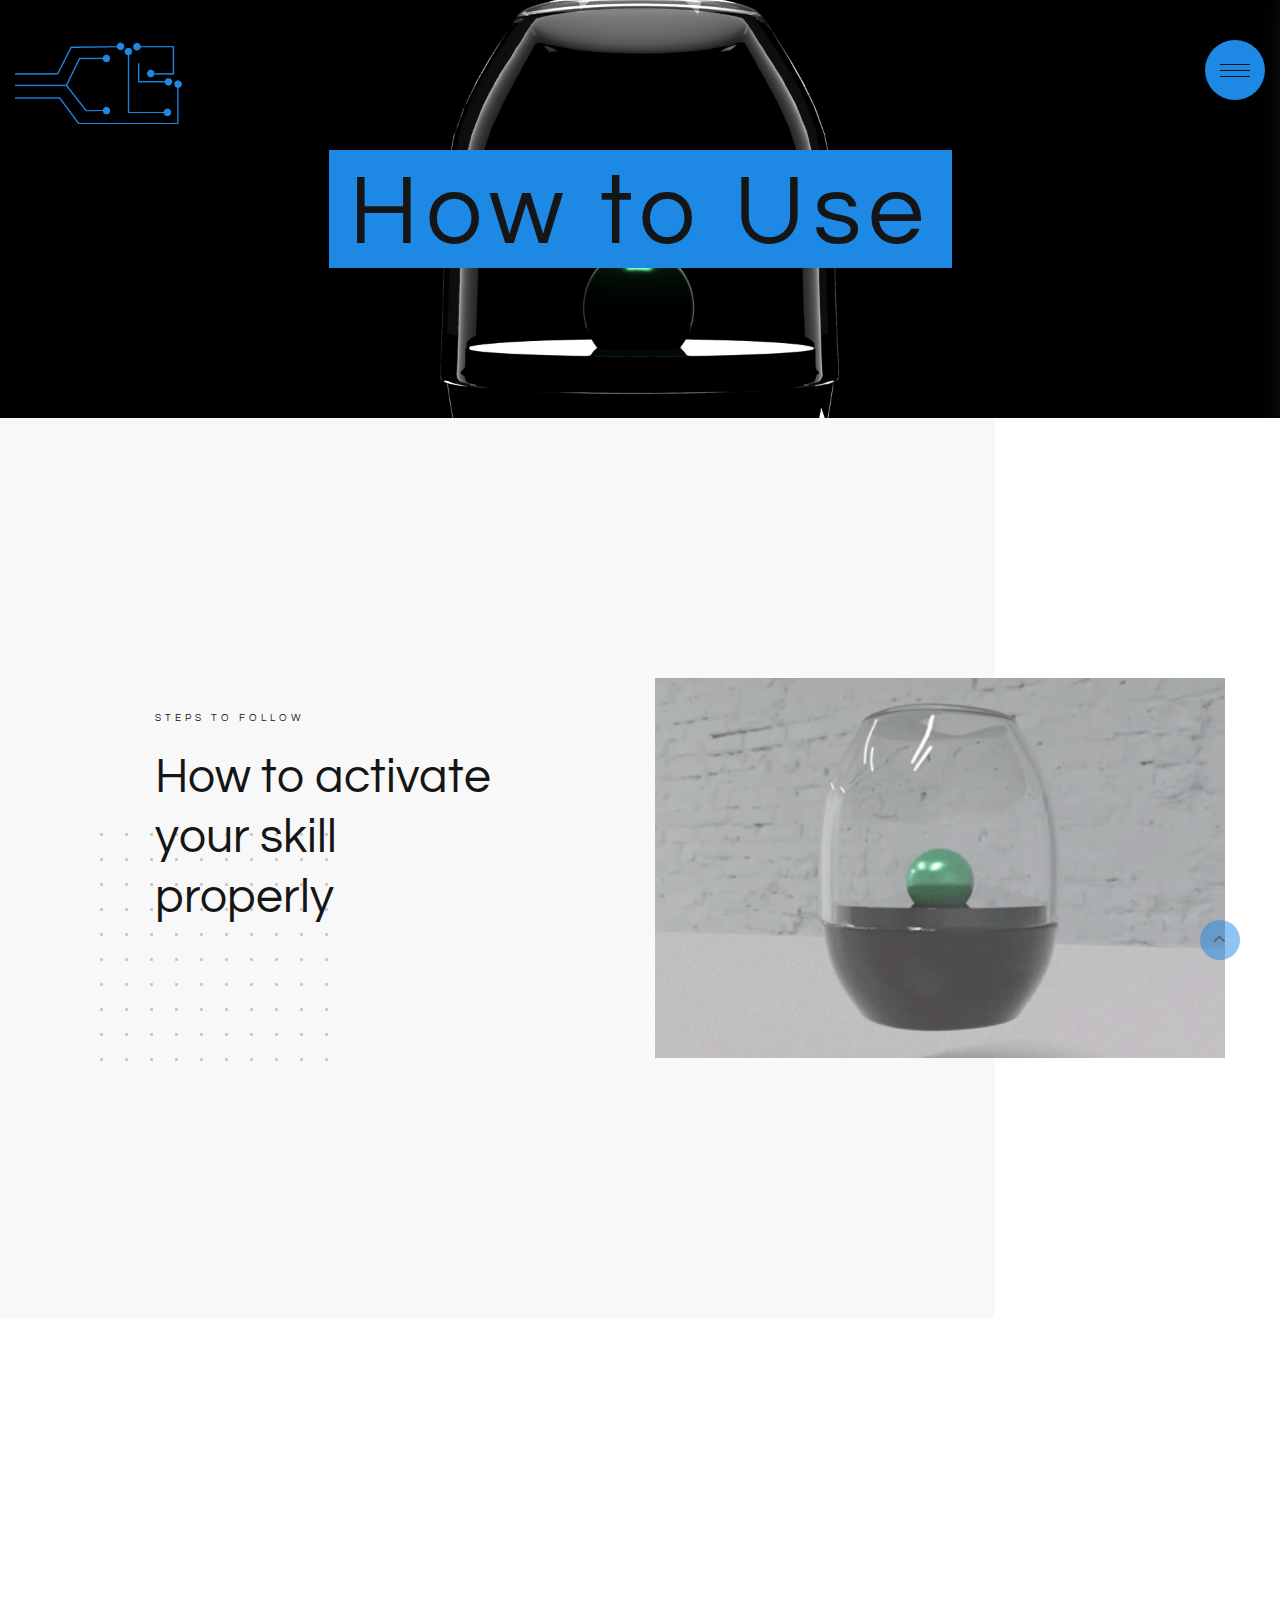
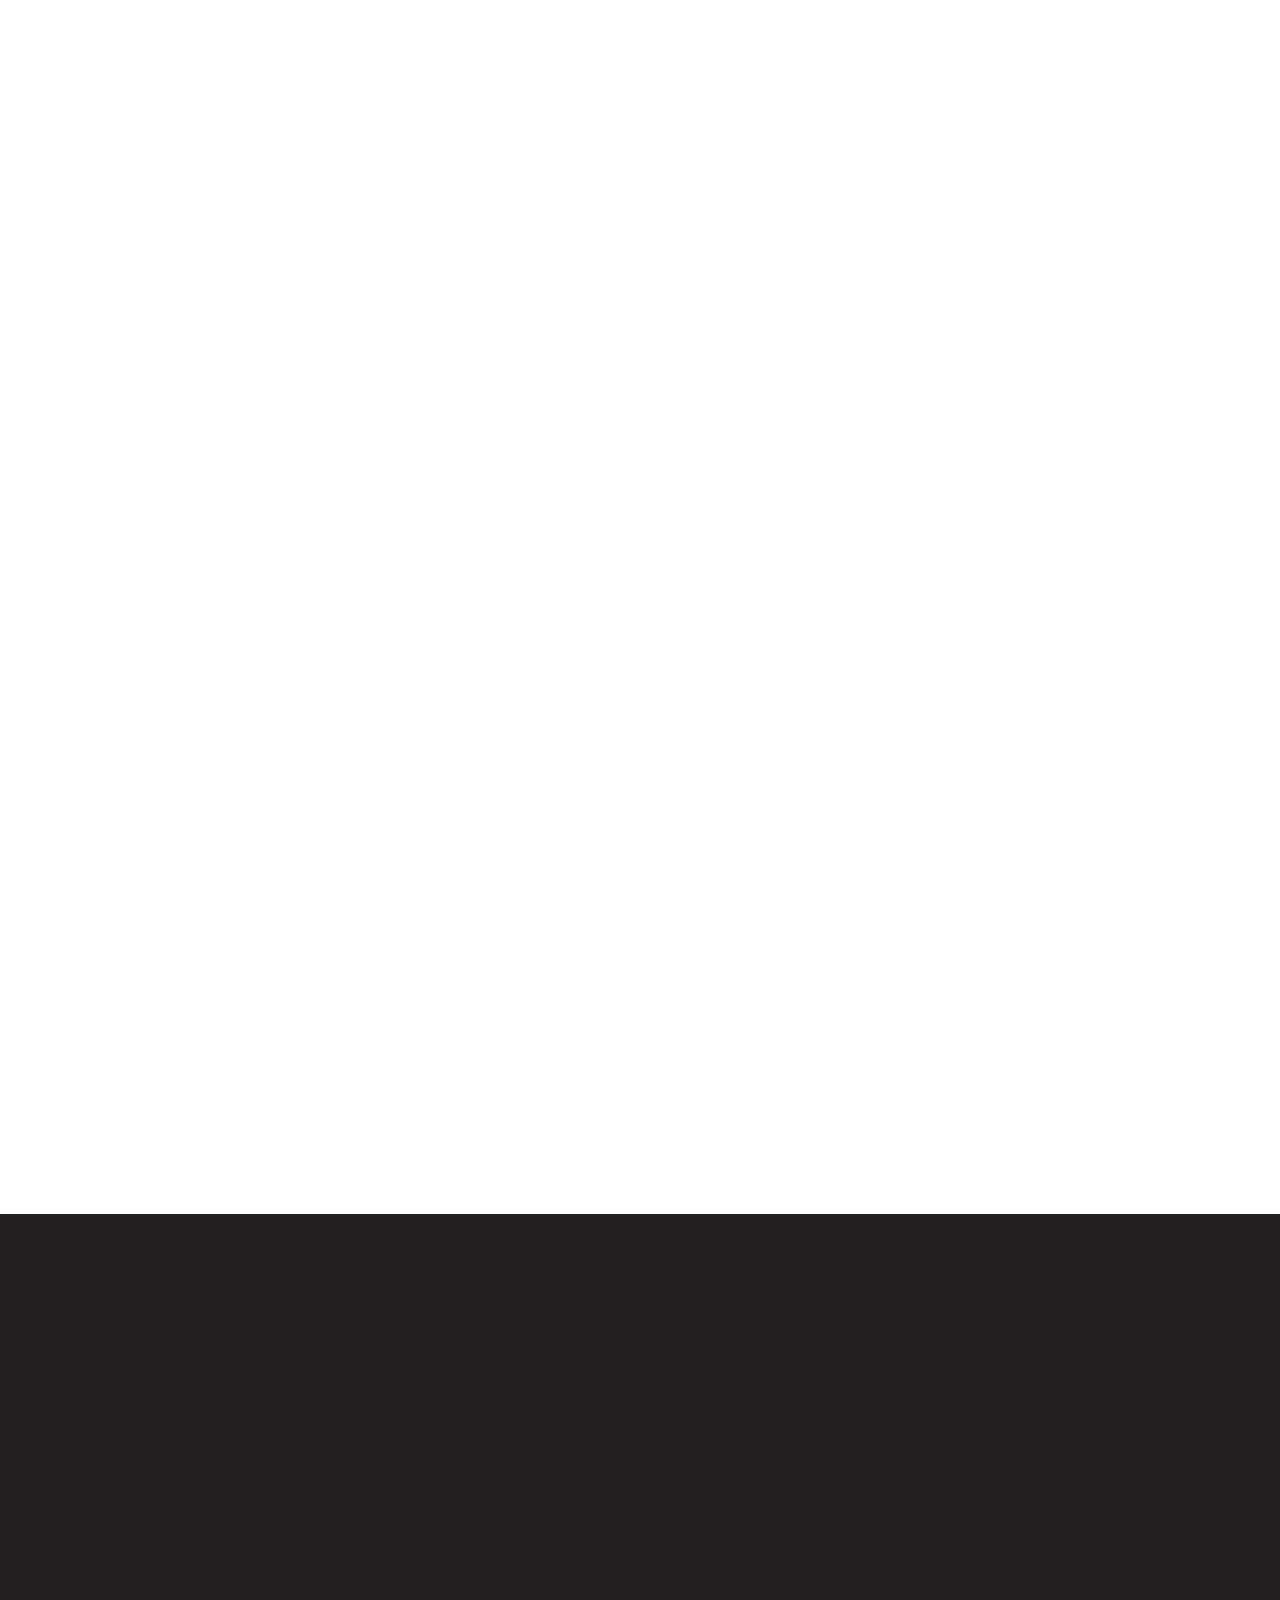
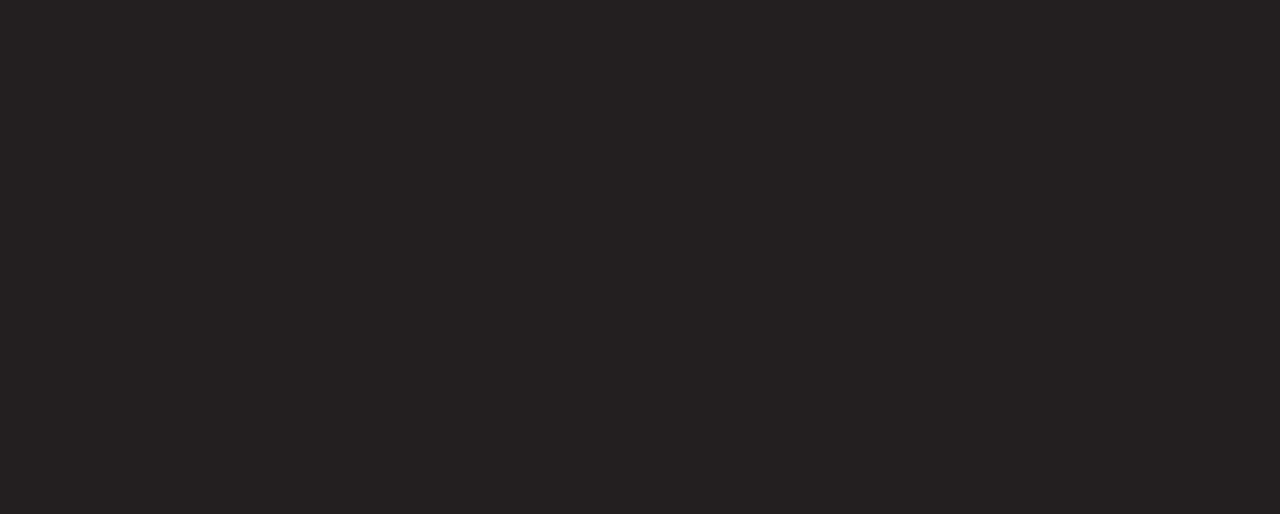
<file: how.html>
<!DOCTYPE html>
<html class="wide wow-animation" lang="en">
  <head>
    <title>How to use</title>
    <meta charset="utf-8">
    <meta name="viewport" content="width=device-width, height=device-height, initial-scale=1.0">
    <meta http-equiv="X-UA-Compatible" content="IE=edge">
    <link rel="icon" href="images/favicon.ico" type="image/x-icon">
    <link rel="stylesheet" type="text/css" href="//fonts.googleapis.com/css?family=Montserrat:300%7CQuestrial">
    <link rel="stylesheet" href="css/bootstrap.css">
    <link rel="stylesheet" href="css/fonts.css">
    <link rel="stylesheet" href="css/style.css">
    <style>.ie-panel{display: none;background: #212121;padding: 10px 0;box-shadow: 3px 3px 5px 0 rgba(0,0,0,.3);clear: both;text-align:center;position: relative;z-index: 1;} html.ie-10 .ie-panel, html.lt-ie-10 .ie-panel {display: block;}</style>




    <link rel="apple-touch-icon" sizes="57x57" href="images/favicon/apple-icon-57x57.png">
    <link rel="apple-touch-icon" sizes="60x60" href="images/favicon/apple-icon-60x60.png">
    <link rel="apple-touch-icon" sizes="72x72" href="images/favicon/apple-icon-72x72.png">
    <link rel="apple-touch-icon" sizes="76x76" href="images/favicon/apple-icon-76x76.png">
    <link rel="apple-touch-icon" sizes="114x114" href="images/favicon/apple-icon-114x114.png">
    <link rel="apple-touch-icon" sizes="120x120" href="images/favicon/apple-icon-120x120.png">
    <link rel="apple-touch-icon" sizes="144x144" href="images/favicon/apple-icon-144x144.png">
    <link rel="apple-touch-icon" sizes="152x152" href="images/favicon/apple-icon-152x152.png">
    <link rel="apple-touch-icon" sizes="180x180" href="images/favicon/apple-icon-180x180.png">
    <link rel="icon" type="image/png" sizes="192x192"  href="images/favicon/android-icon-192x192.png">
    <link rel="icon" type="image/png" sizes="32x32" href="images/favicon/favicon-32x32.png">
    <link rel="icon" type="image/png" sizes="96x96" href="images/favicon/favicon-96x96.png">
    <link rel="icon" type="image/png" sizes="16x16" href="images/favicon/favicon-16x16.png">
    <link rel="manifest" href="/manifest.json">
    <meta name="msapplication-TileColor" content="#ffffff">
    <meta name="msapplication-TileImage" content="/ms-icon-144x144.png">
    <meta name="theme-color" content="#ffffff">





  </head>
  <body>
    <script>
      function loop() {
        var loop1 = document.getElementById('loop1');
              loop1.setAttribute('loop','true');
               loop1.play();
}
      
    </script>
    <div class="ie-panel"><a href="http://windows.microsoft.com/en-US/internet-explorer/"><img src="images/ie8-panel/warning_bar_0000_us.jpg" height="42" width="820" alt="You are using an outdated browser. For a faster, safer browsing experience, upgrade for free today."></a></div>
    <div class="preloader">
      <div class="preloader-body">
        <div class="cssload-spinner"><span class="cssload-cube cssload-cube0"></span><span class="cssload-cube cssload-cube1"></span><span class="cssload-cube cssload-cube2"></span><span class="cssload-cube cssload-cube3"></span><span class="cssload-cube cssload-cube4"></span><span class="cssload-cube cssload-cube5"></span><span class="cssload-cube cssload-cube6"></span><span class="cssload-cube cssload-cube7"></span><span class="cssload-cube cssload-cube8"></span><span class="cssload-cube cssload-cube9"></span><span class="cssload-cube cssload-cube10"></span><span class="cssload-cube cssload-cube11"></span><span class="cssload-cube cssload-cube12"></span><span class="cssload-cube cssload-cube13"></span><span class="cssload-cube cssload-cube14"></span><span class="cssload-cube cssload-cube15"></span>
        </div>
        <h2 class="preloader-title">CUBRA</h2>
      </div>
    </div>
    <div class="page">
      <!-- Page Header-->
      <header class="page-header">
        
        <!-- RD Navbar-->
        <div class="rd-navbar-wrap position-relative">
          <nav class="rd-navbar" data-layout="rd-navbar-sidebar" data-device-layout="rd-navbar-sidebar" data-sm-layout="rd-navbar-sidebar" data-sm-device-layout="rd-navbar-sidebar" data-md-layout="rd-navbar-sidebar" data-md-device-layout="rd-navbar-sidebar" data-lg-layout="rd-navbar-sidebar" data-lg-device-layout="rd-navbar-sidebar" data-xl-layout="rd-navbar-sidebar" data-xl-device-layout="rd-navbar-sidebar" data-xxl-layout="rd-navbar-sidebar" data-xxl-device-layout="rd-navbar-sidebar" data-lg-stick-up-offset="46px" data-xl-stick-up-offset="46px" data-xxl-stick-up-offset="46px" data-lg-stick-up="true" data-xl-stick-up="true" data-xxl-stick-up="true" data-auto-height="false" data-sm-auto-height="false" data-md-auto-height="false" data-lg-auto-height="false" data-xl-auto-height="false" data-xxl-auto-height="false">
            <div class="rd-navbar-main-outer">
              <div class="rd-navbar-main">
                <!-- RD Navbar Panel-->
                <div class="rd-navbar-panel">
                  <!-- RD Navbar Toggle-->
                  <button class="rd-navbar-toggle" data-rd-navbar-toggle=".rd-navbar-nav-wrap"><span></span></button>
                  <!-- RD Navbar Brand-->
                  <div class="rd-navbar-brand"><a class="brand" href="index.html"><img class="brand-logo-desktop" src="images/logo-default-384x188.png" alt="" width="192" height="94"/><img class="brand-logo-mobile" src="images/logo-default-384x130.png" alt="" width="192" height="65"/></a>
                  </div>
                </div>
                <div class="rd-navbar-nav-wrap">
                  <div class="rd-navbar-nav-container">
                    <!-- RD Navbar Nav-->
                    <ul class="rd-navbar-nav">
                      <li class="rd-nav-item"><a class="rd-nav-link" href="index.html">Home</a>
                      </li>
                      <li class="rd-nav-item"><a class="rd-nav-link" href="about.html">About</a>
                      </li>
                      <li class="rd-nav-item active"><a class="rd-nav-link" href="how.html">How to use</a>
                      </li>
                    </ul>
                    <ul class="contacts-classic">
                      <li>
                        <div class="contacts-classic-title">Phone:</div><a href="tel:#">+01800 FUTURE2100</a>
                      </li>
                      <li>
                        <div class="contacts-classic-title">E-mail:</div><a href="mailTo:#">cubra@dfuture2100.com</a>
                      </li>
                      <li>
                        <div class="contacts-classic-title">Follow Us:</div>
                        <ul class="list-inline list-social list-inline-sm">
                          <li><a class="icon fa fa-linkedin" href="#"></a></li>
                          <li><a class="icon fa fa-twitter" href="#"></a></li>
                          <li><a class="icon fa fa-facebook" href="#"></a></li>
                          <li><a class="icon fa fa-instagram" href="#"></a></li>
                        </ul>
                      </li>
                    </ul>
                  </div>
                </div>
              </div>
            </div>
          </nav>
        </div>
      </header>
      <section class="section section-inset-1 bg-default text-center bg-image background-position-1" id="home" style="background-image: url(images/bg-image-1-1920x800.png)">
        <div class="container">
          <div class="title-style-1-wrap">
            <div class="oh-desktop wow slideInLeft">
              <h1 class="title-style-1 wow slideInRight">How to Use</h1>
            </div>
          </div>
        </div>
      </section>
       <!-- Selected works-->
       <section class="section section-full section-md bg-gray-100 section-background-custom" id="works">
        <div class="container">
          <div class="row row-30 justify-content-center justify-content-lg-end align-items-md-center">
            <div class="col-sm-8 col-md-6 col-lg-5 cube-classic-wrap">
              <div class="subtitle-classic wow fadeInLeft">Steps to follow</div>
              <h2 class="wow fadeInLeft" data-wow-delay=".1s">How to activate <br class="d-none d-md-block">your skill<br class="d-none d-md-block">properly
              </h2>
              <p class="wow fadeInLeft">The following images will show you what you need to properly activate your new skill.</p>
              <div class="cube-classic cube-classic-2"><span class="cube-classic-item"></span><span class="cube-classic-item"></span><span class="cube-classic-item"></span><span class="cube-classic-item"></span><span class="cube-classic-item"></span><span class="cube-classic-item"></span><span class="cube-classic-item"></span><span class="cube-classic-item"></span><span class="cube-classic-item"></span><span class="cube-classic-item"></span><span class="cube-classic-item"></span><span class="cube-classic-item"></span><span class="cube-classic-item"></span><span class="cube-classic-item"></span><span class="cube-classic-item"></span><span class="cube-classic-item"></span><span class="cube-classic-item"></span><span class="cube-classic-item"></span><span class="cube-classic-item"></span><span class="cube-classic-item"></span><span class="cube-classic-item"></span><span class="cube-classic-item"></span><span class="cube-classic-item"></span><span class="cube-classic-item"></span><span class="cube-classic-item"></span><span class="cube-classic-item"></span><span class="cube-classic-item"></span><span class="cube-classic-item"></span><span class="cube-classic-item"></span><span class="cube-classic-item"></span><span class="cube-classic-item"></span><span class="cube-classic-item"></span><span class="cube-classic-item"></span><span class="cube-classic-item"></span><span class="cube-classic-item"></span><span class="cube-classic-item"></span><span class="cube-classic-item"></span><span class="cube-classic-item"></span><span class="cube-classic-item"></span><span class="cube-classic-item"></span><span class="cube-classic-item"></span><span class="cube-classic-item"></span><span class="cube-classic-item"></span><span class="cube-classic-item"></span><span class="cube-classic-item"></span><span class="cube-classic-item"></span><span class="cube-classic-item"></span><span class="cube-classic-item"></span><span class="cube-classic-item"></span><span class="cube-classic-item"></span><span class="cube-classic-item"></span><span class="cube-classic-item"></span><span class="cube-classic-item"></span><span class="cube-classic-item"></span><span class="cube-classic-item"></span><span class="cube-classic-item"></span><span class="cube-classic-item"></span><span class="cube-classic-item"></span><span class="cube-classic-item"></span><span class="cube-classic-item"></span><span class="cube-classic-item"></span><span class="cube-classic-item"></span><span class="cube-classic-item"></span><span class="cube-classic-item"></span><span class="cube-classic-item"></span><span class="cube-classic-item"></span><span class="cube-classic-item"></span><span class="cube-classic-item"></span><span class="cube-classic-item"></span><span class="cube-classic-item"></span><span class="cube-classic-item"></span><span class="cube-classic-item"></span><span class="cube-classic-item"></span><span class="cube-classic-item"></span><span class="cube-classic-item"></span><span class="cube-classic-item"></span><span class="cube-classic-item"></span><span class="cube-classic-item"></span><span class="cube-classic-item"></span><span class="cube-classic-item"></span><span class="cube-classic-item"></span><span class="cube-classic-item"></span><span class="cube-classic-item"></span><span class="cube-classic-item"></span><span class="cube-classic-item"></span><span class="cube-classic-item"></span><span class="cube-classic-item"></span><span class="cube-classic-item"></span><span class="cube-classic-item"></span><span class="cube-classic-item"></span><span class="cube-classic-item"></span><span class="cube-classic-item"></span><span class="cube-classic-item"></span><span class="cube-classic-item"></span><span class="cube-classic-item"></span><span class="cube-classic-item"></span><span class="cube-classic-item"></span><span class="cube-classic-item"></span><span class="cube-classic-item"></span><span class="cube-classic-item"></span>
              </div>
            </div>
            <div class="col-sm-8 col-md-6 wow blurIn">
              <div class="inset-xl-mdl-25">
                <!-- Owl Carousel-->
                <div class=" owl-style-1" >

                <img src="images/CapsulaCubra.gif" alt="">
                </div>
              </div>
            </div>
          </div>
        </div>
        <div class="background-custom-1 bg-default"></div>
      </section>
      <!-- Contacts-->
      <section class="section section-xl bg-default">
        <div class="container">
          <div class="row row-30 justify-content-center">
            <div class="col-sm-6 col-md-4 wow blurIn" data-wow-delay=".1s">
              <article class="contacts-modern">
                <div class=""><img src="images/Paso-1.png" alt=""></div>
                <ul class="contacts-modern-list">
                  <li class="contacts-modern-link">STEP 1</li>
                  <li class="contacts-modern-link">Buy your skill</li>
                 
                </ul>
              </article>
            </div>
            <div class="col-sm-6 col-md-4 wow blurIn" data-wow-delay=".1s">
              <article class="contacts-modern">
                <div class=""><img src="images/Paso-2.png" alt=""></div>
                <ul class="contacts-modern-list">
                  <li class="contacts-modern-link">STEP 2</li>
                  <li class="contacts-modern-link">Wait until it gets home</li>
                </ul>
              </article>
            </div>
            <div class="col-sm-6 col-md-4 wow blurIn" data-wow-delay=".1s">
              <article class="contacts-modern">
                <div class=""><img src="images/Paso-3.png" alt=""></div>

                <ul class="contacts-modern-list">
                  <li class="contacts-modern-link">STEP 3</li>
                  <li class="contacts-modern-link">Ingest the pill</li>
                </ul>
              </article>
            </div>
                </div>
        </div>
      </section>
      
     <!-- Contacts-->
     <section class="section section-xl bg-default">
      <div class="container">
        <div class="row row-30 justify-content-center">
          <div class="col-sm-6 col-md-4 wow blurIn" data-wow-delay=".1s">
            <article class="contacts-modern">
              <div class=""><img src="images/Paso-4.png" alt=""></div>

              <ul class="contacts-modern-list">
                <li class="contacts-modern-link">STEP 4</li>
                <li class="contacts-modern-link">Enjoy</li>
              </ul>
            </article>
          </div>
          <div class="col-sm-6 col-md-4 wow blurIn" data-wow-delay=".1s">
            <article class="contacts-modern">
              <div class=""><img src="images/Paso-5.png" alt=""></div>
              
              <ul class="contacts-modern-list">
                <li class="contacts-modern-link">STEP 5</li>
                <li class="contacts-modern-link">Check expiration date</li>
              </ul>
            </article>
          </div>
          <div class="col-sm-6 col-md-4 wow blurIn" data-wow-delay=".1s">
            <article class="contacts-modern">
              <div class=""><img src="images/Paso-6.jpg" alt=""></div>

              <ul class="contacts-modern-list">
                <li class="contacts-modern-link">STEP 6</li>
                <li class="contacts-modern-link">Renew your skill</li>
              </ul>
            </article>
          </div>
              </div>
      </div>
    </section>
      <!-- Page Footer-->
      <footer class="section footer-classic section-full section-full-1 section-sm section-inset-2 bg-gray-3 context-dark text-md-center" id="contacts">
        <div class="container">
          <div class="subtitle-classic wow fadeInUp">Any trouble?</div>
          <h2><span class="d-inline-block wow fadeInLeft">We can</span> <span class="d-inline-block wow fadeInRight">help</span>
          </h2>
          <!-- RD Mailform-->
          <form class="rd-form rd-mailform" data-form-output="form-output-global" data-form-type="contact" method="post" action="bat/rd-mailform.php">
            <div class="form-wrap wow fadeInRight">
              <label class="form-label" for="contact-name">Name</label>
              <input class="form-input" id="contact-name" type="text" name="name" data-constraints="@Required">
            </div>
            <div class="form-wrap wow fadeInRight">
              <label class="form-label" for="contact-email">E-Mail</label>
              <input class="form-input" id="contact-email" type="email" name="email" data-constraints="@Required @Email">
            </div>
            <div class="form-wrap wow fadeInRight">
              <label class="form-label" for="contact-message">Message</label>
              <textarea class="form-input" id="contact-message" name="message" data-constraints="@Required"></textarea>
            </div>
            <div class="form-button text-center">
              <button class="button button-default wow fadeInUp" type="submit">Send message</button>
            </div>
          </form>
        </div>
        <div class="container">
          <div class="footer-classic-list-social wow fadeInUp">
            <ul class="list-inline list-social list-inline-sm">
              <li><a class="icon fa fa-linkedin" href="#"></a></li>
              <li><a class="icon fa fa-twitter" href="#"></a></li>
              <li><a class="icon fa fa-facebook" href="#"></a></li>
              <li><a class="icon fa fa-instagram" href="#"></a></li>
            </ul>
          </div>
          <p class="rights wow fadeInUp"><span>&copy;&nbsp; </span><span class="copyright"></span><span>2100&nbsp;</span><span>CUBRA</span><span>.&nbsp;</span><span>All rights reserved.</span><br/>Design&nbsp;by&nbsp;Anáhuac&nbsp;Multimedia&nbsp;Designers</p>
        </div>
      </footer>
    </div>
    <div class="snackbars" id="form-output-global"></div>
    <script src="js/core.min.js"></script>
    <script src="js/script.js"></script>
  </body>
</html>
</file>
<file: css/style.css>
@charset "UTF-8";
/*
* Trunk version 2.0.1
*/
/*
* Contexts
*/
.context-dark, .bg-gray-700, .bg-gray-900, .bg-gray-3, .bg-primary,
.context-dark h1,
.bg-gray-700 h1,
.bg-gray-900 h1,
.bg-gray-3 h1,
.bg-primary h1, .context-dark h2, .bg-gray-700 h2, .bg-gray-900 h2, .bg-gray-3 h2, .bg-primary h2, .context-dark h3, .bg-gray-700 h3, .bg-gray-900 h3, .bg-gray-3 h3, .bg-primary h3, .context-dark h4, .bg-gray-700 h4, .bg-gray-900 h4, .bg-gray-3 h4, .bg-primary h4, .context-dark h5, .bg-gray-700 h5, .bg-gray-900 h5, .bg-gray-3 h5, .bg-primary h5, .context-dark h6, .bg-gray-700 h6, .bg-gray-900 h6, .bg-gray-3 h6, .bg-primary h6, .context-dark [class^='heading-'], .bg-gray-700 [class^='heading-'], .bg-gray-900 [class^='heading-'], .bg-gray-3 [class^='heading-'], .bg-primary [class^='heading-'] {
	color: #ffffff;
}

.context-dark .list-social a, .bg-gray-700 .list-social a, .bg-gray-900 .list-social a, .bg-gray-3 .list-social a, .bg-primary .list-social a {
	color: #888888;
}

.context-dark .button-default, .bg-gray-700 .button-default, .bg-gray-900 .button-default, .bg-gray-3 .button-default, .bg-primary .button-default, .context-dark .button-default:focus, .bg-gray-700 .button-default:focus, .bg-gray-900 .button-default:focus, .bg-gray-3 .button-default:focus, .bg-primary .button-default:focus {
	color: inherit;
}

.context-dark .button-default::before, .bg-gray-700 .button-default::before, .bg-gray-900 .button-default::before, .bg-gray-3 .button-default::before, .bg-primary .button-default::before, .context-dark .button-default:focus::before, .bg-gray-700 .button-default:focus::before, .bg-gray-900 .button-default:focus::before, .bg-gray-3 .button-default:focus::before, .bg-primary .button-default:focus::before {
	border-color: #ffffff;
}

.context-dark .button-default:hover, .bg-gray-700 .button-default:hover, .bg-gray-900 .button-default:hover, .bg-gray-3 .button-default:hover, .bg-primary .button-default:hover, .context-dark .button-default:active, .bg-gray-700 .button-default:active, .bg-gray-900 .button-default:active, .bg-gray-3 .button-default:active, .bg-primary .button-default:active, .context-dark .button-default.active, .bg-gray-700 .button-default.active, .bg-gray-900 .button-default.active, .bg-gray-3 .button-default.active, .bg-primary .button-default.active {
	color: #151515;
}

.context-dark .button-default:hover::before, .bg-gray-700 .button-default:hover::before, .bg-gray-900 .button-default:hover::before, .bg-gray-3 .button-default:hover::before, .bg-primary .button-default:hover::before, .context-dark .button-default:active::before, .bg-gray-700 .button-default:active::before, .bg-gray-900 .button-default:active::before, .bg-gray-3 .button-default:active::before, .bg-primary .button-default:active::before, .context-dark .button-default.active::before, .bg-gray-700 .button-default.active::before, .bg-gray-900 .button-default.active::before, .bg-gray-3 .button-default.active::before, .bg-primary .button-default.active::before {
	border-color: transparent;
}

.context-dark .form-input, .bg-gray-700 .form-input, .bg-gray-900 .form-input, .bg-gray-3 .form-input, .bg-primary .form-input,
.context-dark .form-label,
.bg-gray-700 .form-label,
.bg-gray-900 .form-label,
.bg-gray-3 .form-label,
.bg-primary .form-label {
	color: #888888;
}

.context-dark .form-input, .bg-gray-700 .form-input, .bg-gray-900 .form-input, .bg-gray-3 .form-input, .bg-primary .form-input {
	border-color: rgba(236, 236, 236, 0.1);
}

.context-dark .form-validation, .bg-gray-700 .form-validation, .bg-gray-900 .form-validation, .bg-gray-3 .form-validation, .bg-primary .form-validation {
	color: inherit;
}

a:focus,
button:focus {
	outline: none !important;
}

button::-moz-focus-inner {
	border: 0;
}

*:focus {
	outline: none;
}

blockquote {
	padding: 0;
	margin: 0;
}

input,
button,
select,
textarea {
	outline: none;
}

label {
	margin-bottom: 0;
}

p {
	margin: 0;
}

ul,
ol {
	list-style: none;
	padding: 0;
	margin: 0;
}

ul li,
ol li {
	display: block;
}

dl {
	margin: 0;
}

dt,
dd {
	line-height: inherit;
}

dt {
	font-weight: inherit;
}

dd {
	margin-bottom: 0;
}

cite {
	font-style: normal;
}

form {
	margin-bottom: 0;
}

blockquote {
	padding-left: 0;
	border-left: 0;
}

address {
	margin-top: 0;
	margin-bottom: 0;
}

figure {
	margin-bottom: 0;
}

html p a:hover {
	text-decoration: none;
}

/*
* Page layout
*/
.page {
	position: relative;
	overflow: hidden;
	min-height: 100vh;
	opacity: 0;
}

.page.fadeIn {
	animation-timing-function: ease-out;
}

.page.fadeOut {
	animation-timing-function: ease-in;
}

[data-x-mode] .page {
	opacity: 1;
}

html.boxed body {
	background: #f8f8f8 url(../images/bg-pattern-boxed.png) repeat fixed;
}

@media (min-width: 1630px) {
	html.boxed .page {
		max-width: 1600px;
		margin-left: auto;
		margin-right: auto;
		box-shadow: 0 0 23px 0 rgba(1, 1, 1, 0.1);
	}
	html.boxed .rd-navbar-static {
		max-width: 1600px;
		margin-left: auto;
		margin-right: auto;
	}
	html.boxed .rd-navbar-static.rd-navbar--is-stuck {
		max-width: 1600px;
		width: 100%;
		left: calc(50% - 1600px);
		right: calc(50% - 1600px);
	}
}

/*
* Text styling
*/
.text-italic {
	font-style: italic;
}

.text-normal {
	font-style: normal;
}

.text-underline {
	text-decoration: underline;
}

.text-strike {
	text-decoration: line-through;
}

.font-weight-thin {
	font-weight: 100;
}

.font-weight-light {
	font-weight: 300;
}

.font-weight-regular {
	font-weight: 400;
}

.font-weight-medium {
	font-weight: 500;
}

.font-weight-sbold {
	font-weight: 600;
}

.font-weight-bold {
	font-weight: 700;
}

.font-weight-ubold {
	font-weight: 900;
}

.text-spacing-0 {
	letter-spacing: 0;
}

.text-primary {
	color: #1E88E5;
}

/*
* Offsets
*/
* + p {
	margin-top: 15px;
}

h2 + p {
	margin-top: 12px;
}

p + h2 {
	margin-top: 15px;
}

p + p {
	margin-top: 15px;
}

img + p {
	margin-top: 15px;
}

h3 + img {
	margin-top: 42px;
}

* + .row {
	margin-top: 30px;
}

* + .big {
	margin-top: 20px;
}

* + .text-block {
	margin-top: 30px;
}

* + .button {
	margin-top: 20px;
}

.row + h3,
.row + .heading-3 {
	margin-top: 80px;
}

.container + .container {
	margin-top: 30px;
}

.row + .row {
	margin-top: 30px;
}

@media (min-width: 768px) {
	p + p {
		margin-top: 20px;
	}
	h2 + p {
		margin-top: 20px;
	}
	* + .button {
		margin-top: 30px;
	}
	.container + .container {
		margin-top: 40px;
	}
}

@media (min-width: 992px) {
	h2 + p {
		margin-top: 30px;
	}
}

@media (min-width: 1200px) {
	h2 + p {
		margin-top: 40px;
	}
	p + p {
		margin-top: 30px;
	}
	* + .row-lg {
		margin-top: 50px;
	}
	* + .row-xl {
		margin-top: 60px;
	}
	* + .row-xxl {
		margin-top: 70px;
	}
	* + .button {
		margin-top: 40px;
	}
	.container + .container {
		margin-top: 60px;
	}
	.row + .row {
		margin-top: 60px;
	}
	.row + .button {
		margin-top: 50px;
	}
}

.row-0 {
	margin-bottom: 0px;
}

.row-0:empty {
	margin-bottom: 0;
}

.row-0 > * {
	margin-bottom: 0px;
}

.row-15 {
	margin-bottom: -15px;
}

.row-15:empty {
	margin-bottom: 0;
}

.row-15 > * {
	margin-bottom: 15px;
}

.row-20 {
	margin-bottom: -20px;
}

.row-20:empty {
	margin-bottom: 0;
}

.row-20 > * {
	margin-bottom: 20px;
}

.row-30 {
	margin-bottom: -30px;
}

.row-30:empty {
	margin-bottom: 0;
}

.row-30 > * {
	margin-bottom: 30px;
}

.row-40 {
	margin-bottom: -40px;
}

.row-40:empty {
	margin-bottom: 0;
}

.row-40 > * {
	margin-bottom: 40px;
}

.row-50 {
	margin-bottom: -50px;
}

.row-50:empty {
	margin-bottom: 0;
}

.row-50 > * {
	margin-bottom: 50px;
}

.row-60 {
	margin-bottom: -60px;
}

.row-60:empty {
	margin-bottom: 0;
}

.row-60 > * {
	margin-bottom: 60px;
}

@media (min-width: 768px) {
	.row-md-60 {
		margin-bottom: -60px;
	}
	.row-md-60:empty {
		margin-bottom: 0;
	}
	.row-md-60 > * {
		margin-bottom: 60px;
	}
}

@media (min-width: 992px) {
	.row-lg-30 {
		margin-bottom: -30px;
	}
	.row-lg-30:empty {
		margin-bottom: 0;
	}
	.row-lg-30 > * {
		margin-bottom: 30px;
	}
	.row-lg-80 {
		margin-bottom: -80px;
	}
	.row-lg-80:empty {
		margin-bottom: 0;
	}
	.row-lg-80 > * {
		margin-bottom: 80px;
	}
}

/*
* Sections
*/
.section-xs {
	padding: 25px 0;
}

.section-xs.section-first {
	padding-top: 50px;
}

.section-xs.section-last {
	padding-bottom: 50px;
}

.section-sm,
.section-md,
.section-lg,
.section-xl,
.section-xxl {
	padding: 50px 0;
}

.section-inset-1 {
	padding: 120px 0 100px;
}

.section-collapse + .section-collapse {
	padding-top: 0;
}

.section-collapse:last-child {
	padding-bottom: 0;
}

html [class*='section-'].section-bottom-0 {
	padding-bottom: 0;
}

@media (min-width: 768px) {
	.section-xs {
		padding: 30px 0;
	}
	.section-xs.section-first {
		padding-top: 60px;
	}
	.section-xs.section-last {
		padding-bottom: 60px;
	}
	.section-sm {
		padding: 60px 0;
	}
	.section-md {
		padding: 70px 0;
	}
	.section-lg {
		padding: 80px 0;
	}
	.section-xl {
		padding: 80px 0;
	}
	.section-xxl {
		padding: 90px 0;
	}
}

@media (min-width: 992px) {
	.section-xs {
		padding: 40px 0;
	}
	.section-xs.section-first {
		padding-top: 80px;
	}
	.section-xs.section-last {
		padding-bottom: 80px;
	}
	.section-sm {
		padding: 70px 0;
	}
	.section-md {
		padding: 80px 0;
	}
	.section-lg {
		padding: 90px 0;
	}
	.section-xl {
		padding: 90px 0;
	}
	.section-xxl {
		padding: 100px 0;
	}
	.section-inset-1 {
		padding: 150px 0;
	}
}

@media (min-width: 1200px) {
	.section-sm {
		padding: 80px 0;
	}
	.section-md {
		padding: 90px 0;
	}
	.section-lg {
		padding: 100px 0;
	}
	.section-xl {
		padding: 120px 0;
	}
	.section-xxl {
		padding: 150px 0;
	}
	.section-inset-2 {
		padding-top: 120px;
	}
}

@media (min-width: 1600px) {
	.section-xl {
		padding: 150px 0;
	}
	.section-xxl {
		padding: 200px 0;
	}
}

.section-single {
	display: flex;
	text-align: center;
}

.section-single p {
	margin-left: auto;
	margin-right: auto;
}

.section-single * + .rights {
	margin-top: 35px;
}

.section-single * + .countdown-wrap {
	margin-top: 35px;
}

.section-single .countdown-wrap + * {
	margin-top: 35px;
}

@media (min-width: 992px) {
	.section-single * + .rights {
		margin-top: 60px;
	}
	.section-single .countdown-wrap + * {
		margin-top: 35px;
	}
}

.section-single .rd-mailform-wrap {
	max-width: 670px;
	margin-left: auto;
	margin-right: auto;
	text-align: center;
}

.section-single * + .rd-mailform-wrap {
	margin-top: 20px;
}

.section-single-header {
	padding: calc(1em + 3vh) 0 calc(1em + 2vh);
}

.section-single-main {
	padding: calc(1em + 4vh) 0;
}

.section-single-footer {
	padding: calc(1em + 2vh) 0 calc(1em + 3vh);
}

.section-single-inner {
	display: flex;
	flex-direction: column;
	align-items: center;
	justify-content: space-between;
	width: 100%;
	min-height: 100vh;
}

.section-single-inner > * {
	width: 100%;
}

@supports (display: grid) {
	.section-single-inner {
		display: grid;
		justify-items: center;
		align-content: space-between;
		grid-template-columns: 1fr;
	}
}

@media (min-width: 1200px) {
	.section-full {
		display: flex;
		align-items: center;
		justify-content: center;
		min-height: 100vh;
	}
	.section-full > .container {
		width: 100%;
	}
}

@media (min-width: 1200px) {
	.section-full-1 {
		flex-direction: column;
		justify-content: space-between;
	}
}

@media (min-width: 1200px) {
	.ie-10 .section-full,
	.ie-11 .section-full,
	.ie-edge .section-full {
		height: 100vh;
	}
	.ie-10 .section-full > .container,
	.ie-11 .section-full > .container,
	.ie-edge .section-full > .container {
		margin: 0;
	}
}

/*
* Grid modules
*/
.grid-demo {
	letter-spacing: 0;
	text-align: center;
}

.grid-demo p {
	white-space: nowrap;
	overflow: hidden;
	text-overflow: ellipsis;
}

.grid-demo * + p {
	margin-top: 5px;
}

.grid-demo * + .row {
	margin-top: 20px;
}

.grid-demo .row + .row {
	margin-top: 0;
}

@media (min-width: 1200px) {
	.grid-demo {
		text-align: left;
	}
	.grid-demo p {
		white-space: normal;
		overflow: visible;
		text-overflow: unset;
	}
	.grid-demo * + p {
		margin-top: 25px;
	}
}

.grid-demo-bordered .row {
	border: 0 solid #d7d7d7;
	border-top-width: 1px;
}

.grid-demo-bordered .row:last-child {
	border-bottom-width: 1px;
}

.grid-demo-bordered [class*='col'] {
	padding: 5px 15px;
}

.grid-demo-bordered [class*='col']:before {
	content: '';
	position: absolute;
	top: 0;
	bottom: 0;
	left: -1px;
	border-left: 1px solid #d7d7d7;
}

@media (min-width: 768px) {
	.grid-demo-bordered [class*='col'] {
		padding: 30px;
	}
}

@media (min-width: 1200px) {
	.grid-demo-bordered [class*='col'] {
		padding: 50px 50px 45px;
	}
}

.grid-demo-underlined .row {
	border-bottom: 1px solid #d7d7d7;
}

.grid-demo-underlined [class*='col'] {
	padding: 5px 15px;
}

@media (min-width: 768px) {
	.grid-demo-underlined [class*='col'] {
		padding-top: 25px;
		padding-bottom: 25px;
	}
}

@media (min-width: 1200px) {
	.grid-demo-underlined [class*='col'] {
		padding-top: 45px;
		padding-bottom: 45px;
	}
}

/*
* Backgrounds
*/
.context-dark .brand .brand-logo-dark, .bg-gray-700 .brand .brand-logo-dark, .bg-gray-900 .brand .brand-logo-dark, .bg-gray-3 .brand .brand-logo-dark, .bg-primary .brand .brand-logo-dark {
	display: none;
}

.context-dark .brand .brand-logo-light, .bg-gray-700 .brand .brand-logo-light, .bg-gray-900 .brand .brand-logo-light, .bg-gray-3 .brand .brand-logo-light, .bg-primary .brand .brand-logo-light {
	display: block;
}

/*
* Light Backgrounds
*/
.bg-default {
	background-color: #ffffff;
}

.bg-gray-100 {
	background-color: #f8f8f8;
}

/*
* Dark Backgrounds
*/
.bg-gray-700 {
	background-color: #2c343b;
}

.bg-gray-900 {
	background-color: #111111;
}

.bg-gray-3 {
	background-color: #231f20;
}

/*
* Accent Backgrounds
*/
.bg-primary {
	background-color: #1E88E5;
}

/*
* Background Image
*/
.bg-image {
	background-size: cover;
	background-position: center center;
}

[class*='bg-'] {
	background-size: cover;
	background-position: center center;
}

@media (min-width: 992px) {
	html:not(.tablet):not(.mobile) .bg-fixed {
		background-attachment: fixed;
	}
}

/*
* Background Position
*/
.background-position-1 {
	background-position: 30% 50%;
}

@media (min-width: 576px) {
	.background-position-1 {
		background-position: 40% 50%;
	}
}

.section-background-custom {
	position: relative;
	z-index: 1;
}

.background-custom-1 {
	display: none;
	position: absolute;
	top: 0;
	right: 0;
	bottom: 0;
	left: calc(50% + 180px);
	z-index: -1;
}

@media (min-width: 768px) {
	.background-custom-1 {
		display: block;
	}
}

@media (min-width: 992px) {
	.background-custom-1 {
		left: calc(50% + 250px);
	}
}

@media (min-width: 1200px) {
	.background-custom-1 {
		left: calc(50% + 355px);
	}
}

/*
* Utilities custom
*/
.height-fill {
	position: relative;
	display: flex;
	flex-direction: column;
	align-items: stretch;
}

.height-fill > * {
	flex-grow: 1;
	flex-shrink: 0;
}

.object-inline {
	white-space: nowrap;
}

.object-inline > * {
	display: inline-block;
	min-width: 20px;
	vertical-align: top;
	white-space: normal;
}

.object-inline > * + * {
	margin-left: 5px;
}

.oh {
	position: relative;
	overflow: hidden;
}

.oh-desktop {
	position: relative;
	overflow: hidden;
}

.text-decoration-lines {
	position: relative;
	overflow: hidden;
	width: 100%;
}

.text-decoration-lines-content {
	position: relative;
	display: inline-block;
	min-width: 170px;
	font-size: 13px;
	text-transform: uppercase;
}

.text-decoration-lines-content::before, .text-decoration-lines-content::after {
	content: '';
	position: absolute;
	height: 1px;
	background: #d7d7d7;
	top: 50%;
	width: 100vw;
}

.text-decoration-lines-content::before {
	left: 0;
	transform: translate3d(-100%, 0, 0);
}

.text-decoration-lines-content::after {
	right: 0;
	transform: translate3d(100%, 0, 0);
}

* + .text-decoration-lines {
	margin-top: 30px;
}

p.rights {
	color: #888888;
}

p.rights a {
	color: inherit;
}

p.rights a:hover {
	color: #1E88E5;
}

[style*='z-index: 1000;'] {
	z-index: 1101 !important;
}

.text-block > * {
	margin-left: .125em;
	margin-right: .125em;
}

@media (min-width: 1200px) {
	.inset-xl-left-25 {
		padding-left: 25px;
	}
}

.cube-classic {
	position: absolute;
	display: none;
	flex-wrap: wrap;
	justify-content: space-between;
	width: 250px;
	height: 250px;
	z-index: -1;
	margin-bottom: -22px;
	margin-left: -22px;
}

.cube-classic:empty {
	margin-bottom: 0;
	margin-left: 0;
}

.cube-classic > * {
	display: inline-block;
	margin-top: 0;
	margin-bottom: 22px;
	margin-left: 22px;
}

@media (min-width: 1200px) {
	.cube-classic {
		display: flex;
	}
}

@media (min-width: 1200px) {
	.cube-classic-wrap {
		position: relative;
		z-index: 1;
	}
}

.cube-classic-1 {
	top: 27%;
	right: 12%;
}

.cube-classic-2 {
	top: 39%;
	left: -8%;
}

.cube-classic-item {
	display: block;
	width: 3px;
	height: 3px;
	background: #cccccc;
	transform: none;
	animation: cube-classic 10s infinite ease-in-out;
}

@-moz-document url-prefix() {
	.cube-classic-item {
		animation: none;
	}
}

@keyframes cube-classic {
	25% {
		opacity: 0.5;
		transform: scale(0.4) rotate(10deg);
	}
	50% {
		opacity: 1;
		transform: scale(0.7) rotate(10deg);
	}
	75% {
		opacity: 0.5;
		transform: scale(0.4) rotate(10deg);
	}
}

.cube-classic-item:nth-child(10n + 2) {
	transition-delay: 0.72s;
}

.cube-classic-item:nth-child(10n + 3) {
	transition-delay: 1.44s;
}

.cube-classic-item:nth-child(10n + 4) {
	transition-delay: 2.16s;
}

.cube-classic-item:nth-child(10n + 5) {
	transition-delay: 2.88s;
}

.cube-classic-item:nth-child(10n + 6) {
	transition-delay: 3.6s;
}

.cube-classic-item:nth-child(10n + 7) {
	transition-delay: 4.32s;
}

.cube-classic-item:nth-child(10n + 8) {
	transition-delay: 5.04s;
}

.cube-classic-item:nth-child(10n + 9) {
	transition-delay: 5.76s;
}

.cube-classic-item:nth-child(10n + 10) {
	transition-delay: 6.48s;
}

/*
* Typography
*/
body {
	text-align: center;
	font-family: "Montserrat", -apple-system, BlinkMacSystemFont, "Segoe UI", Roboto, "Helvetica Neue", Arial, sans-serif;
	font-size: 13px;
	line-height: 1.71429;
	font-weight: 300;
	color: #111111;
	background-color: #ffffff;
	letter-spacing: .05em;
	-webkit-text-size-adjust: none;
	-webkit-font-smoothing: subpixel-antialiased;
}

@media (min-width: 768px) {
	body {
		text-align: left;
		font-size: 14px;
	}
}

@media (min-width: 992px) {
	body {
		line-height: 2.14286;
	}
}

.fp-section,
.fp-tableCell {
	height: auto !important;
}

h1, h2, h3, h4, h5, h6, [class^='heading-'] {
	margin-top: 0;
	margin-bottom: 0;
	font-weight: 400;
	font-family: "Questrial", -apple-system, BlinkMacSystemFont, "Segoe UI", Roboto, "Helvetica Neue", Arial, sans-serif;
	letter-spacing: 0;
	color: #151515;
}

h1 a, h2 a, h3 a, h4 a, h5 a, h6 a, [class^='heading-'] a {
	color: inherit;
}

h1 a:hover, h2 a:hover, h3 a:hover, h4 a:hover, h5 a:hover, h6 a:hover, [class^='heading-'] a:hover {
	color: #1E88E5;
}

h1,
.heading-1 {
	font-size: 30px;
	line-height: 1.1;
}

@media (min-width: 576px) {
	h1,
	.heading-1 {
		font-size: 40px;
	}
}

@media (min-width: 768px) {
	h1,
	.heading-1 {
		font-size: 60px;
	}
}

@media (min-width: 992px) {
	h1,
	.heading-1 {
		font-size: 80px;
	}
}

@media (min-width: 1200px) {
	h1,
	.heading-1 {
		font-size: 100px;
	}
}

h2,
.heading-2 {
	font-size: 26px;
	line-height: 1.25;
}

@media (min-width: 768px) {
	h2,
	.heading-2 {
		font-size: 30px;
	}
}

@media (min-width: 992px) {
	h2,
	.heading-2 {
		font-size: 38px;
	}
}

@media (min-width: 1200px) {
	h2,
	.heading-2 {
		font-size: 48px;
	}
}

h3,
.heading-3 {
	font-size: 24px;
	line-height: 1.27778;
}

@media (min-width: 768px) {
	h3,
	.heading-3 {
		font-size: 28px;
	}
}

@media (min-width: 992px) {
	h3,
	.heading-3 {
		font-size: 32px;
	}
}

@media (min-width: 1200px) {
	h3,
	.heading-3 {
		font-size: 36px;
	}
}

h4,
.heading-4 {
	font-size: 18px;
	line-height: 1.25;
}

@media (min-width: 768px) {
	h4,
	.heading-4 {
		font-size: 20px;
	}
}

@media (min-width: 992px) {
	h4,
	.heading-4 {
		font-size: 22px;
	}
}

@media (min-width: 1200px) {
	h4,
	.heading-4 {
		font-size: 24px;
	}
}

h5,
.heading-5 {
	font-size: 16px;
	line-height: 1.5;
}

@media (min-width: 768px) {
	h5,
	.heading-5 {
		font-size: 18px;
	}
}

h6,
.heading-6 {
	font-size: 18px;
	line-height: 1.5;
}

@media (min-width: 1200px) {
	h6,
	.heading-6 {
		font-size: 16px;
	}
}

small,
.small {
	display: block;
	font-size: 12px;
	line-height: 1.5;
}

mark,
.mark {
	padding: 3px 5px;
	color: #ffffff;
	background: #1E88E5;
}

.big {
	font-size: 18px;
	line-height: 1.66667;
}

.lead {
	font-size: 24px;
	line-height: 34px;
	font-weight: 300;
}

code {
	padding: 3px 5px;
	border-radius: 0.2rem;
	font-size: 90%;
	color: #111111;
	background: #f8f8f8;
}

p [data-toggle='tooltip'] {
	padding-left: .25em;
	padding-right: .25em;
	color: #1E88E5;
}

p [style*='max-width'] {
	display: inline-block;
}

::selection {
	background: #1E88E5;
	color: #ffffff;
}

::-moz-selection {
	background: #1E88E5;
	color: #ffffff;
}

.subtitle-classic {
	font-size: 10px;
	line-height: 2;
	font-weight: 400;
	font-family: "Questrial", -apple-system, BlinkMacSystemFont, "Segoe UI", Roboto, "Helvetica Neue", Arial, sans-serif;
	text-transform: uppercase;
	letter-spacing: .4em;
}

.subtitle-classic + h2 {
	margin-top: 10px;
}

@media (min-width: 768px) {
	.subtitle-classic + h2 {
		margin-top: 14px;
	}
}

@media (min-width: 992px) {
	.subtitle-classic + h2 {
		margin-top: 20px;
	}
}

.title-style-1-wrap,
.title-style-2-wrap {
	font-size: 0;
	line-height: 0;
}

.title-style-1-wrap *,
.title-style-2-wrap * {
	display: inline-block;
}

.title-style-1 {
	letter-spacing: .075em;
	padding: 8px 20px 0;
	background: #1E88E5;
}

.title-style-2 {
	text-transform: uppercase;
	letter-spacing: .4em;
	padding: 0 3px 0 10px;
	background: #ffffff;
}

@media (min-width: 768px) {
	.title-style-2 {
		letter-spacing: .6em;
	}
}

* + .title-style-2-wrap {
	margin-top: 20px;
}

.title-style-2-wrap + .button {
	margin-top: 30px;
}

@media (min-width: 768px) {
	* + .title-style-2-wrap {
		margin-top: 32px;
	}
	.title-style-2-wrap + .button {
		margin-top: 50px;
	}
}

/*
* Brand
*/
.brand {
	display: inline-block;
}

.brand .brand-logo-light {
	display: none;
}

.brand .brand-logo-dark {
	display: block;
}

.brand .brand-logo-desktop {
	display: none;
}

@media (min-width: 992px) {
	.brand .brand-logo-desktop {
		display: block;
	}
	.brand .brand-logo-mobile {
		display: none;
	}
}

/*
* Links
*/
a {
	transition: all 0.3s ease-in-out;
}

a, a:focus, a:active, a:hover {
	text-decoration: none;
}

a, a:focus, a:active {
	color: #151515;
}

a:hover {
	color: #1E88E5;
}

a[href*='tel'], a[href*='mailto'] {
	white-space: nowrap;
}

.link-hover {
	color: #1E88E5;
}

.link-press {
	color: #1E88E5;
}

.privacy-link {
	display: inline-block;
}

* + .privacy-link {
	margin-top: 40px;
}

.link-tag {
	display: inline-block;
	padding: 0 5px;
	font-size: 14px;
	line-height: 1.93;
	font-weight: 400;
	letter-spacing: .1em;
	font-family: "Questrial", -apple-system, BlinkMacSystemFont, "Segoe UI", Roboto, "Helvetica Neue", Arial, sans-serif;
	text-transform: uppercase;
}

.link-tag, .link-tag:active, .link-tag:focus {
	background: #1E88E5;
}

.link-tag:hover {
	color: #ffffff;
	background: #111111;
}

/*
* Blocks
*/
.block-center, .block-sm, .block-lg {
	margin-left: auto;
	margin-right: auto;
}

.block-sm {
	max-width: 560px;
}

.block-lg {
	max-width: 768px;
}

.block-center {
	padding: 10px;
}

.block-center:hover .block-center-header {
	background-color: #1E88E5;
}

.block-center-title {
	background-color: #ffffff;
}

@media (max-width: 1599.98px) {
	.block-center {
		padding: 20px;
	}
	.block-center:hover .block-center-header {
		background-color: #ffffff;
	}
	.block-center-header {
		background-color: #1E88E5;
	}
}

/*
* Boxes
*/
.box-sm {
	max-width: 270px;
	margin-left: auto;
	margin-right: auto;
}

.box-md {
	max-width: 370px;
	margin-left: auto;
	margin-right: auto;
}

.box-lg {
	max-width: 470px;
	margin-left: auto;
	margin-right: auto;
}

.box-xl {
	max-width: 570px;
	margin-left: auto;
	margin-right: auto;
}

.box-xxl {
	max-width: 870px;
	margin-left: auto;
	margin-right: auto;
}

.team-classic {
	position: relative;
	text-align: center;
	transition: all .3s ease;
}

.team-classic img {
	width: 100%;
}

.team-classic-caption {
	display: flex;
	align-items: center;
	justify-content: center;
	position: absolute;
	padding: 15px 10px;
	right: 0;
	bottom: 20px;
	left: 0;
	transition: all .3s ease;
	pointer-events: none;
	background: #1E88E5;
}

.team-classic-caption > * {
	pointer-events: auto;
}

.team-classic-name {
	letter-spacing: .1em;
	text-transform: uppercase;
	transition: all .3s ease;
	will-change: transform;
}

.team-classic-name a:hover {
	color: rgba(17, 17, 17, 0.5);
}

.team-classic-status {
	letter-spacing: .2em;
	transition: all .3s ease;
}

.team-classic-list-social .icon {
	font-size: 16px;
	line-height: 1;
}

.team-classic-list-social a, .team-classic-list-social a:focus, .team-classic-list-social a:active {
	color: #111111;
}

.team-classic-list-social a:hover {
	color: rgba(17, 17, 17, 0.5);
}

* + .team-classic-list-social {
	margin-top: 6px;
}

@media (min-width: 992px) {
	.team-classic-caption {
		padding: 15px;
	}
	.team-classic-name {
		letter-spacing: .2em;
	}
}

@media (min-width: 992px) {
	.desktop .team-classic-caption {
		padding-top: 40px;
		top: 0;
		bottom: 0;
		background: transparent;
	}
	.desktop .team-classic-name {
		opacity: 0;
		transform: scale(1.2);
	}
	.desktop .team-classic-status {
		opacity: 0;
		transform: translate3d(0, 20px, 0);
	}
	.desktop .team-classic-list-social .icon {
		font-size: 18px;
	}
	.desktop .team-classic-list-social li {
		opacity: 0;
		transform: scale(0);
		transition: all .3s ease;
	}
	.desktop .team-classic:hover {
		box-shadow: 0 6px 24px 0 rgba(0, 0, 0, 0.15);
	}
	.desktop .team-classic:hover .team-classic-caption {
		background: #1E88E5;
	}
	.desktop .team-classic:hover .team-classic-list-social li,
	.desktop .team-classic:hover .team-classic-status,
	.desktop .team-classic:hover .team-classic-name {
		opacity: 1;
		transform: none;
	}
	.desktop .team-classic:hover .team-classic-list-social li:nth-child(1) {
		transition-delay: 50ms;
	}
	.desktop .team-classic:hover .team-classic-list-social li:nth-child(2) {
		transition-delay: 100ms;
	}
	.desktop .team-classic:hover .team-classic-list-social li:nth-child(3) {
		transition-delay: 150ms;
	}
	.desktop .team-classic:hover .team-classic-list-social li:nth-child(4) {
		transition-delay: 200ms;
	}
	.desktop .team-classic:hover .team-classic-list-social li:nth-child(5) {
		transition-delay: 250ms;
	}
	.desktop .team-classic:hover .team-classic-list-social li:nth-child(6) {
		transition-delay: 300ms;
	}
	.desktop .team-classic:hover .team-classic-list-social li:nth-child(7) {
		transition-delay: 350ms;
	}
	.desktop .team-classic:hover .team-classic-list-social li:nth-child(8) {
		transition-delay: 400ms;
	}
	.desktop .team-classic:hover .team-classic-list-social li:nth-child(9) {
		transition-delay: 450ms;
	}
	.desktop .team-classic:hover .team-classic-list-social li:nth-child(10) {
		transition-delay: 500ms;
	}
	.desktop * + .team-classic-status {
		margin-top: 8px;
	}
	.desktop * + .team-classic-list-social {
		margin-top: 35px;
	}
}

.clients-classic {
	display: block;
	text-align: center;
	padding: 15px;
}

.clients-classic img {
	opacity: .5;
	transition: all .3s ease;
}

@media (min-width: 576px) {
	.clients-classic {
		padding: 20px;
	}
}

@media (min-width: 992px) {
	.clients-classic {
		padding: 20px 0;
	}
}

@media (min-width: 1200px) {
	.clients-classic {
		padding: 28px 0;
	}
}

@media (min-width: 992px) {
	.desktop .clients-classic:hover img {
		opacity: 1;
	}
}

.bordered-classic {
	overflow: hidden;
}

.bordered-classic > div {
	position: relative;
}

.bordered-classic > div::before, .bordered-classic > div::after {
	position: absolute;
	content: '';
	border-style: solid;
	border-color: rgba(17, 17, 17, 0.05);
}

.bordered-classic > div::before {
	bottom: -1px;
	left: 0;
	width: 100%;
	height: 0;
	border-width: 1px 0 0;
}

.bordered-classic > div::after {
	top: 0;
	right: -1px;
	width: 0;
	height: 100%;
	border-width: 0 1px 0 0;
}

.project-classic {
	position: relative;
	text-align: center;
	transition: all .3s ease;
}

.project-classic img {
	width: 100%;
}

.project-classic-caption {
	padding: 5px;
	background: #1E88E5;
	transition: all .3s ease;
	pointer-events: none;
}

.project-classic-caption > * {
	pointer-events: auto;
}

.project-classic-title {
	letter-spacing: .1em;
	text-transform: uppercase;
	transition: all .3s ease;
	will-change: transform;
}

.project-classic-title a:hover {
	color: rgba(17, 17, 17, 0.5);
}

.project-classic-tag {
	letter-spacing: .2em;
	transition: all .3s ease;
}

@media (min-width: 992px) {
	.project-classic-title {
		letter-spacing: .2em;
	}
}

@media (min-width: 992px) {
	.desktop .project-classic-caption {
		display: flex;
		align-items: center;
		justify-content: center;
		position: absolute;
		top: 0;
		right: 0;
		bottom: 0;
		left: 0;
		padding: 95px 15px 15px;
		background: transparent;
	}
	.desktop .project-classic-title {
		opacity: 0;
		transform: scale(1.2);
	}
	.desktop .project-classic-tag {
		opacity: 0;
		transform: translate3d(0, 20px, 0);
	}
	.desktop .project-classic:hover {
		box-shadow: 0 6px 24px 0 rgba(0, 0, 0, 0.15);
	}
	.desktop .project-classic:hover .project-classic-caption {
		background: #1E88E5;
	}
	.desktop .project-classic:hover .project-classic-tag,
	.desktop .project-classic:hover .project-classic-title {
		opacity: 1;
		transform: none;
	}
	.desktop * + .project-classic-tag {
		margin-top: 8px;
	}
}

.contacts-classic {
	color: #ffffff;
}

.contacts-classic a {
	display: inline-block;
}

.contacts-classic a, .contacts-classic a:focus, .contacts-classic a:active {
	color: inherit;
}

.contacts-classic a:hover {
	color: #1E88E5;
}

.contacts-classic .list-social a {
	color: #888888;
}

.contacts-classic > li + li {
	margin-top: 20px;
}

.contacts-classic * + .list-social {
	margin-top: 10px;
}

@media (min-width: 1200px) {
	.contacts-classic > li + li {
		margin-top: 30px;
	}
	.contacts-classic * + .list-social {
		margin-top: 20px;
	}
}

.contacts-classic-title {
	font-size: 10px;
	line-height: 2;
	font-weight: 400;
	font-family: "Questrial", -apple-system, BlinkMacSystemFont, "Segoe UI", Roboto, "Helvetica Neue", Arial, sans-serif;
	text-transform: uppercase;
	letter-spacing: .4em;
}

* + .contacts-classic {
	margin-top: 40px;
}

@media (min-width: 992px) {
	* + .contacts-classic {
		margin-top: 50px;
	}
}

@media (min-width: 1200px) {
	* + .contacts-classic {
		margin-top: 65px;
	}
	.contacts-classic-title + a {
		margin-top: 6px;
	}
}

.box-icon-modern {
	text-align: center;
}

.box-icon-modern-icon {
	position: relative;
	vertical-align: middle;
	font-size: 40px;
	line-height: 1;
	color: #1E88E5;
	z-index: 1;
}

* + .box-icon-modern-title {
	margin-top: 20px;
}

* + .box-icon-modern-text {
	margin-top: 10px;
}

@media (min-width: 992px) {
	.box-icon-modern-icon {
		font-size: 46px;
	}
	* + .box-icon-modern-title {
		margin-top: 30px;
	}
	* + .box-icon-modern-text {
		margin-top: 18px;
	}
}

@media (min-width: 1200px) {
	.box-icon-modern {
		padding-left: 20px;
		padding-right: 20px;
	}
}

.contacts-modern {
	text-align: center;
	padding: 40px 12px;
	border: 1px solid rgba(17, 17, 17, 0.1);
	transition: all .3s ease;
}

.contacts-modern-body {
	max-width: 250px;
}

.contacts-modern-icon {
	font-size: 40px;
	line-height: 1;
	color: #111111;
}

* + .contacts-modern-list {
	margin-top: 20px;
}

@media (min-width: 768px) {
	* + .contacts-modern-list {
		margin-top: 30px;
	}
}

@media (min-width: 992px) {
	.contacts-modern {
		padding: 50px 30px;
	}
	.contacts-modern-icon {
		font-size: 50px;
	}
	* + .contacts-modern-list {
		margin-top: 40px;
	}
}

@media (min-width: 1200px) {
	.contacts-modern {
		padding: 60px 40px;
	}
	.contacts-modern-icon {
		font-size: 60px;
	}
}

@media (min-width: 992px) {
	.desktop .contacts-modern-link a:hover {
		color: rgba(17, 17, 17, 0.5);
	}
	.desktop .contacts-modern:hover {
		border-color: transparent;
		background: #1E88E5;
		box-shadow: 0 6px 24px 0 rgba(0, 0, 0, 0.15);
	}
}

.box-comment {
	position: relative;
	text-align: left;
	color: #151515;
}

.box-comment > .box-comment {
	margin-top: 35px;
	padding-bottom: 0;
	border-bottom: none;
}

.box-comment-figure {
	display: inline-block;
}

.box-comment-figure img {
	max-width: 60px;
}

.box-comment-author a, .box-comment-author a:focus, .box-comment-author a:active {
	color: inherit;
}

.box-comment-author a:hover {
	color: #1E88E5;
}

.box-comment-time {
	font-size: 10px;
	line-height: 2;
	font-weight: 400;
	font-family: "Questrial", -apple-system, BlinkMacSystemFont, "Segoe UI", Roboto, "Helvetica Neue", Arial, sans-serif;
	text-transform: uppercase;
	letter-spacing: .4em;
}

.box-comment-reply {
	font-size: 12px;
	line-height: 1;
	letter-spacing: .13em;
	text-transform: uppercase;
	font-family: "Questrial", -apple-system, BlinkMacSystemFont, "Segoe UI", Roboto, "Helvetica Neue", Arial, sans-serif;
}

.box-comment-author + .box-comment-reply {
	padding-left: 15px;
	border-left: 1px solid rgba(17, 17, 17, 0.1);
}

* + .box-comment {
	margin-top: 30px;
}

* + .box-comment-text {
	margin-top: 12px;
}

.box-comment + .box-comment {
	margin-top: 30px;
}

@media (min-width: 576px) {
	.box-comment-figure img {
		max-width: none;
	}
}

@media (min-width: 768px) {
	.box-comment > .box-comment {
		margin-top: 45px;
		margin-left: 70px;
	}
	.box-comment + h4 {
		margin-top: 40px;
	}
	.box-comment + .box-comment {
		margin-top: 45px;
	}
}

@media (min-width: 992px) {
	.box-comment .unit {
		align-items: center;
	}
	.box-comment + h4 {
		margin-top: 50px;
	}
}

@media (min-width: 1200px) {
	.box-comment > .box-comment {
		margin-left: 145px;
	}
}

/*
* Element groups
*/
html .group {
	margin-bottom: -10px;
	margin-left: -10px;
}

html .group:empty {
	margin-bottom: 0;
	margin-left: 0;
}

html .group > * {
	display: inline-block;
	margin-top: 0;
	margin-bottom: 10px;
	margin-left: 10px;
}

html .group-xs {
	margin-bottom: -15px;
	margin-left: -15px;
}

html .group-xs:empty {
	margin-bottom: 0;
	margin-left: 0;
}

html .group-xs > * {
	display: inline-block;
	margin-top: 0;
	margin-bottom: 15px;
	margin-left: 15px;
}

html .group-sm {
	margin-bottom: -10px;
	margin-left: -20px;
}

html .group-sm:empty {
	margin-bottom: 0;
	margin-left: 0;
}

html .group-sm > * {
	display: inline-block;
	margin-top: 0;
	margin-bottom: 10px;
	margin-left: 20px;
}

html .group-md {
	margin-bottom: -20px;
	margin-left: -25px;
}

html .group-md:empty {
	margin-bottom: 0;
	margin-left: 0;
}

html .group-md > * {
	display: inline-block;
	margin-top: 0;
	margin-bottom: 20px;
	margin-left: 25px;
}

html .group-lg {
	margin-bottom: -20px;
	margin-left: -30px;
}

html .group-lg:empty {
	margin-bottom: 0;
	margin-left: 0;
}

html .group-lg > * {
	display: inline-block;
	margin-top: 0;
	margin-bottom: 20px;
	margin-left: 30px;
}

html .group-xl {
	margin-bottom: -30px;
	margin-left: -40px;
}

html .group-xl:empty {
	margin-bottom: 0;
	margin-left: 0;
}

html .group-xl > * {
	display: inline-block;
	margin-top: 0;
	margin-bottom: 30px;
	margin-left: 40px;
}

html .group-middle {
	display: inline-flex;
	flex-wrap: wrap;
	align-items: center;
	justify-content: center;
}

html .group-justify {
	display: flex;
	flex-wrap: wrap;
	align-items: center;
	justify-content: space-between;
}

html .group-custom {
	display: flex;
	align-items: center;
	justify-content: center;
	flex-wrap: wrap;
	max-width: 100%;
}

html .group-custom > * {
	flex: 0 1 100%;
	padding-left: 20px;
	padding-right: 20px;
}

@media (min-width: 576px) {
	html .group-custom {
		flex-wrap: nowrap;
	}
	html .group-custom > * {
		flex: 1 1 auto;
	}
}

* + .group {
	margin-top: 30px;
}

* + .group-xs {
	margin-top: 30px;
}

* + .group-sm {
	margin-top: 30px;
}

* + .group-md {
	margin-top: 30px;
}

* + .group-lg {
	margin-top: 30px;
}

* + .group-xl {
	margin-top: 30px;
}

/*
* Responsive units
*/
.unit {
	display: flex;
	flex: 0 1 100%;
	margin-bottom: -20px;
	margin-left: -30px;
}

.unit > * {
	margin-bottom: 20px;
	margin-left: 30px;
}

.unit:empty {
	margin-bottom: 0;
	margin-left: 0;
}

.unit-body {
	flex: 0 1 auto;
}

.unit-left,
.unit-right {
	flex: 0 0 auto;
	max-width: 100%;
}

.unit-spacing-xs {
	margin-bottom: -10px;
	margin-left: -10px;
}

.unit-spacing-xs > * {
	margin-bottom: 10px;
	margin-left: 10px;
}

.unit-spacing-sm {
	margin-bottom: -10px;
	margin-left: -15px;
}

.unit-spacing-sm > * {
	margin-bottom: 10px;
	margin-left: 15px;
}

.unit-spacing-md {
	margin-bottom: -10px;
	margin-left: -20px;
}

.unit-spacing-md > * {
	margin-bottom: 10px;
	margin-left: 20px;
}

/*
* Lists
*/
/*
* Vertical list
*/
.list > li + li {
	margin-top: 10px;
}

.list-xs > li + li {
	margin-top: 5px;
}

.list-sm > li + li {
	margin-top: 10px;
}

.list-md > li + li {
	margin-top: 18px;
}

.list-lg > li + li {
	margin-top: 25px;
}

.list-xl > li + li {
	margin-top: 30px;
}

@media (min-width: 768px) {
	.list-xl > li + li {
		margin-top: 60px;
	}
}

/*
* List inline
*/
.list-inline > li {
	display: inline-block;
}

html .list-inline-xs {
	transform: translate3d(0, -8px, 0);
	margin-bottom: -8px;
	margin-left: -4px;
	margin-right: -4px;
}

html .list-inline-xs > * {
	margin-top: 8px;
	padding-left: 4px;
	padding-right: 4px;
}

html .list-inline-sm {
	transform: translate3d(0, -8px, 0);
	margin-bottom: -8px;
	margin-left: -5px;
	margin-right: -5px;
}

html .list-inline-sm > * {
	margin-top: 8px;
	padding-left: 5px;
	padding-right: 5px;
}

html .list-inline-md {
	transform: translate3d(0, -8px, 0);
	margin-bottom: -8px;
	margin-left: -10px;
	margin-right: -10px;
}

html .list-inline-md > * {
	margin-top: 8px;
	padding-left: 10px;
	padding-right: 10px;
}

/*
* List terms
*/
.list-terms dt + dd {
	margin-top: 10px;
}

.list-terms dd + dt {
	margin-top: 30px;
}

@media (min-width: 768px) {
	.list-terms dd + dt {
		margin-top: 40px;
	}
}

* + .list-terms {
	margin-top: 30px;
}

@media (min-width: 768px) {
	* + .list-terms {
		margin-top: 40px;
	}
}

@media (min-width: 992px) {
	* + .list-terms {
		margin-top: 50px;
	}
}

/*
* Index list
*/
.index-list {
	counter-reset: li;
}

.index-list > li .list-index-counter:before {
	content: counter(li, decimal-leading-zero);
	counter-increment: li;
}

/*
* Marked list
*/
.list-marked {
	padding-left: 25px;
	text-align: left;
}

.list-marked > li {
	text-indent: -25px;
	padding-left: 25px;
}

.list-marked > li::before {
	position: relative;
	display: inline-block;
	left: 25px;
	top: -1px;
	min-width: 25px;
	content: '\f105';
	font: 400 14px/24px 'FontAwesome';
	color: #b7b7b7;
}

.list-marked > li + li {
	margin-top: 4px;
}

* + .list-marked {
	margin-top: 15px;
}

p + .list-marked {
	margin-top: 10px;
}

/*
* Ordered List
*/
.list-ordered {
	counter-reset: li;
	padding-left: 25px;
	text-align: left;
}

.list-ordered > li {
	position: relative;
	padding-left: 25px;
}

.list-ordered > li:before {
	content: counter(li, decimal) ".";
	counter-increment: li;
	position: absolute;
	top: 0;
	left: 0;
	display: inline-block;
	width: 15px;
	color: #b7b7b7;
}

.list-ordered > li + li {
	margin-top: 10px;
}

* + .list-ordered {
	margin-top: 15px;
}

.list-social .icon {
	position: relative;
	text-align: center;
	width: 38px;
	height: 38px;
	font-size: 18px;
	line-height: 36px;
	border-radius: 50%;
	border: 1px solid #373435;
	transition: all .25s ease;
	z-index: 1;
}

.list-social .icon::after {
	position: absolute;
	content: '';
	top: -1px;
	right: -1px;
	bottom: -1px;
	left: -1px;
	border-radius: inherit;
	background: #1E88E5;
	transition: inherit;
	transform: scale(0);
	z-index: -1;
}

.list-social .icon:hover {
	color: #151515;
	border-color: transparent;
}

.list-social .icon:hover::after {
	transform: none;
}

* + .list-social {
	margin-top: 20px;
}

.ie-10 .list-social .icon::after,
.ie-11 .list-social .icon::after,
.ie-edge .list-social .icon::after {
	transform: scale(0) translate3d(0, 0, 0);
}

.ie-10 .list-social .icon:hover::after,
.ie-11 .list-social .icon:hover::after,
.ie-edge .list-social .icon:hover::after {
	transform: translate3d(0, 0, 0);
}

.list-style-1 {
	font-size: 0;
	line-height: 0;
}

.list-style-1 a {
	display: inline-block;
	font-size: 14px;
	line-height: 1.93;
}

.list-style-1 li.active a,
.list-style-1 a:hover {
	color: #111111;
	padding: 0 5px;
	background: #1E88E5;
}

.list-style-1 li + li {
	margin-top: 10px;
}

* + .list-style-1 {
	margin-top: 20px;
}

@media (max-width: 575.98px) {
	.list-style-2 {
		margin-bottom: -10px;
		margin-left: -20px;
	}
	.list-style-2:empty {
		margin-bottom: 0;
		margin-left: 0;
	}
	.list-style-2 > * {
		display: inline-block;
		margin-top: 0;
		margin-bottom: 10px;
		margin-left: 20px;
	}
	.list-style-2 li + li {
		margin-top: 0;
	}
}

.list-tags {
	font-size: 0;
	line-height: 0;
	margin-bottom: -10px;
	margin-left: -10px;
}

.list-tags:empty {
	margin-bottom: 0;
	margin-left: 0;
}

.list-tags > * {
	display: inline-block;
	margin-top: 0;
	margin-bottom: 10px;
	margin-left: 10px;
}

/*
* Images
*/
img {
	display: inline-block;
	max-width: 100%;
	height: auto;
}

.img-responsive {
	width: 100%;
}

.img-custom-1 {
	box-shadow: 0 6px 35px 0 rgba(0, 0, 0, 0.25);
}

.img-custom-2 {
	box-shadow: 0 4px 20px 0 rgba(0, 0, 0, 0.1);
}

@media (min-width: 1200px) {
	.figure-custom-1 {
		padding-left: 25px;
	}
}

@media (min-width: 1500px) {
	.figure-custom-1 {
		margin-right: -73px;
	}
}

@media (min-width: 1200px) {
	.figure-custom-2 {
		padding-right: 25px;
	}
}

@media (min-width: 1500px) {
	.figure-custom-2 {
		margin-left: -73px;
	}
}

/*
* Icons
*/
.icon {
	display: inline-block;
	font-size: 16px;
	line-height: 1;
}

.icon::before {
	position: relative;
	display: inline-block;
	font-weight: 400;
	font-style: normal;
	speak: none;
	text-transform: none;
}

.icon-circle {
	border-radius: 50%;
}

/*
* Tables custom
*/
.table-custom {
	width: 100%;
	max-width: 100%;
	text-align: left;
	background: #ffffff;
	border-collapse: collapse;
}

.table-custom th,
.table-custom td {
	color: #2c343b;
	background: #ffffff;
}

.table-custom th {
	padding: 35px 24px;
	font-size: 14px;
	font-weight: 700;
	letter-spacing: .05em;
	text-transform: uppercase;
	background: #d7d7d7;
}

@media (max-width: 991.98px) {
	.table-custom th {
		padding-top: 20px;
		padding-bottom: 20px;
	}
}

.table-custom td {
	padding: 17px 24px;
}

.table-custom tbody tr:first-child td {
	border-top: 0;
}

.table-custom tr td {
	border-bottom: 1px solid #cccccc;
}

.table-custom tfoot td {
	font-weight: 700;
}

* + .table-custom-responsive {
	margin-top: 30px;
}

@media (min-width: 768px) {
	* + .table-custom-responsive {
		margin-top: 40px;
	}
}

.table-custom.table-custom-primary thead th {
	color: #ffffff;
	background: #1E88E5;
	border: 0;
}

.table-custom.table-custom-primary tbody tr:hover td {
	background: #d7d7d7;
}

.table-custom.table-custom-bordered tr td:first-child {
	border-left: 0;
}

.table-custom.table-custom-bordered tr td:last-child {
	border-right: 0;
}

.table-custom.table-custom-bordered td {
	border: 1px solid #cccccc;
}

.table-custom.table-custom-bordered tbody > tr:first-of-type > td {
	border-top: 0;
}

.table-custom.table-custom-striped {
	border-bottom: 1px solid #cccccc;
}

.table-custom.table-custom-striped tbody tr:nth-of-type(odd) td {
	background: transparent;
}

.table-custom.table-custom-striped tbody tr:nth-of-type(even) td {
	background: #d7d7d7;
}

.table-custom.table-custom-striped tbody td {
	border: 0;
}

.table-custom.table-custom-striped tfoot td:not(:first-child) {
	border-left: 0;
}

@media (max-width: 991.98px) {
	.table-custom-responsive {
		display: block;
		width: 100%;
		overflow-x: auto;
		-ms-overflow-style: -ms-autohiding-scrollbar;
	}
	.table-custom-responsive.table-bordered {
		border: 0;
	}
}

/*
* Dividers
*/
hr {
	margin-top: 0;
	margin-bottom: 0;
	border-top: 1px solid #d7d7d7;
}

.divider {
	font-size: 0;
	line-height: 0;
}

.divider::after {
	content: '';
	display: inline-block;
	width: 60px;
	height: 2px;
	background-color: #1E88E5;
}

/*
* Buttons
*/
.button {
	position: relative;
	overflow: hidden;
	display: inline-block;
	padding: 0 0;
	font-size: 14px;
	line-height: 1.93;
	border: none;
	font-family: "Montserrat", -apple-system, BlinkMacSystemFont, "Segoe UI", Roboto, "Helvetica Neue", Arial, sans-serif;
	font-weight: 300;
	letter-spacing: 0.075em;
	text-transform: none;
	white-space: nowrap;
	text-overflow: ellipsis;
	text-align: center;
	cursor: pointer;
	vertical-align: middle;
	user-select: none;
	transition: all .25s ease-in-out;
	z-index: 1;
}

.button::before {
	position: absolute;
	content: '';
	top: 0;
	left: 0;
	height: 100%;
	width: 100%;
	border-top: 1px solid #151515;
	transition: all .25s ease;
	transform: translateY(100%) translateY(-1px);
	z-index: -1;
}

.button:hover::before, .button:active::before, .button.active::before {
	transform: none;
	border-color: transparent;
}

.button-block {
	display: block;
	width: 100%;
}

.button-default, .button-default:focus {
	color: #151515;
	border-color: transparent;
	background-color: transparent;
}

.button-default::before, .button-default:focus::before {
	background-color: #1E88E5;
}

.button-default:hover, .button-default:active, .button-default.active {
	color: #151515;
	border-color: transparent;
}

.button-default.button-ujarak::before {
	background: #1E88E5;
}

.button-gray-100, .button-gray-100:focus {
	color: #151515;
	border-color: #f8f8f8;
	background-color: #f8f8f8;
}

.button-gray-100::before, .button-gray-100:focus::before {
	background-color: #ebebeb;
}

.button-gray-100:hover, .button-gray-100:active, .button-gray-100.active {
	color: #151515;
	border-color: #ebebeb;
}

.button-gray-100.button-ujarak::before {
	background: #ebebeb;
}

.button-primary, .button-primary:focus {
	color: #ffffff;
	border-color: #1E88E5;
	background-color: #1E88E5;
}

.button-primary::before, .button-primary:focus::before {
	background-color: #2c343b;
}

.button-primary:hover, .button-primary:active, .button-primary.active {
	color: #ffffff;
	border-color: #2c343b;
}

.button-primary.button-ujarak::before {
	background: #2c343b;
}

.button-default-outline, .button-default-outline:focus {
	color: #cccccc;
	border-color: #2c343b;
	background-color: transparent;
}

.button-default-outline::before, .button-default-outline:focus::before {
	background-color: #1E88E5;
}

.button-default-outline:hover, .button-default-outline:active, .button-default-outline.active {
	color: #ffffff;
	border-color: #1E88E5;
}

.button-default-outline.button-ujarak::before {
	background: #1E88E5;
}

.button-ghost {
	border: 0;
	background-color: transparent;
}

.button-ghost:hover {
	color: #ffffff;
	background: #1E88E5;
}

.button-facebook, .button-facebook:focus {
	color: #ffffff;
	border-color: #4d70a8;
	background-color: #4d70a8;
}

.button-facebook::before, .button-facebook:focus::before {
	background-color: #456497;
}

.button-facebook:hover, .button-facebook:active, .button-facebook.active {
	color: #ffffff;
	border-color: #456497;
}

.button-facebook.button-ujarak::before {
	background: #456497;
}

.button-twitter, .button-twitter:focus {
	color: #ffffff;
	border-color: #02bcf3;
	background-color: #02bcf3;
}

.button-twitter::before, .button-twitter:focus::before {
	background-color: #02a8da;
}

.button-twitter:hover, .button-twitter:active, .button-twitter.active {
	color: #ffffff;
	border-color: #02a8da;
}

.button-twitter.button-ujarak::before {
	background: #02a8da;
}

.button-google, .button-google:focus {
	color: #ffffff;
	border-color: #e2411e;
	background-color: #e2411e;
}

.button-google::before, .button-google:focus::before {
	background-color: #cc3a1a;
}

.button-google:hover, .button-google:active, .button-google.active {
	color: #ffffff;
	border-color: #cc3a1a;
}

.button-google.button-ujarak::before {
	background: #cc3a1a;
}

.button-shadow {
	box-shadow: 0 9px 21px 0 rgba(204, 204, 204, 0.15);
}

.button-shadow:hover {
	box-shadow: 0 9px 10px 0 rgba(204, 204, 204, 0.15);
}

.button-shadow:focus, .button-shadow:active {
	box-shadow: none;
}

.button-ujarak {
	position: relative;
	z-index: 0;
	transition: background .4s, border-color .4s, color .4s;
}

.button-ujarak::before {
	content: '';
	position: absolute;
	top: 0;
	left: 0;
	width: 100%;
	height: 100%;
	background: #1E88E5;
	z-index: -1;
	opacity: 0;
	transform: scale3d(0.7, 1, 1);
	transition: transform 0.42s, opacity 0.42s;
	border-radius: inherit;
}

.button-ujarak, .button-ujarak::before {
	transition-timing-function: cubic-bezier(0.2, 1, 0.3, 1);
}

.button-ujarak:hover {
	transition: background .4s .4s, border-color .4s 0s, color .2s 0s;
}

.button-ujarak:hover::before {
	opacity: 1;
	transform: translate3d(0, 0, 0) scale3d(1, 1, 1);
}

.button-xs {
	padding: 8px 17px;
}

.button-sm {
	padding: 5px 25px;
	font-size: 12px;
	line-height: 1.5;
}

.button-lg {
	padding: 12px 50px;
	font-size: 14px;
	line-height: 1.5;
}

.button-xl {
	padding: 16px 50px;
	font-size: 16px;
	line-height: 28px;
}

@media (min-width: 992px) {
	.button-xl {
		padding: 20px 80px;
	}
}

.button-circle {
	border-radius: 30px;
}

.button-round-1 {
	border-radius: 5px;
}

.button-round-2 {
	border-radius: 10px;
}

.button.button-icon {
	display: flex;
	justify-content: center;
	align-items: center;
	vertical-align: middle;
}

.button.button-icon .icon {
	position: relative;
	display: inline-block;
	vertical-align: middle;
	color: inherit;
	font-size: 1.55em;
	line-height: 1em;
}

.button.button-icon-left .icon {
	padding-right: 11px;
}

.button.button-icon-right {
	flex-direction: row-reverse;
}

.button.button-icon-right .icon {
	padding-left: 11px;
}

.button.button-icon.button-link .icon {
	top: 5px;
	font-size: 1em;
}

.button.button-icon.button-xs .icon {
	top: .05em;
	font-size: 1.2em;
	padding-right: 8px;
}

.button.button-icon.button-xs .button-icon-right {
	padding-left: 8px;
}

.btn-primary {
	border-radius: 3px;
	font-family: "Montserrat", -apple-system, BlinkMacSystemFont, "Segoe UI", Roboto, "Helvetica Neue", Arial, sans-serif;
	font-weight: 300;
	letter-spacing: .05em;
	text-transform: uppercase;
	transition: .33s;
}

.btn-primary, .btn-primary:active, .btn-primary:focus {
	color: #ffffff;
	background: #1E88E5;
	border-color: #1E88E5;
}

.btn-primary:hover {
	color: #ffffff;
	background: #000000;
	border-color: #000000;
}

/*
* Form styles
*/
.rd-form {
	position: relative;
	text-align: left;
}

* + .rd-form {
	margin-top: 30px;
}

@media (min-width: 768px) {
	* + .rd-form {
		margin-top: 40px;
	}
}

input:-webkit-autofill ~ label,
input:-webkit-autofill ~ .form-validation {
	color: #000000 !important;
}

.form-wrap {
	position: relative;
}

.form-wrap.has-error .form-input {
	border-color: #f5543f;
}

.form-wrap.has-focus .form-input {
	border-color: #1E88E5;
}

* + .form-wrap {
	margin-top: 20px;
}

* + .form-button {
	margin-top: 30px;
}

@media (min-width: 768px) {
	* + .form-button {
		margin-top: 40px;
	}
}

@media (min-width: 1200px) {
	* + .form-wrap {
		margin-top: 32px;
	}
	* + .form-button {
		margin-top: 46px;
	}
}

.form-input {
	display: block;
	width: 100%;
	min-height: 33px;
	padding: 4px 0;
	font-size: 14px;
	font-weight: 400;
	line-height: 24px;
	letter-spacing: .2em;
	font-family: "Questrial", -apple-system, BlinkMacSystemFont, "Segoe UI", Roboto, "Helvetica Neue", Arial, sans-serif;
	color: #111111;
	background-color: transparent;
	background-image: none;
	border-radius: 0;
	-webkit-appearance: none;
	transition: .3s ease-in-out;
	border-width: 0 0 1px 0;
	border-style: solid;
	border-color: #151515;
}

.form-input:focus {
	outline: 0;
}

textarea.form-input {
	height: 72px;
	min-height: 33px;
	max-height: 122px;
	resize: vertical;
}

.form-label,
.form-label-outside {
	margin-bottom: 0;
	color: #111111;
	font-weight: 400;
}

.form-label {
	position: absolute;
	text-align: left;
	top: 16.5px;
	left: 0;
	right: 0;
	padding-left: 0;
	padding-right: 0;
	font-size: 14px;
	font-weight: 400;
	line-height: 24px;
	letter-spacing: .2em;
	font-family: "Questrial", -apple-system, BlinkMacSystemFont, "Segoe UI", Roboto, "Helvetica Neue", Arial, sans-serif;
	text-transform: uppercase;
	pointer-events: none;
	z-index: 9;
	transition: .25s;
	will-change: transform;
	transform: translateY(-50%);
}

.form-label.focus {
	opacity: 0;
}

.form-label.auto-fill {
	color: #111111;
}

.form-label-outside {
	width: 100%;
	margin-bottom: 4px;
}

@media (min-width: 768px) {
	.form-label-outside {
		position: static;
	}
	.form-label-outside, .form-label-outside.focus, .form-label-outside.auto-fill {
		transform: none;
	}
}

[data-x-mode='true'] .form-label {
	pointer-events: auto;
}

.form-validation {
	position: absolute;
	right: 8px;
	top: 100%;
	z-index: 11;
	font-size: 9px;
	font-weight: 400;
	line-height: 12px;
	letter-spacing: 0;
	color: #f5543f;
	transition: .3s;
}

.form-validation-left .form-validation {
	top: 100%;
	right: auto;
	left: 0;
}

#form-output-global {
	position: fixed;
	bottom: 30px;
	left: 15px;
	z-index: 2000;
	visibility: hidden;
	transform: translate3d(-500px, 0, 0);
	transition: .3s all ease;
}

#form-output-global.active {
	visibility: visible;
	transform: translate3d(0, 0, 0);
}

@media (min-width: 576px) {
	#form-output-global {
		left: 30px;
	}
}

.form-output {
	position: absolute;
	top: 100%;
	left: 0;
	font-size: 10px;
	font-weight: 400;
	line-height: 1.2;
	margin-top: 2px;
	transition: .3s;
	opacity: 0;
	visibility: hidden;
}

.form-output.active {
	opacity: 1;
	visibility: visible;
}

.form-output.error {
	color: #f5543f;
}

.form-output.success {
	color: #98bf44;
}

.radio .radio-custom,
.radio-inline .radio-custom,
.checkbox .checkbox-custom,
.checkbox-inline .checkbox-custom {
	opacity: 0;
}

.radio .radio-custom, .radio .radio-custom-dummy,
.radio-inline .radio-custom,
.radio-inline .radio-custom-dummy,
.checkbox .checkbox-custom,
.checkbox .checkbox-custom-dummy,
.checkbox-inline .checkbox-custom,
.checkbox-inline .checkbox-custom-dummy {
	position: absolute;
	left: 0;
	width: 14px;
	height: 14px;
	outline: none;
	cursor: pointer;
}

.radio .radio-custom-dummy,
.radio-inline .radio-custom-dummy,
.checkbox .checkbox-custom-dummy,
.checkbox-inline .checkbox-custom-dummy {
	pointer-events: none;
	background: #ffffff;
}

.radio .radio-custom-dummy::after,
.radio-inline .radio-custom-dummy::after,
.checkbox .checkbox-custom-dummy::after,
.checkbox-inline .checkbox-custom-dummy::after {
	position: absolute;
	opacity: 0;
	transition: .22s;
}

.radio .radio-custom:focus,
.radio-inline .radio-custom:focus,
.checkbox .checkbox-custom:focus,
.checkbox-inline .checkbox-custom:focus {
	outline: none;
}

.radio input,
.radio-inline input,
.checkbox input,
.checkbox-inline input {
	position: absolute;
	width: 1px;
	height: 1px;
	padding: 0;
	overflow: hidden;
	clip: rect(0, 0, 0, 0);
	white-space: nowrap;
	border: 0;
}

.radio-custom:checked + .radio-custom-dummy:after,
.checkbox-custom:checked + .checkbox-custom-dummy:after {
	opacity: 1;
}

.radio,
.radio-inline {
	padding-left: 28px;
}

.radio .radio-custom-dummy,
.radio-inline .radio-custom-dummy {
	top: 1px;
	left: 0;
	width: 18px;
	height: 18px;
	border-radius: 50%;
	border: 1px solid #b7b7b7;
}

.radio .radio-custom-dummy::after,
.radio-inline .radio-custom-dummy::after {
	content: '';
	top: 3px;
	right: 3px;
	bottom: 3px;
	left: 3px;
	background: #2c343b;
	border-radius: inherit;
}

.checkbox,
.checkbox-inline {
	padding-left: 28px;
}

.checkbox .checkbox-custom-dummy,
.checkbox-inline .checkbox-custom-dummy {
	left: 0;
	width: 18px;
	height: 18px;
	margin: 0;
	border: 1px solid #b7b7b7;
}

.checkbox .checkbox-custom-dummy::after,
.checkbox-inline .checkbox-custom-dummy::after {
	content: '\f222';
	font-family: "Material Design Icons";
	position: absolute;
	top: -1px;
	left: -2px;
	font-size: 20px;
	line-height: 18px;
	color: #cccccc;
}

.toggle-custom {
	padding-left: 60px;
	-webkit-appearance: none;
}

.toggle-custom:checked ~ .checkbox-custom-dummy::after {
	background: #1E88E5;
	transform: translate(20px, -50%);
}

.toggle-custom ~ .checkbox-custom-dummy {
	position: relative;
	display: inline-block;
	margin-top: -1px;
	width: 44px;
	height: 20px;
	background: transparent;
	cursor: pointer;
}

.toggle-custom ~ .checkbox-custom-dummy::after {
	content: '';
	position: absolute;
	display: inline-block;
	width: 16px;
	height: 16px;
	left: 0;
	top: 50%;
	background: #b7b7b7;
	transform: translate(4px, -50%);
	opacity: 1;
	transition: .22s;
}

.rd-form-inline {
	display: flex;
	flex-wrap: wrap;
	align-items: stretch;
	justify-content: center;
	text-align: center;
	margin-bottom: -10px;
	margin-left: -20px;
}

.rd-form-inline:empty {
	margin-bottom: 0;
	margin-left: 0;
}

.rd-form-inline > * {
	display: inline-block;
	margin-top: 0;
	margin-bottom: 10px;
	margin-left: 20px;
}

.rd-form-inline > * {
	margin-top: 0;
}

.rd-form-inline .form-wrap {
	flex-grow: 1;
	min-width: 185px;
}

.rd-form-inline .form-wrap-select {
	text-align: left;
}

.rd-form-inline .form-button {
	flex-shrink: 0;
	max-width: calc(100% - 20px);
	min-height: 33px;
}

.rd-form-inline .form-button .button {
	min-height: inherit;
}

@media (min-width: 576px) {
	.rd-form-inline .button {
		display: block;
	}
}

.form-sm .form-input,
.form-sm .button {
	padding-top: 9px;
	padding-bottom: 9px;
	min-height: 40px;
}

.form-sm .form-validation {
	top: -16px;
}

.form-sm .form-label {
	top: 20px;
}

.form-sm * + .button {
	margin-top: 10px;
}

.form-lg .form-input,
.form-lg .form-label,
.form-lg .select2-container .select2-choice {
	font-size: 16px;
}

.form-lg .form-input,
.form-lg .select2-container .select2-choice {
	font-size: 16px;
	padding-top: 17px;
	padding-bottom: 17px;
}

.form-lg .form-input,
.form-lg .select2-container .select2-choice {
	min-height: 58px;
}

.form-lg .form-button {
	min-height: 60px;
}

.form-lg .form-label {
	top: 30px;
}

.button-search {
	position: absolute;
	text-align: center;
	padding: 0 5px;
	right: 0;
	top: 0;
	height: 33px;
	width: 33px;
	font-size: 14px;
	line-height: 33px;
	border: none;
	outline: none;
	box-shadow: none;
	background: transparent;
	cursor: pointer;
	transition: all 250ms ease;
}

.button-search:hover {
	color: #1E88E5;
}

.form-search .form-label,
.form-search .form-input {
	padding-right: 40px;
	letter-spacing: .05em;
	font-family: "Montserrat", -apple-system, BlinkMacSystemFont, "Segoe UI", Roboto, "Helvetica Neue", Arial, sans-serif;
	color: #111111;
}

* + .form-search {
	margin-top: 30px;
}

@media (min-width: 768px) {
	* + .form-search {
		margin-top: 50px;
	}
}

@media (min-width: 1200px) {
	* + .form-search {
		margin-top: 60px;
	}
}

/*
* Posts
*/
.post-classic {
	text-align: left;
	padding: 30px 15px;
	border: 1px solid rgba(17, 17, 17, 0.1);
	transition: all .3s ease;
}

.post-classic-time {
	font-size: 10px;
	line-height: 2;
	font-weight: 400;
	font-family: "Questrial", -apple-system, BlinkMacSystemFont, "Segoe UI", Roboto, "Helvetica Neue", Arial, sans-serif;
	text-transform: uppercase;
	letter-spacing: .4em;
}

.post-classic-title {
	letter-spacing: .05em;
}

.post-classic-author {
	display: inline-block;
	padding-top: 16px;
	border-top: 1px solid #111111;
}

* + .post-classic-title {
	margin-top: 26px;
}

* + .post-classic-text {
	margin-top: 16px;
}

* + .post-classic-author {
	margin-top: 30px;
}

@media (min-width: 768px) {
	.post-classic {
		padding: 40px 30px;
	}
	* + .post-classic-author {
		margin-top: 50px;
	}
}

@media (min-width: 1200px) {
	.post-classic {
		padding: 48px 52px;
	}
	* + .post-classic-author {
		margin-top: 70px;
	}
}

@media (min-width: 992px) {
	.desktop .post-classic-title a:hover {
		color: rgba(17, 17, 17, 0.5);
	}
	.desktop .post-classic:hover {
		border-color: transparent;
		background: #1E88E5;
		box-shadow: 0 6px 24px 0 rgba(0, 0, 0, 0.15);
	}
}

.post-minimal {
	text-align: left;
}

@media (min-width: 576px) and (max-width: 767.98px) {
	.post-minimal-2 .post-minimal-figure img {
		width: 80px;
	}
}

.post-minimal-figure {
	display: block;
	background: #1E88E5;
}

.post-minimal-figure img {
	width: 100%;
	transition: all .3s ease;
}

.post-minimal-time {
	font-size: 10px;
	line-height: 2;
	font-weight: 400;
	font-family: "Questrial", -apple-system, BlinkMacSystemFont, "Segoe UI", Roboto, "Helvetica Neue", Arial, sans-serif;
	text-transform: uppercase;
	letter-spacing: .4em;
}

.post-minimal-title {
	line-height: 1.71429;
}

.post-minimal-title a:hover {
	color: #111111;
	text-decoration: underline;
}

* + .post-minimal-title {
	margin-top: 6px;
}

.post-minimal + .post-minimal {
	margin-top: 15px;
}

@media (min-width: 992px) {
	.desktop .post-minimal:hover .post-minimal-figure img {
		opacity: .85;
	}
}

.post-modern {
	text-align: center;
}

.post-modern-panel {
	font-size: 0;
	line-height: 0;
	margin-left: -20px;
	margin-right: -20px;
}

.post-modern-panel > * {
	padding-left: 20px;
	padding-right: 20px;
}

.post-modern-panel > * {
	position: relative;
	display: inline-block;
	vertical-align: middle;
}

.post-modern-panel > * + *::before {
	position: absolute;
	content: '';
	top: 50%;
	left: 0;
	width: 0;
	height: 20px;
	margin-top: -10px;
	border-left: 1px solid rgba(17, 17, 17, 0.1);
}

.post-modern-time {
	font-size: 10px;
	line-height: 2;
	font-weight: 400;
	font-family: "Questrial", -apple-system, BlinkMacSystemFont, "Segoe UI", Roboto, "Helvetica Neue", Arial, sans-serif;
	text-transform: uppercase;
	letter-spacing: .4em;
}

.post-modern-figure img {
	width: 100%;
}

.single-post-bottom-panel {
	padding-top: 40px;
	border-top: 1px solid #d7d7d7;
}

* + .post-modern-title {
	margin-top: 14px;
}

* + .post-modern-figure {
	margin-top: 20px;
}

* + .post-modern-text {
	margin-top: 20px;
}

* + .single-post-bottom-panel {
	margin-top: 30px;
}

.post-modern-text + .post-modern-text {
	margin-top: 14px;
}

@media (min-width: 768px) {
	.post-modern {
		text-align: left;
	}
	.single-post-bottom-panel {
		padding-top: 50px;
	}
	* + .post-modern-title {
		margin-top: 20px;
	}
	* + .post-modern-figure {
		margin-top: 30px;
	}
	* + .post-modern-text {
		margin-top: 40px;
	}
	* + .single-post-bottom-panel {
		margin-top: 40px;
	}
	.post-modern-text + .post-modern-text {
		margin-top: 20px;
	}
}

@media (min-width: 1200px) {
	* + .post-modern-title {
		margin-top: 30px;
	}
	* + .post-modern-figure {
		margin-top: 40px;
	}
	* + .post-modern-text {
		margin-top: 40px;
	}
	* + .single-post-bottom-panel {
		margin-top: 50px;
	}
	.post-modern-text + .post-modern-text {
		margin-top: 30px;
	}
}

.aside-title {
	font-size: 10px;
	line-height: 2;
	font-weight: 400;
	font-family: "Questrial", -apple-system, BlinkMacSystemFont, "Segoe UI", Roboto, "Helvetica Neue", Arial, sans-serif;
	text-transform: uppercase;
	letter-spacing: .4em;
}

.rd-search + .aside-title {
	margin-top: 60px;
}

.aside-title + * {
	margin-top: 20px;
}

/*
* Quotes
*/
.quote-primary-mark {
	position: relative;
	top: 6px;
	display: block;
	width: 37px;
	height: 27px;
	fill: #1E88E5;
	flex-shrink: 0;
}

.quote-primary-body {
	position: relative;
	padding: 25px 0;
	border-top: 1px solid #d7d7d7;
}

.quote-primary-body::before, .quote-primary-body::after {
	content: '';
	position: absolute;
	bottom: 0;
	height: 13px;
	border-style: solid;
	border-color: #d7d7d7;
}

.quote-primary-body::before {
	left: 0;
	width: 78px;
	border-width: 1px 1px 0 0;
}

.quote-primary-body::after {
	right: 0;
	width: calc(100% - 78px - 12px);
	border-width: 1px 0 0 1px;
	transform-origin: 0 0;
	transform: skew(-45deg);
}

.quote-primary-text {
	padding-top: 20px;
}

.quote-primary-cite {
	font-weight: 700;
}

.quote-primary-footer {
	padding-left: 5px;
}

* + .quote-primary {
	margin-top: 30px;
}

* + .quote-primary-footer {
	margin-top: 8px;
}

@media (min-width: 576px) {
	.quote-primary-body {
		display: flex;
		padding: 32px 20px 40px 30px;
	}
	.quote-primary-text {
		padding-top: 0;
		padding-left: 20px;
	}
	.quote-primary-footer {
		padding-left: 30px;
	}
}

@media (min-width: 768px) {
	.quote-primary-body {
		padding-right: 40px;
	}
}

/*
* Thumbnails
*/
.figure-light figcaption {
	padding-top: 10px;
	color: #b7b7b7;
}

/*
* Breadcrumbs
*/
.breadcrumbs-custom {
	position: relative;
	padding: 35px 0 40px;
	text-align: center;
	background-color: #cccccc;
	background-position: center;
}

.breadcrumbs-custom-path {
	margin-left: -15px;
	margin-right: -15px;
}

.breadcrumbs-custom-path > * {
	padding-left: 15px;
	padding-right: 15px;
}

.breadcrumbs-custom-path a {
	display: inline;
	vertical-align: middle;
}

.breadcrumbs-custom-path a, .breadcrumbs-custom-path a:active, .breadcrumbs-custom-path a:focus {
	color: #1E88E5;
}

.breadcrumbs-custom-path li {
	position: relative;
	display: inline-block;
	vertical-align: middle;
	font-size: 14px;
	line-height: 1.7;
}

.breadcrumbs-custom-path li::after {
	content: "";
	font-family: 'FontAwesome';
	position: absolute;
	top: 52%;
	right: -5px;
	display: inline-block;
	font-size: inherit;
	font-style: normal;
	color: rgba(255, 255, 255, 0.5);
	transform: translate3d(0, -50%, 0);
}

.breadcrumbs-custom-path li:last-child:after {
	display: none;
}

.breadcrumbs-custom-path a:hover,
.breadcrumbs-custom-path li.active {
	color: #ffffff;
}

.breadcrumbs-custom-path li.active {
	top: 2px;
}

* + .breadcrumbs-custom-path {
	margin-top: 14px;
}

@media (max-width: 991.98px) {
	.breadcrumbs-custom-title {
		font-size: 26px;
	}
}

@media (min-width: 576px) {
	.breadcrumbs-custom {
		margin-left: -30px;
		margin-right: -30px;
	}
	.breadcrumbs-custom > * {
		padding-left: 30px;
		padding-right: 30px;
	}
	* + .breadcrumbs-custom-path {
		margin-top: 18px;
	}
}

@media (min-width: 768px) {
	.breadcrumbs-custom {
		padding: 70px 0 80px;
	}
	.breadcrumbs-custom-path li {
		font-size: 16px;
	}
}

@media (min-width: 1200px) {
	.breadcrumbs-custom {
		padding: 80px 0 100px;
	}
}

@media (min-width: 1600px) {
	.breadcrumbs-custom {
		padding: 80px 0 100px;
	}
}

/*
* Pagination custom
*/
.pagination {
	font-size: 0;
	line-height: 0;
	margin-bottom: -10px;
	margin-left: -10px;
}

.pagination:empty {
	margin-bottom: 0;
	margin-left: 0;
}

.pagination > * {
	display: inline-block;
	margin-top: 0;
	margin-bottom: 10px;
	margin-left: 10px;
}

.page-item {
	display: inline-block;
	vertical-align: middle;
	text-align: center;
	font-weight: 700;
}

.page-link {
	display: inline-block;
	min-width: 48px;
	padding: 10px 10px;
	border: 2px solid #d7d7d7;
	font-size: 14px;
	line-height: 1.71429;
	background-color: #ffffff;
	color: #9b9b9b;
	transition: all 0.3s ease-in-out;
}

.page-link:hover, .page-link:focus, .page-link:active {
	color: #ffffff;
	background-color: #1E88E5;
	border-color: #1E88E5;
}

.page-item.active > .page-link, .page-item.active > .page-link:hover, .page-item.active > .page-link:focus, .page-item.active > .page-link:active {
	color: #ffffff;
	background-color: #1E88E5;
	border-color: #1E88E5;
}

.page-item.disabled > .page-link, .page-item.disabled > .page-link:hover, .page-item.disabled > .page-link:focus, .page-item.disabled > .page-link:active {
	color: #b7b7b7;
	background-color: #d7d7d7;
	border-color: #d7d7d7;
}

.page-item-control .icon::before {
	font-family: 'FontAwesome';
	font-size: 11px;
	line-height: 24px;
}

.page-item-control:first-child .icon::before {
	content: '\f053';
	margin-left: -1px;
}

.page-item-control:last-child .icon::before {
	content: '\f054';
	margin-right: -1px;
}

/*
* Snackbars
*/
.snackbars {
	padding: 9px 16px;
	margin-left: auto;
	margin-right: auto;
	color: #ffffff;
	text-align: left;
	background-color: #151515;
	border-radius: 0;
	box-shadow: 0 1px 4px 0 rgba(0, 0, 0, 0.15);
	font-size: 14px;
}

.snackbars .icon-xxs {
	font-size: 18px;
}

.snackbars p span:last-child {
	padding-left: 14px;
}

.snackbars-left {
	display: inline-block;
	margin-bottom: 0;
}

.snackbars-right {
	display: inline-block;
	float: right;
	text-transform: uppercase;
}

.snackbars-right:hover {
	text-decoration: underline;
}

@media (min-width: 576px) {
	.snackbars {
		max-width: 540px;
		padding: 12px 15px;
		font-size: 15px;
	}
}

/*
* Footers
*/
.footer-classic .rd-form {
	max-width: 570px;
	margin-left: auto;
	margin-right: auto;
}

.footer-classic * + .rights {
	margin-top: 30px;
}

.footer-classic * + .rd-form {
	margin-top: 40px;
}

@media (min-width: 992px) {
	.footer-classic * + .rights {
		margin-top: 45px;
	}
	.footer-classic * + .rd-form {
		margin-top: 56px;
	}
}

* + .footer-classic-list-social,
.container + .container {
	margin-top: 60px;
}

@media (min-width: 992px) {
	* + .footer-classic-list-social,
	.container + .container {
		margin-top: 85px;
	}
}

/** @section Banner */
.section-banner {
	display: flex;
	background-position: center right;
	background-size: cover;
}

.section-banner img {
	max-width: 100%;
	height: auto;
}

@media (min-width: 2000px) {
	.section-banner {
		justify-content: center;
	}
}

/*
*
* Animate.css
*/
.animated {
	-webkit-animation-duration: .7s;
	animation-duration: .7s;
	-webkit-animation-fill-mode: both;
	animation-fill-mode: both;
	opacity: 1;
}

.animated.infinite {
	-webkit-animation-iteration-count: infinite;
	animation-iteration-count: infinite;
}

.animated.hinge {
	-webkit-animation-duration: 2s;
	animation-duration: 2s;
}

html:not(.lt-ie10) .not-animated {
	opacity: 0;
}

@-webkit-keyframes fadeIn {
	0% {
		opacity: 0;
	}
	100% {
		opacity: 1;
	}
}

@keyframes fadeIn {
	0% {
		opacity: 0;
	}
	100% {
		opacity: 1;
	}
}

.fadeIn {
	-webkit-animation-name: fadeIn;
	animation-name: fadeIn;
}

@-webkit-keyframes fadeInUp {
	0% {
		opacity: 0;
		-webkit-transform: translate3d(0, 40px, 0);
		transform: translate3d(0, 40px, 0);
	}
	100% {
		opacity: 1;
		-webkit-transform: none;
		transform: none;
	}
}

@keyframes fadeInUp {
	0% {
		opacity: 0;
		-webkit-transform: translate3d(0, 40px, 0);
		transform: translate3d(0, 40px, 0);
	}
	100% {
		opacity: 1;
		-webkit-transform: none;
		transform: none;
	}
}

.fadeInUp {
	-webkit-animation-name: fadeInUp;
	animation-name: fadeInUp;
}

@-webkit-keyframes fadeInDown {
	0% {
		opacity: 0;
		-webkit-transform: translate3d(0, -40px, 0);
		transform: translate3d(0, -40px, 0);
	}
	100% {
		opacity: 1;
		-webkit-transform: none;
		transform: none;
	}
}

@keyframes fadeInDown {
	0% {
		opacity: 0;
		-webkit-transform: translate3d(0, -40px, 0);
		transform: translate3d(0, -40px, 0);
	}
	100% {
		opacity: 1;
		-webkit-transform: none;
		transform: none;
	}
}

.fadeInDown {
	-webkit-animation-name: fadeInDown;
	animation-name: fadeInDown;
}

@-webkit-keyframes fadeInLeft {
	0% {
		opacity: 0;
		-webkit-transform: translate3d(-20%, 0, 0);
		transform: translate3d(-20%, 0, 0);
	}
	100% {
		opacity: 1;
		-webkit-transform: none;
		transform: none;
	}
}

@keyframes fadeInLeft {
	0% {
		opacity: 0;
		-webkit-transform: translate3d(-20%, 0, 0);
		transform: translate3d(-20%, 0, 0);
	}
	100% {
		opacity: 1;
		-webkit-transform: none;
		transform: none;
	}
}

.fadeInLeft {
	-webkit-animation-name: fadeInLeft;
	animation-name: fadeInLeft;
}

@-webkit-keyframes fadeInRight {
	0% {
		opacity: 0;
		-webkit-transform: translate3d(20%, 0, 0);
		transform: translate3d(20%, 0, 0);
	}
	100% {
		opacity: 1;
		-webkit-transform: none;
		transform: none;
	}
}

@keyframes fadeInRight {
	0% {
		opacity: 0;
		-webkit-transform: translate3d(20%, 0, 0);
		transform: translate3d(20%, 0, 0);
	}
	100% {
		opacity: 1;
		-webkit-transform: none;
		transform: none;
	}
}

.fadeInRight {
	-webkit-animation-name: fadeInRight;
	animation-name: fadeInRight;
}

@-webkit-keyframes fadeOut {
	0% {
		opacity: 1;
	}
	100% {
		opacity: 0;
	}
}

@keyframes fadeOut {
	0% {
		opacity: 1;
	}
	100% {
		opacity: 0;
	}
}

.fadeOut {
	-webkit-animation-name: fadeOut;
	animation-name: fadeOut;
}

@-webkit-keyframes slideInUp {
	0% {
		-webkit-transform: translate3d(0, 100%, 0);
		transform: translate3d(0, 100%, 0);
		visibility: visible;
	}
	100% {
		-webkit-transform: translate3d(0, 0, 0);
		transform: translate3d(0, 0, 0);
	}
}

@keyframes slideInUp {
	0% {
		-webkit-transform: translate3d(0, 100%, 0);
		transform: translate3d(0, 100%, 0);
		visibility: visible;
	}
	100% {
		-webkit-transform: translate3d(0, 0, 0);
		transform: translate3d(0, 0, 0);
	}
}

.slideInUp {
	-webkit-animation-name: slideInUp;
	animation-name: slideInUp;
}

@-webkit-keyframes slideInDown {
	0% {
		-webkit-transform: translate3d(0, -100%, 0);
		transform: translate3d(0, -100%, 0);
		visibility: visible;
	}
	100% {
		-webkit-transform: translate3d(0, 0, 0);
		transform: translate3d(0, 0, 0);
	}
}

@keyframes slideInDown {
	0% {
		-webkit-transform: translate3d(0, -100%, 0);
		transform: translate3d(0, -100%, 0);
		visibility: visible;
	}
	100% {
		-webkit-transform: translate3d(0, 0, 0);
		transform: translate3d(0, 0, 0);
	}
}

.slideInDown {
	-webkit-animation-name: slideInDown;
	animation-name: slideInDown;
}

@-webkit-keyframes slideInLeft {
	0% {
		-webkit-transform: translate3d(-100%, 0, 0);
		transform: translate3d(-100%, 0, 0);
		visibility: visible;
	}
	100% {
		-webkit-transform: translate3d(0, 0, 0);
		transform: translate3d(0, 0, 0);
	}
}

@keyframes slideInLeft {
	0% {
		-webkit-transform: translate3d(-100%, 0, 0);
		transform: translate3d(-100%, 0, 0);
		visibility: visible;
	}
	100% {
		-webkit-transform: translate3d(0, 0, 0);
		transform: translate3d(0, 0, 0);
	}
}

.slideInLeft {
	-webkit-animation-name: slideInLeft;
	animation-name: slideInLeft;
}

@-webkit-keyframes slideInRight {
	0% {
		-webkit-transform: translate3d(100%, 0, 0);
		transform: translate3d(100%, 0, 0);
		visibility: visible;
	}
	100% {
		-webkit-transform: translate3d(0, 0, 0);
		transform: translate3d(0, 0, 0);
	}
}

@keyframes slideInRight {
	0% {
		-webkit-transform: translate3d(100%, 0, 0);
		transform: translate3d(100%, 0, 0);
		visibility: visible;
	}
	100% {
		-webkit-transform: translate3d(0, 0, 0);
		transform: translate3d(0, 0, 0);
	}
}

.slideInRight {
	-webkit-animation-name: slideInRight;
	animation-name: slideInRight;
}

@-webkit-keyframes slideOutDown {
	0% {
		-webkit-transform: translate3d(0, 0, 0);
		transform: translate3d(0, 0, 0);
	}
	100% {
		visibility: hidden;
		-webkit-transform: translate3d(0, 100%, 0);
		transform: translate3d(0, 100%, 0);
	}
}

@keyframes slideOutDown {
	0% {
		-webkit-transform: translate3d(0, 0, 0);
		transform: translate3d(0, 0, 0);
	}
	100% {
		visibility: hidden;
		-webkit-transform: translate3d(0, 100%, 0);
		transform: translate3d(0, 100%, 0);
	}
}

.slideOutDown {
	-webkit-animation-name: slideOutDown;
	animation-name: slideOutDown;
}

@-webkit-keyframes blurIn {
	0% {
		opacity: 0;
		filter: blur(7px);
		transform: scale3d(1.1, 1.1, 1.1);
	}
	100% {
		opacity: 1;
		filter: blur(0);
		transform: scale3d(1, 1, 1);
	}
}

@keyframes blurIn {
	0% {
		opacity: 0;
		filter: blur(7px);
		transform: scale3d(1.1, 1.1, 1.1);
	}
	100% {
		opacity: 1;
		filter: blur(0);
		transform: scale3d(1, 1, 1);
	}
}

.blurIn {
	-webkit-animation-name: blurIn;
	animation-name: blurIn;
	animation-duration: 1.1s;
}

/*
*
* Preloader
*/
.preloader {
	position: fixed;
	left: 0;
	top: 0;
	bottom: 0;
	right: 0;
	z-index: 10000;
	display: flex;
	justify-content: center;
	align-items: center;
	padding: 20px;
	background: #ffffff;
	transition: .3s all ease;
}

.preloader.loaded {
	opacity: 0;
	visibility: hidden;
}

.preloader-body {
	text-align: center;
}

.preloader-body p {
	position: relative;
	right: -8px;
}

* + .preloader-title {
	margin-top: 20px;
}

.cssload-spinner {
	display: flex;
	flex-wrap: wrap;
	justify-content: space-between;
	position: relative;
	margin: auto;
	width: 100px;
	height: 100px;
}

.cssload-cube {
	background-color: #1E88E5;
	width: 15px;
	height: 15px;
	margin-left: 10px;
	margin-bottom: 10px;
	animation: cssload-cubemove 4.6s infinite ease-in-out;
}

.cssload-cube1 {
	animation-delay: 0.23s;
}

.cssload-cube2 {
	animation-delay: 0.46s;
}

.cssload-cube3 {
	animation-delay: 0.69s;
}

.cssload-cube4 {
	animation-delay: 0.23s;
}

.cssload-cube5 {
	animation-delay: 0.46s;
}

.cssload-cube6 {
	animation-delay: 0.69s;
}

.cssload-cube7 {
	animation-delay: 0.92s;
}

.cssload-cube8 {
	animation-delay: 0.46s;
}

.cssload-cube9 {
	animation-delay: 0.69s;
}

.cssload-cube10 {
	animation-delay: 0.92s;
}

.cssload-cube11 {
	animation-delay: 1.15s;
}

.cssload-cube12 {
	animation-delay: 0.69s;
}

.cssload-cube13 {
	animation-delay: 0.92s;
}

.cssload-cube14 {
	animation-delay: 1.15s;
}

.cssload-cube15 {
	animation-delay: 1.38s;
}

@keyframes cssload-cubemove {
	35% {
		transform: scale(0.005);
	}
	50% {
		transform: scale(1.7);
	}
	65% {
		transform: scale(0.005);
	}
}

/*
*
* ToTop
*/
.ui-to-top {
	position: fixed;
	text-align: center;
	overflow: hidden;
	right: 15px;
	bottom: 15px;
	z-index: 100;
	width: 40px;
	height: 40px;
	font-size: 20px;
	line-height: 36px;
	text-decoration: none;
	opacity: .5;
	border-radius: 50%;
	transform: translate3d(0, 100px, 0);
	transition: all .45s ease-in-out;
}

.ui-to-top, .ui-to-top:focus {
	color: #111111;
	background: #1E88E5;
}

.ui-to-top:hover {
	opacity: 1;
	color: #111111;
	text-decoration: none;
}

.ui-to-top.active {
	transform: translate3d(0, 0, 0);
}

html.mobile .ui-to-top,
html.tablet .ui-to-top {
	display: none !important;
}

@media (min-width: 576px) {
	.ui-to-top {
		right: 40px;
		bottom: 40px;
	}
}

/*
*
* RD Navbar
*/
@keyframes rd-navbar-slide-down {
	0% {
		transform: translateY(-100%);
	}
	100% {
		transform: translateY(0);
	}
}

@keyframes rd-navbar-slide-up {
	0% {
		transform: translateY(0);
	}
	100% {
		transform: translateY(-100%);
	}
}

.rd-navbar-wrap, .rd-navbar,
.rd-menu,
.rd-navbar-nav,
.rd-navbar-panel {
	transition: 0.35s all cubic-bezier(0.65, 0.05, 0.36, 1);
}

.rd-navbar--no-transition, .rd-navbar--no-transition * {
	transition: none !important;
}

.rd-navbar,
.rd-navbar.rd-navbar--is-clone {
	display: none;
}

.rd-navbar.rd-navbar-fixed + .rd-navbar.rd-navbar--is-clone,
.rd-navbar.rd-navbar-sidebar + .rd-navbar.rd-navbar--is-clone {
	display: none;
}

.rd-navbar {
	display: none;
	background: #ffffff;
}

.rd-navbar-toggle {
	display: inline-block;
	position: relative;
	width: 48px;
	height: 48px;
	line-height: 48px;
	cursor: pointer;
	color: #111111;
	background-color: transparent;
	border: none;
	display: none;
	padding: 0;
}

.rd-navbar-toggle span {
	position: relative;
	display: block;
	margin: auto;
	transition: .3s all ease;
}

.rd-navbar-toggle span:after, .rd-navbar-toggle span:before {
	content: "";
	position: absolute;
	left: 0;
	top: -6px;
	transition: .3s all ease;
}

.rd-navbar-toggle span:after {
	top: 6px;
}

.rd-navbar-toggle span:after, .rd-navbar-toggle span:before, .rd-navbar-toggle span {
	width: 30px;
	height: 1px;
	background-color: #111111;
	backface-visibility: hidden;
	border-radius: 0;
}

.rd-navbar-toggle span:before, .rd-navbar-toggle span:after {
	-webkit-transition-duration: 0.3s, 0.3s;
	transition-duration: 0.3s, 0.3s;
	-webkit-transition-delay: 0.3s, 0s;
	transition-delay: 0.3s, 0s;
	-webkit-transition-property: top, -webkit-transform;
	transition-property: top, transform;
}

.rd-navbar-toggle.active span {
	transition: background .3s 0s ease;
	background: transparent;
}

.rd-navbar-toggle.active span:before, .rd-navbar-toggle.active span:after {
	top: 0;
	-webkit-transition-delay: 0s, 0.3s;
	transition-delay: 0s, 0.3s;
}

.rd-navbar-toggle.active span:before {
	-webkit-transform: rotate(45deg);
	-ms-transform: rotate(45deg);
	transform: rotate(45deg);
}

.rd-navbar-toggle.active span:after {
	-webkit-transform: rotate(-45deg);
	-ms-transform: rotate(-45deg);
	transform: rotate(-45deg);
}

.rd-navbar-collapse-toggle {
	display: inline-block;
	position: relative;
	width: 48px;
	height: 48px;
	line-height: 48px;
	cursor: pointer;
	color: #ffffff;
	display: none;
}

.rd-navbar-collapse-toggle span {
	top: 50%;
	margin-top: -3px;
}

.rd-navbar-collapse-toggle span, .rd-navbar-collapse-toggle span:before, .rd-navbar-collapse-toggle span:after {
	position: absolute;
	width: 6px;
	height: 6px;
	line-height: 6px;
	text-align: center;
	background: #ffffff;
	left: 50%;
	margin-left: -3px;
	border-radius: 50%;
	transition: .3s all ease;
}

.rd-navbar-collapse-toggle span:before, .rd-navbar-collapse-toggle span:after {
	content: '';
}

.rd-navbar-collapse-toggle span:before {
	bottom: 100%;
	margin-bottom: 3px;
}

.rd-navbar-collapse-toggle span:after {
	top: 100%;
	margin-top: 3px;
}

.rd-navbar-collapse-toggle.active span {
	transform: scale(0.7);
}

.rd-navbar-collapse-toggle.active span:before {
	transform: translateY(18px);
}

.rd-navbar-collapse-toggle.active span:after {
	transform: translateY(-18px);
}

.rd-navbar-brand a {
	display: block;
}

.rd-navbar-search {
	position: relative;
	display: inline-flex;
}

.rd-navbar-search .form-input {
	padding-right: 50px;
}

.rd-navbar-search .rd-search-form-submit {
	position: absolute;
	top: 0;
	bottom: 0;
	right: 0;
	width: 50px;
	padding: 0;
	margin: 0;
	border: none;
	cursor: pointer;
	background-color: transparent;
	color: #cccccc;
	transition: .33s;
}

.rd-navbar-search .rd-search-form-submit:hover {
	color: #1E88E5;
}

.rd-navbar-search-toggle {
	background: none;
	border: none;
	display: inline-block;
	padding: 0;
	outline: none;
	outline-offset: 0;
	cursor: pointer;
	-webkit-appearance: none;
}

.rd-navbar-search-toggle::-moz-focus-inner {
	border: none;
	padding: 0;
}

.rd-navbar-dropdown {
	display: none;
}

/*
*
* RD Navbar Sidebar
*/
.rd-navbar-sidebar {
	display: block;
	position: absolute;
	top: 0;
	right: 0;
	left: 0;
	background: transparent;
	z-index: 1080;
}

.rd-navbar-sidebar .rd-navbar-main-outer {
	position: relative;
	padding-left: 15px;
	padding-right: 15px;
}

.rd-navbar-sidebar .rd-navbar-main {
	display: flex;
	align-items: center;
	justify-content: space-between;
	max-width: 1316px;
	margin-left: auto;
	margin-right: auto;
	transition: 0.5s cubic-bezier(0.4, 0, 0.2, 1);
}

.rd-navbar-sidebar .rd-navbar-toggle {
	display: block;
	position: fixed;
	top: 15px;
	right: 15px;
	width: 50px;
	height: 50px;
	line-height: 50px;
	background: #1E88E5;
	border-radius: 50%;
	z-index: 1102;
}

@media (min-width: 576px) {
	.rd-navbar-sidebar .rd-navbar-toggle {
		top: 20px;
		right: 20px;
	}
}

@media (min-width: 992px) {
	.rd-navbar-sidebar .rd-navbar-toggle {
		top: 40px;
		right: 15px;
		width: 60px;
		height: 60px;
		line-height: 60px;
	}
}

@media (min-width: 1360px) {
	.rd-navbar-sidebar .rd-navbar-toggle {
		right: 62px;
	}
}

.rd-navbar-sidebar .rd-navbar-brand img {
	padding-top: 40px;
	width: 250px;
	max-height: auto;
}

@media only screen and (max-width: 768px) {
    .rd-navbar-sidebar .rd-navbar-brand img {
		padding-top: 1rem;
		max-width: 250px;
		max-height: auto;
	}
  }

.rd-navbar-sidebar .rd-navbar-nav-wrap {
	position: fixed;
	text-align: left;
	top: 0;
	bottom: 0;
	right: 0;
	width: 270px;
	padding: 70px 20px 20px 30px;
	background: #231f20;
	transform: translateX(100%);
	box-shadow: 0 0 20px 0 rgba(255, 255, 255, 0.07);
	transition: 0.5s cubic-bezier(0.4, 0, 0.2, 1);
	z-index: 1101;
}

.rd-navbar-sidebar .rd-navbar-nav-wrap.active {
	transition-delay: .1s;
	transform: translateX(0);
}

@media (min-width: 576px) {
	.rd-navbar-sidebar .rd-navbar-nav-wrap {
		width: 350px;
		padding: 80px 30px 30px 50px;
	}
}

@media (min-width: 992px) {
	.rd-navbar-sidebar .rd-navbar-nav-wrap {
		width: 400px;
		padding: 112px 40px 50px 65px;
	}
}

@media (min-width: 1200px) {
	.rd-navbar-sidebar .rd-navbar-nav-wrap {
		width: 455px;
		padding-left: 85px;
	}
}

.rd-navbar-sidebar .rd-navbar-nav-container {
	display: flex;
	flex-direction: column;
	justify-content: space-between;
	height: 100%;
	padding-left: 30px;
	padding-bottom: 8px;
	margin-left: -30px;
	overflow-x: hidden;
	overflow-y: auto;
	-webkit-overflow-scrolling: touch;
}

.rd-navbar-sidebar .rd-navbar-nav-container > * {
	width: 100%;
}

.rd-navbar-sidebar .rd-nav-item {
	position: relative;
	display: block;
}

.rd-navbar-sidebar .rd-nav-item.active .rd-nav-link {
	color: #111111;
}

.rd-navbar-sidebar .rd-nav-item.active .rd-nav-link::before {
	transform: none;
	background: #1E88E5;
}

.rd-navbar-sidebar .rd-nav-item + .rd-nav-item {
	margin-top: 10px;
}

@media (min-width: 768px) {
	.rd-navbar-sidebar .rd-nav-item + .rd-nav-item {
		margin-top: 20px;
	}
}

@media (min-width: 1200px) {
	.rd-navbar-sidebar .rd-nav-item + .rd-nav-item {
		margin-top: 30px;
	}
}

.rd-navbar-sidebar .rd-nav-link {
	position: relative;
	display: inline-block;
	word-break: break-all;
	padding: 0 3px;
	font-size: 16px;
	line-height: 1;
	font-weight: 400;
	letter-spacing: 0;
	text-transform: none;
	font-family: "Questrial", -apple-system, BlinkMacSystemFont, "Segoe UI", Roboto, "Helvetica Neue", Arial, sans-serif;
	color: #ffffff;
	transition: all .25s ease;
	z-index: 1;
}

.rd-navbar-sidebar .rd-nav-link::before {
	position: absolute;
	content: '';
	top: 0;
	right: 0;
	bottom: 0;
	left: 0;
	background: transparent;
	transform: scale(1.2);
	transition: inherit;
	z-index: -1;
}

.rd-navbar-sidebar .rd-nav-link:hover {
	color: #111111;
}

.rd-navbar-sidebar .rd-nav-link:hover::before {
	transform: none;
	background: #1E88E5;
}

@media (min-width: 768px) {
	.rd-navbar-sidebar .rd-nav-link {
		font-size: 20px;
	}
}

@media (min-width: 1200px) {
	.rd-navbar-sidebar .rd-nav-link {
		font-size: 24px;
	}
}

.rd-navbar-sidebar .rd-navbar-submenu .opened > .rd-navbar-submenu-toggle::after {
	transform: rotate(180deg);
}

.rd-navbar-sidebar .rd-navbar-submenu > .rd-navbar-dropdown,
.rd-navbar-sidebar .rd-navbar-submenu > .rd-navbar-megamenu {
	display: none;
	opacity: 0;
	visibility: hidden;
	will-change: opacity, visibility;
	transition: opacity .2s;
}

.rd-navbar-sidebar .rd-navbar-submenu.opened > .rd-navbar-dropdown,
.rd-navbar-sidebar .rd-navbar-submenu.opened > .rd-navbar-megamenu {
	display: block;
	opacity: 1;
	visibility: visible;
}

.rd-navbar-sidebar .rd-navbar-submenu > .rd-navbar-submenu > .rd-navbar-dropdown,
.rd-navbar-sidebar .rd-navbar-submenu > .rd-navbar-submenu > .rd-navbar-megamenu {
	transform: translateY(30px);
}

.rd-navbar-sidebar .rd-navbar-submenu > .rd-navbar-submenu.opened > .rd-navbar-dropdown,
.rd-navbar-sidebar .rd-navbar-submenu > .rd-navbar-submenu.opened > .rd-navbar-megamenu {
	transform: translateY(0);
}

.rd-navbar-sidebar .rd-navbar-submenu > .rd-navbar-submenu .rd-navbar-submenu > .rd-navbar-dropdown {
	transform: translateX(-20px);
}

.rd-navbar-sidebar .rd-navbar-submenu > .rd-navbar-submenu .rd-navbar-submenu.opened > .rd-navbar-dropdown {
	transform: translateX(0);
}

.rd-navbar-sidebar .rd-nav-item > .rd-navbar-submenu-toggle,
.rd-navbar-sidebar .rd-nav-item .rd-navbar--has-dropdown > .rd-navbar-submenu-toggle {
	position: absolute;
	top: 0;
	right: 0;
	padding-top: inherit;
	padding-right: inherit;
	padding-left: 10px;
	margin-bottom: inherit;
	display: inline-block;
	width: 30px;
	margin-left: 5px;
	text-align: center;
	cursor: pointer;
	color: #ffffff;
}

.rd-navbar-sidebar .rd-nav-item > .rd-navbar-submenu-toggle:hover,
.rd-navbar-sidebar .rd-nav-item .rd-navbar--has-dropdown > .rd-navbar-submenu-toggle:hover {
	color: #1E88E5;
}

.rd-navbar-sidebar .rd-nav-item > .rd-navbar-submenu-toggle::after,
.rd-navbar-sidebar .rd-nav-item .rd-navbar--has-dropdown > .rd-navbar-submenu-toggle::after {
	content: '\f107';
	position: relative;
	display: inline-block;
	font-family: "FontAwesome";
	font-size: inherit;
	line-height: inherit;
	text-align: center;
	vertical-align: middle;
	transition: 0.4s all ease;
	z-index: 2;
	will-change: transform;
}

.rd-navbar-sidebar .rd-nav-item .rd-navbar--has-dropdown > .rd-navbar-submenu-toggle {
	font-size: 14px;
	color: #cccccc;
	margin-left: 7px;
}

.rd-navbar-sidebar .rd-menu {
	margin-top: 31px;
}

.rd-navbar-sidebar .rd-navbar-dropdown,
.rd-navbar-sidebar .rd-megamenu-list {
	font-size: 14px;
}

.rd-navbar-sidebar .rd-navbar-dropdown li > a,
.rd-navbar-sidebar .rd-megamenu-list li > a {
	position: relative;
	left: -3px;
	display: flex;
	padding: 1px 14px 1px 0;
	text-align: left;
}

.rd-navbar-sidebar .rd-navbar-dropdown li > a, .rd-navbar-sidebar .rd-navbar-dropdown li > a:focus, .rd-navbar-sidebar .rd-navbar-dropdown li > a:active,
.rd-navbar-sidebar .rd-megamenu-list li > a,
.rd-navbar-sidebar .rd-megamenu-list li > a:focus,
.rd-navbar-sidebar .rd-megamenu-list li > a:active {
	color: #9b9b9b;
}

.rd-navbar-sidebar .rd-navbar-dropdown li > a:hover,
.rd-navbar-sidebar .rd-megamenu-list li > a:hover {
	color: #1E88E5;
}

.rd-navbar-sidebar .rd-navbar-dropdown li > a, .rd-navbar-sidebar .rd-navbar-dropdown li > a::before,
.rd-navbar-sidebar .rd-megamenu-list li > a,
.rd-navbar-sidebar .rd-megamenu-list li > a::before {
	transition: .15s ease-in-out;
}

.rd-navbar-sidebar .rd-navbar-dropdown li > a::before,
.rd-navbar-sidebar .rd-megamenu-list li > a::before {
	position: relative;
	top: -1px;
	left: -6px;
	display: inline-block;
	content: '\f105';
	font-family: 'FontAwesome';
	font-size: inherit;
	line-height: inherit;
	color: #1E88E5;
	opacity: 0;
	visibility: hidden;
}

.rd-navbar-sidebar .rd-navbar-dropdown li.focus > a,
.rd-navbar-sidebar .rd-navbar-dropdown li.opened > a,
.rd-navbar-sidebar .rd-navbar-dropdown li > a:hover,
.rd-navbar-sidebar .rd-megamenu-list li.focus > a,
.rd-navbar-sidebar .rd-megamenu-list li.opened > a,
.rd-navbar-sidebar .rd-megamenu-list li > a:hover {
	left: 0;
	padding-left: 14px;
	padding-right: 0;
}

.rd-navbar-sidebar .rd-navbar-dropdown li.focus > a::before,
.rd-navbar-sidebar .rd-navbar-dropdown li.opened > a::before,
.rd-navbar-sidebar .rd-navbar-dropdown li > a:hover::before,
.rd-navbar-sidebar .rd-megamenu-list li.focus > a::before,
.rd-navbar-sidebar .rd-megamenu-list li.opened > a::before,
.rd-navbar-sidebar .rd-megamenu-list li > a:hover::before {
	left: -7px;
	opacity: 1;
	visibility: visible;
}

.rd-navbar-sidebar .rd-navbar-megamenu {
	max-width: 450px;
	margin-bottom: -30px;
}

.rd-navbar-sidebar .rd-navbar-megamenu > * {
	margin-bottom: 30px;
}

.rd-navbar-sidebar .rd-navbar-megamenu > li {
	display: inline-block;
	vertical-align: top;
	width: 45%;
}

.rd-navbar-sidebar .rd-megamenu-title {
	display: none;
}

.rd-navbar-sidebar .rd-megamenu-list {
	margin-top: 0;
}

.rd-navbar-sidebar .rd-megamenu-list > li + li {
	margin-top: 10px;
}

.rd-navbar-sidebar .rd-navbar-dropdown .rd-navbar--has-dropdown > a {
	padding-right: 0;
}

.rd-navbar-sidebar .rd-navbar-dropdown .rd-navbar--has-dropdown > a::before {
	display: none;
}

.rd-navbar-sidebar .rd-navbar-dropdown .rd-navbar--has-dropdown > a:hover {
	padding-left: 0;
}

.rd-navbar-sidebar .rd-navbar-dropdown .rd-navbar--has-dropdown.focus > a {
	padding-left: 0;
}

.rd-navbar-sidebar .rd-navbar-dropdown .rd-navbar--has-dropdown.opened > .rd-navbar-submenu-toggle {
	color: #1E88E5;
}

.rd-navbar-sidebar .rd-navbar-dropdown .rd-navbar--has-dropdown.opened > .rd-navbar-submenu-toggle::after {
	top: 1px;
}

.rd-navbar-sidebar .rd-navbar-dropdown > li + li {
	margin-top: 10px;
}

.rd-navbar-sidebar .rd-nav-item > .rd-navbar-dropdown {
	margin-top: 25px;
}

.rd-navbar-sidebar .rd-nav-item > .rd-navbar-dropdown .rd-navbar-dropdown {
	margin-top: 10px;
	padding-left: 15px;
}

.rd-navbar-sidebar .rd-nav-item > .rd-navbar-dropdown .rd-navbar-dropdown > li > a {
	font-size: 12px;
}

@media (min-width: 1200px) {
	.rd-navbar-sidebar .rd-navbar-megamenu {
		margin-bottom: -30px;
	}
	.rd-navbar-sidebar .rd-navbar-megamenu > * {
		margin-bottom: 30px;
	}
	.rd-navbar-sidebar .rd-navbar-dropdown > li + li,
	.rd-navbar-sidebar .rd-megamenu-list > li + li {
		margin-top: 18px;
	}
}

.rd-navbar-sidebar.rd-navbar--is-clone {
	position: fixed;
	top: 0;
	left: 0;
	right: 0;
	z-index: 1000;
	transform: translateY(-101%);
}

.rd-navbar-sidebar.rd-navbar--is-clone.rd-navbar--is-stuck {
	transform: translateY(0);
}

.nav-custom {
	display: none;
	position: fixed;
	text-align: left;
	top: 50%;
	left: 30px;
	padding: 5px 0;
	background: transparent;
	transform: translate3d(0, -50%, 0);
	counter-reset: li;
	z-index: 1000;
}

.nav-custom .nav-custom-counter {
	display: inline-block;
	vertical-align: middle;
	width: auto;
	height: auto;
	font-size: 14px;
	line-height: 2.14286;
	font-weight: 400;
	letter-spacing: .075em;
	font-family: "Questrial", -apple-system, BlinkMacSystemFont, "Segoe UI", Roboto, "Helvetica Neue", Arial, sans-serif;
	color: rgba(136, 136, 136, 0.5);
}

.nav-custom .nav-custom-counter:before {
	content: counter(li, decimal-leading-zero);
	counter-increment: li;
}

.nav-custom .nav-custom-counter:hover {
	color: #888888;
}

.nav-custom li::before {
	display: inline-block;
	vertical-align: middle;
	content: '';
	width: 0;
	font-size: 0;
	line-height: 0;
	margin-right: 0;
	border-top: 1px solid #888888;
	transition: all .25s ease;
}

.nav-custom li.active::before {
	width: 25px;
	margin-right: 12px;
}

.nav-custom li.active .nav-custom-counter {
	color: #888888;
	transform: scale(1.2);
}

.nav-custom li + li {
	margin-top: 17px;
}

@media (min-width: 1360px) {
	.nav-custom {
		display: block;
	}
}

@media (min-width: 1500px) {
	.nav-custom li.active::before {
		width: 40px;
		margin-right: 18px;
	}
}

.google-map-markers {
	display: none;
}

.google-map-container {
	width: 100%;
}

.google-map {
	height: 250px;
	width: 100%;
	height: 250px;
	height: 570px;
}

/*
*
* Owl Carousel
*/
.owl-carousel .animated {
	animation-duration: 1000ms;
	animation-fill-mode: both;
}

.owl-carousel .owl-animated-in {
	z-index: 0;
}

.owl-carousel .owl-animated-out {
	z-index: 1;
}

.owl-carousel .fadeOut {
	animation-name: fadeOut;
}

@keyframes fadeOut {
	0% {
		opacity: 1;
	}
	100% {
		opacity: 0;
	}
}

/* 
 * 	Owl Carousel - Auto Height Plugin
 */
.owl-height {
	transition: height 500ms ease-in-out;
}

/* 
 *  Core Owl Carousel CSS File
 */
.owl-carousel {
	display: none;
	width: 100%;
	-webkit-tap-highlight-color: transparent;
	/* position relative and z-index fix webkit rendering fonts issue */
	position: relative;
	z-index: 1;
}

.owl-carousel .owl-stage {
	position: relative;
	-ms-touch-action: pan-Y;
}

.owl-carousel .owl-stage:after {
	content: ".";
	display: block;
	clear: both;
	visibility: hidden;
	line-height: 0;
	height: 0;
}

.owl-carousel .owl-stage-outer {
	position: relative;
	overflow: hidden;
	/* fix for flashing background */
	-webkit-transform: translate3d(0px, 0px, 0px);
}

.owl-carousel .owl-controls .owl-nav .owl-prev,
.owl-carousel .owl-controls .owl-nav .owl-next,
.owl-carousel .owl-controls .owl-dot {
	cursor: pointer;
	user-select: none;
}

.owl-carousel.owl-loaded {
	display: block;
}

.owl-carousel.owl-loading {
	opacity: 0;
	display: block;
}

.owl-carousel.owl-hidden {
	opacity: 0;
}

.owl-carousel .owl-refresh .owl-item {
	display: none;
}

.owl-carousel .owl-item {
	position: relative;
	min-height: 1px;
	float: left;
	-webkit-tap-highlight-color: transparent;
	-webkit-touch-callout: none;
}

.owl-carousel .owl-grab {
	cursor: move;
	cursor: -webkit-grab;
	cursor: grab;
}

.owl-carousel.owl-rtl {
	direction: rtl;
}

.owl-carousel.owl-rtl .owl-item {
	float: right;
}

/* No Js */
.no-js .owl-carousel {
	display: block;
}

/* 
 * 	Owl Carousel - Lazy Load Plugin
 */
.owl-carousel .owl-item .owl-lazy {
	opacity: 0;
	transition: opacity 400ms ease;
}

/* 
 * 	Owl Carousel - Video Plugin
 */
.owl-carousel .owl-video-wrapper {
	position: relative;
	height: 100%;
	background: #000000;
}

.owl-carousel .owl-video-play-icon {
	position: absolute;
	height: 80px;
	width: 80px;
	left: 50%;
	top: 50%;
	margin-left: -40px;
	margin-top: -40px;
	font: 400 40px/80px 'FontAwesome';
	cursor: pointer;
	z-index: 1;
	transition: scale 100ms ease;
}

.owl-carousel .owl-video-play-icon:before {
	content: '\f144';
}

.owl-carousel .owl-video-play-icon:hover {
	transform: scale(1.3);
}

.owl-carousel .owl-video-playing .owl-video-tn,
.owl-carousel .owl-video-playing .owl-video-play-icon {
	display: none;
}

.owl-carousel .owl-video-tn {
	opacity: 0;
	height: 100%;
	background-position: center center;
	background-repeat: no-repeat;
	background-size: contain;
	transition: opacity 400ms ease;
}

.owl-carousel .owl-video-frame {
	position: relative;
	z-index: 1;
}

/*
 * Owl Navigation
 */
.owl-nav.disabled {
	display: none !important;
}

.owl-prev,
.owl-next {
	position: absolute;
	top: 50%;
	transform: translateY(-50%);
	font: 400 30px/40px 'FontAwesome';
	color: #151515;
	transition: all .25s ease-in-out;
	cursor: pointer;
}

.owl-prev:hover,
.owl-next:hover {
	color: #1E88E5;
}

@media (min-width: 992px) {
	.owl-prev,
	.owl-next {
		font-size: 36px;
		line-height: 50px;
	}
}

.owl-prev {
	left: 10px;
}

.owl-prev::before {
	content: '\f104';
}

.owl-next {
	right: 10px;
}

.owl-next::before {
	content: '\f105';
}

/*
 * Owl Pagination
 */
.owl-dots {
	text-align: center;
	margin-top: 10px;
}

.owl-dots.disabled {
	display: none !important;
}

.owl-dot {
	position: relative;
	display: inline-block;
	width: 10px;
	height: 10px;
	border: 2px solid #cccccc;
	border-radius: 50%;
	margin-left: 5px;
	margin-right: 5px;
	text-align: center;
	outline: none;
	cursor: pointer;
	background-color: transparent;
	transition: .2s;
}

.owl-dot:only-child {
	display: none;
}

.owl-dot:hover, .owl-dot:focus {
	background-color: #cccccc;
}

.owl-dot.active {
	background-color: #cccccc;
}

.owl-carousel.owl-carousel-light-dots .owl-dot {
	border-color: #ffffff;
}

.owl-carousel.owl-carousel-light-dots .owl-dot:hover, .owl-carousel.owl-carousel-light-dots .owl-dot:focus {
	background-color: #ffffff;
}

.owl-carousel.owl-carousel-light-dots .owl-dot.active {
	background-color: #ffffff;
}

.owl-style-1 .owl-stage-outer {
	box-shadow: 0 6px 35px 0 rgba(0, 0, 0, 0.25);
}

.owl-style-1 img {
	width: 100%;
}

@media (min-width: 768px) {
	.owl-style-1 .owl-nav {
		position: absolute;
		text-align: right;
		top: 100%;
		right: 0;
		margin-top: 20px;
	}
	.owl-style-1 .owl-nav > * + * {
		margin-left: 35px;
	}
	.owl-style-1 .owl-prev,
	.owl-style-1 .owl-next {
		position: static;
		display: inline-block;
		vertical-align: middle;
		top: auto;
		transform: none;
	}
}

@media (min-width: 1500px) {
	.owl-style-1 {
		width: auto;
		margin-right: -73px;
	}
}

.team-classic img {
filter: grayscale(100);
-webkit-filter: grayscale(100);
}
</file>
<file: css/fonts.css>
/*
* Fonts
*//*
* Font Awesome Icons 4.7.0
*/@font-face {	font-family: 'FontAwesome';	src: url("../fonts/fontawesome-webfont.eot?v=4.7.0");	src: url("../fonts/fontawesome-webfont.eot?#iefix&v=4.7.0") format("embedded-opentype"), url("../fonts/fontawesome-webfont.woff2?v=4.7.0") format("woff2"), url("../fonts/fontawesome-webfont.woff?v=4.7.0") format("woff"), url("../fonts/fontawesome-webfont.ttf?v=4.7.0") format("truetype"), url("../fonts/fontawesome-webfont.svg?v=4.7.0#fontawesomeregular") format("svg");	font-weight: normal;	font-style: normal;}.fa {	display: inline-block;	font-family: 'FontAwesome';	font-size: inherit;	text-rendering: auto;	-webkit-font-smoothing: antialiased;	-moz-osx-font-smoothing: grayscale;}[class*='fa-']:before {	font-weight: 400;	font-family: 'FontAwesome';}/* makes the font 33% larger relative to the icon container */.fa-lg {	font-size: 1.33333333em;	line-height: 0.75em;	vertical-align: -15%;}.fa-2x {	font-size: 2em;}.fa-3x {	font-size: 3em;}.fa-4x {	font-size: 4em;}.fa-5x {	font-size: 5em;}.fa-fw {	width: 1.28571429em;	text-align: center;}.fa-ul {	padding-left: 0;	margin-left: 2.14285714em;	list-style-type: none;}.fa-ul > li {	position: relative;}.fa-li {	position: absolute;	left: -2.14285714em;	width: 2.14285714em;	top: 0.14285714em;	text-align: center;}.fa-li.fa-lg {	left: -1.85714286em;}.fa-border {	padding: .2em .25em .15em;	border: solid 0.08em #eeeeee;	border-radius: .1em;}.fa-pull-left {	float: left;}.fa-pull-right {	float: right;}.fa.fa-pull-left {	margin-right: .3em;}.fa.fa-pull-right {	margin-left: .3em;}/* Deprecated as of 4.4.0 */.pull-right {	float: right;}.pull-left {	float: left;}.fa.pull-left {	margin-right: .3em;}.fa.pull-right {	margin-left: .3em;}.fa-spin {	-webkit-animation: fa-spin 2s infinite linear;	animation: fa-spin 2s infinite linear;}.fa-pulse {	-webkit-animation: fa-spin 1s infinite steps(8);	animation: fa-spin 1s infinite steps(8);}@-webkit-keyframes fa-spin {	0% {		-webkit-transform: rotate(0deg);		transform: rotate(0deg);	}	100% {		-webkit-transform: rotate(359deg);		transform: rotate(359deg);	}}@keyframes fa-spin {	0% {		-webkit-transform: rotate(0deg);		transform: rotate(0deg);	}	100% {		-webkit-transform: rotate(359deg);		transform: rotate(359deg);	}}.fa-rotate-90 {	-ms-filter: "progid:DXImageTransform.Microsoft.BasicImage(rotation=1)";	-webkit-transform: rotate(90deg);	-ms-transform: rotate(90deg);	transform: rotate(90deg);}.fa-rotate-180 {	-ms-filter: "progid:DXImageTransform.Microsoft.BasicImage(rotation=2)";	-webkit-transform: rotate(180deg);	-ms-transform: rotate(180deg);	transform: rotate(180deg);}.fa-rotate-270 {	-ms-filter: "progid:DXImageTransform.Microsoft.BasicImage(rotation=3)";	-webkit-transform: rotate(270deg);	-ms-transform: rotate(270deg);	transform: rotate(270deg);}.fa-flip-horizontal {	-ms-filter: "progid:DXImageTransform.Microsoft.BasicImage(rotation=0, mirror=1)";	-webkit-transform: scale(-1, 1);	-ms-transform: scale(-1, 1);	transform: scale(-1, 1);}.fa-flip-vertical {	-ms-filter: "progid:DXImageTransform.Microsoft.BasicImage(rotation=2, mirror=1)";	-webkit-transform: scale(1, -1);	-ms-transform: scale(1, -1);	transform: scale(1, -1);}:root .fa-rotate-90,:root .fa-rotate-180,:root .fa-rotate-270,:root .fa-flip-horizontal,:root .fa-flip-vertical {	filter: none;}.fa-stack {	position: relative;	display: inline-block;	width: 2em;	height: 2em;	line-height: 2em;	vertical-align: middle;}.fa-stack-1x,.fa-stack-2x {	position: absolute;	left: 0;	width: 100%;	text-align: center;}.fa-stack-1x {	line-height: inherit;}.fa-stack-2x {	font-size: 2em;}.fa-inverse {	color: #ffffff;}/* Font Awesome uses the Unicode Private Use Area (PUA) to ensure screen
   readers do not read off random characters that represent icons */.fa-glass:before {	content: "\f000";}.fa-music:before {	content: "\f001";}.fa-search:before {	content: "\f002";}.fa-envelope-o:before {	content: "\f003";}.fa-heart:before {	content: "\f004";}.fa-star:before {	content: "\f005";}.fa-star-o:before {	content: "\f006";}.fa-user:before {	content: "\f007";}.fa-film:before {	content: "\f008";}.fa-th-large:before {	content: "\f009";}.fa-th:before {	content: "\f00a";}.fa-th-list:before {	content: "\f00b";}.fa-check:before {	content: "\f00c";}.fa-remove:before,.fa-close:before,.fa-times:before {	content: "\f00d";}.fa-search-plus:before {	content: "\f00e";}.fa-search-minus:before {	content: "\f010";}.fa-power-off:before {	content: "\f011";}.fa-signal:before {	content: "\f012";}.fa-gear:before,.fa-cog:before {	content: "\f013";}.fa-trash-o:before {	content: "\f014";}.fa-home:before {	content: "\f015";}.fa-file-o:before {	content: "\f016";}.fa-clock-o:before {	content: "\f017";}.fa-road:before {	content: "\f018";}.fa-download:before {	content: "\f019";}.fa-arrow-circle-o-down:before {	content: "\f01a";}.fa-arrow-circle-o-up:before {	content: "\f01b";}.fa-inbox:before {	content: "\f01c";}.fa-play-circle-o:before {	content: "\f01d";}.fa-rotate-right:before,.fa-repeat:before {	content: "\f01e";}.fa-refresh:before {	content: "\f021";}.fa-list-alt:before {	content: "\f022";}.fa-lock:before {	content: "\f023";}.fa-flag:before {	content: "\f024";}.fa-headphones:before {	content: "\f025";}.fa-volume-off:before {	content: "\f026";}.fa-volume-down:before {	content: "\f027";}.fa-volume-up:before {	content: "\f028";}.fa-qrcode:before {	content: "\f029";}.fa-barcode:before {	content: "\f02a";}.fa-tag:before {	content: "\f02b";}.fa-tags:before {	content: "\f02c";}.fa-book:before {	content: "\f02d";}.fa-bookmark:before {	content: "\f02e";}.fa-print:before {	content: "\f02f";}.fa-camera:before {	content: "\f030";}.fa-font:before {	content: "\f031";}.fa-bold:before {	content: "\f032";}.fa-italic:before {	content: "\f033";}.fa-text-height:before {	content: "\f034";}.fa-text-width:before {	content: "\f035";}.fa-align-left:before {	content: "\f036";}.fa-align-center:before {	content: "\f037";}.fa-align-right:before {	content: "\f038";}.fa-align-justify:before {	content: "\f039";}.fa-list:before {	content: "\f03a";}.fa-dedent:before,.fa-outdent:before {	content: "\f03b";}.fa-indent:before {	content: "\f03c";}.fa-video-camera:before {	content: "\f03d";}.fa-photo:before,.fa-image:before,.fa-picture-o:before {	content: "\f03e";}.fa-pencil:before {	content: "\f040";}.fa-map-marker:before {	content: "\f041";}.fa-adjust:before {	content: "\f042";}.fa-tint:before {	content: "\f043";}.fa-edit:before,.fa-pencil-square-o:before {	content: "\f044";}.fa-share-square-o:before {	content: "\f045";}.fa-check-square-o:before {	content: "\f046";}.fa-arrows:before {	content: "\f047";}.fa-step-backward:before {	content: "\f048";}.fa-fast-backward:before {	content: "\f049";}.fa-backward:before {	content: "\f04a";}.fa-play:before {	content: "\f04b";}.fa-pause:before {	content: "\f04c";}.fa-stop:before {	content: "\f04d";}.fa-forward:before {	content: "\f04e";}.fa-fast-forward:before {	content: "\f050";}.fa-step-forward:before {	content: "\f051";}.fa-eject:before {	content: "\f052";}.fa-chevron-left:before {	content: "\f053";}.fa-chevron-right:before {	content: "\f054";}.fa-plus-circle:before {	content: "\f055";}.fa-minus-circle:before {	content: "\f056";}.fa-times-circle:before {	content: "\f057";}.fa-check-circle:before {	content: "\f058";}.fa-question-circle:before {	content: "\f059";}.fa-info-circle:before {	content: "\f05a";}.fa-crosshairs:before {	content: "\f05b";}.fa-times-circle-o:before {	content: "\f05c";}.fa-check-circle-o:before {	content: "\f05d";}.fa-ban:before {	content: "\f05e";}.fa-arrow-left:before {	content: "\f060";}.fa-arrow-right:before {	content: "\f061";}.fa-arrow-up:before {	content: "\f062";}.fa-arrow-down:before {	content: "\f063";}.fa-mail-forward:before,.fa-share:before {	content: "\f064";}.fa-expand:before {	content: "\f065";}.fa-compress:before {	content: "\f066";}.fa-plus:before {	content: "\f067";}.fa-minus:before {	content: "\f068";}.fa-asterisk:before {	content: "\f069";}.fa-exclamation-circle:before {	content: "\f06a";}.fa-gift:before {	content: "\f06b";}.fa-leaf:before {	content: "\f06c";}.fa-fire:before {	content: "\f06d";}.fa-eye:before {	content: "\f06e";}.fa-eye-slash:before {	content: "\f070";}.fa-warning:before,.fa-exclamation-triangle:before {	content: "\f071";}.fa-plane:before {	content: "\f072";}.fa-calendar:before {	content: "\f073";}.fa-random:before {	content: "\f074";}.fa-comment:before {	content: "\f075";}.fa-magnet:before {	content: "\f076";}.fa-chevron-up:before {	content: "\f077";}.fa-chevron-down:before {	content: "\f078";}.fa-retweet:before {	content: "\f079";}.fa-shopping-cart:before {	content: "\f07a";}.fa-folder:before {	content: "\f07b";}.fa-folder-open:before {	content: "\f07c";}.fa-arrows-v:before {	content: "\f07d";}.fa-arrows-h:before {	content: "\f07e";}.fa-bar-chart-o:before,.fa-bar-chart:before {	content: "\f080";}.fa-twitter-square:before {	content: "\f081";}.fa-facebook-square:before {	content: "\f082";}.fa-camera-retro:before {	content: "\f083";}.fa-key:before {	content: "\f084";}.fa-gears:before,.fa-cogs:before {	content: "\f085";}.fa-comments:before {	content: "\f086";}.fa-thumbs-o-up:before {	content: "\f087";}.fa-thumbs-o-down:before {	content: "\f088";}.fa-star-half:before {	content: "\f089";}.fa-heart-o:before {	content: "\f08a";}.fa-sign-out:before {	content: "\f08b";}.fa-linkedin-square:before {	content: "\f08c";}.fa-thumb-tack:before {	content: "\f08d";}.fa-external-link:before {	content: "\f08e";}.fa-sign-in:before {	content: "\f090";}.fa-trophy:before {	content: "\f091";}.fa-github-square:before {	content: "\f092";}.fa-upload:before {	content: "\f093";}.fa-lemon-o:before {	content: "\f094";}.fa-phone:before {	content: "\f095";}.fa-square-o:before {	content: "\f096";}.fa-bookmark-o:before {	content: "\f097";}.fa-phone-square:before {	content: "\f098";}.fa-twitter:before {	content: "\f099";}.fa-facebook-f:before,.fa-facebook:before {	content: "\f09a";}.fa-github:before {	content: "\f09b";}.fa-unlock:before {	content: "\f09c";}.fa-credit-card:before {	content: "\f09d";}.fa-feed:before,.fa-rss:before {	content: "\f09e";}.fa-hdd-o:before {	content: "\f0a0";}.fa-bullhorn:before {	content: "\f0a1";}.fa-bell:before {	content: "\f0f3";}.fa-certificate:before {	content: "\f0a3";}.fa-hand-o-right:before {	content: "\f0a4";}.fa-hand-o-left:before {	content: "\f0a5";}.fa-hand-o-up:before {	content: "\f0a6";}.fa-hand-o-down:before {	content: "\f0a7";}.fa-arrow-circle-left:before {	content: "\f0a8";}.fa-arrow-circle-right:before {	content: "\f0a9";}.fa-arrow-circle-up:before {	content: "\f0aa";}.fa-arrow-circle-down:before {	content: "\f0ab";}.fa-globe:before {	content: "\f0ac";}.fa-wrench:before {	content: "\f0ad";}.fa-tasks:before {	content: "\f0ae";}.fa-filter:before {	content: "\f0b0";}.fa-briefcase:before {	content: "\f0b1";}.fa-arrows-alt:before {	content: "\f0b2";}.fa-group:before,.fa-users:before {	content: "\f0c0";}.fa-chain:before,.fa-link:before {	content: "\f0c1";}.fa-cloud:before {	content: "\f0c2";}.fa-flask:before {	content: "\f0c3";}.fa-cut:before,.fa-scissors:before {	content: "\f0c4";}.fa-copy:before,.fa-files-o:before {	content: "\f0c5";}.fa-paperclip:before {	content: "\f0c6";}.fa-save:before,.fa-floppy-o:before {	content: "\f0c7";}.fa-square:before {	content: "\f0c8";}.fa-navicon:before,.fa-reorder:before,.fa-bars:before {	content: "\f0c9";}.fa-list-ul:before {	content: "\f0ca";}.fa-list-ol:before {	content: "\f0cb";}.fa-strikethrough:before {	content: "\f0cc";}.fa-underline:before {	content: "\f0cd";}.fa-table:before {	content: "\f0ce";}.fa-magic:before {	content: "\f0d0";}.fa-truck:before {	content: "\f0d1";}.fa-pinterest:before {	content: "\f0d2";}.fa-pinterest-square:before {	content: "\f0d3";}.fa-google-plus-square:before {	content: "\f0d4";}.fa-google-plus:before {	content: "\f0d5";}.fa-money:before {	content: "\f0d6";}.fa-caret-down:before {	content: "\f0d7";}.fa-caret-up:before {	content: "\f0d8";}.fa-caret-left:before {	content: "\f0d9";}.fa-caret-right:before {	content: "\f0da";}.fa-columns:before {	content: "\f0db";}.fa-unsorted:before,.fa-sort:before {	content: "\f0dc";}.fa-sort-down:before,.fa-sort-desc:before {	content: "\f0dd";}.fa-sort-up:before,.fa-sort-asc:before {	content: "\f0de";}.fa-envelope:before {	content: "\f0e0";}.fa-linkedin:before {	content: "\f0e1";}.fa-rotate-left:before,.fa-undo:before {	content: "\f0e2";}.fa-legal:before,.fa-gavel:before {	content: "\f0e3";}.fa-dashboard:before,.fa-tachometer:before {	content: "\f0e4";}.fa-comment-o:before {	content: "\f0e5";}.fa-comments-o:before {	content: "\f0e6";}.fa-flash:before,.fa-bolt:before {	content: "\f0e7";}.fa-sitemap:before {	content: "\f0e8";}.fa-umbrella:before {	content: "\f0e9";}.fa-paste:before,.fa-clipboard:before {	content: "\f0ea";}.fa-lightbulb-o:before {	content: "\f0eb";}.fa-exchange:before {	content: "\f0ec";}.fa-cloud-download:before {	content: "\f0ed";}.fa-cloud-upload:before {	content: "\f0ee";}.fa-user-md:before {	content: "\f0f0";}.fa-stethoscope:before {	content: "\f0f1";}.fa-suitcase:before {	content: "\f0f2";}.fa-bell-o:before {	content: "\f0a2";}.fa-coffee:before {	content: "\f0f4";}.fa-cutlery:before {	content: "\f0f5";}.fa-file-text-o:before {	content: "\f0f6";}.fa-building-o:before {	content: "\f0f7";}.fa-hospital-o:before {	content: "\f0f8";}.fa-ambulance:before {	content: "\f0f9";}.fa-medkit:before {	content: "\f0fa";}.fa-fighter-jet:before {	content: "\f0fb";}.fa-beer:before {	content: "\f0fc";}.fa-h-square:before {	content: "\f0fd";}.fa-plus-square:before {	content: "\f0fe";}.fa-angle-double-left:before {	content: "\f100";}.fa-angle-double-right:before {	content: "\f101";}.fa-angle-double-up:before {	content: "\f102";}.fa-angle-double-down:before {	content: "\f103";}.fa-angle-left:before {	content: "\f104";}.fa-angle-right:before {	content: "\f105";}.fa-angle-up:before {	content: "\f106";}.fa-angle-down:before {	content: "\f107";}.fa-desktop:before {	content: "\f108";}.fa-laptop:before {	content: "\f109";}.fa-tablet:before {	content: "\f10a";}.fa-mobile-phone:before,.fa-mobile:before {	content: "\f10b";}.fa-circle-o:before {	content: "\f10c";}.fa-quote-left:before {	content: "\f10d";}.fa-quote-right:before {	content: "\f10e";}.fa-spinner:before {	content: "\f110";}.fa-circle:before {	content: "\f111";}.fa-mail-reply:before,.fa-reply:before {	content: "\f112";}.fa-github-alt:before {	content: "\f113";}.fa-folder-o:before {	content: "\f114";}.fa-folder-open-o:before {	content: "\f115";}.fa-smile-o:before {	content: "\f118";}.fa-frown-o:before {	content: "\f119";}.fa-meh-o:before {	content: "\f11a";}.fa-gamepad:before {	content: "\f11b";}.fa-keyboard-o:before {	content: "\f11c";}.fa-flag-o:before {	content: "\f11d";}.fa-flag-checkered:before {	content: "\f11e";}.fa-terminal:before {	content: "\f120";}.fa-code:before {	content: "\f121";}.fa-mail-reply-all:before,.fa-reply-all:before {	content: "\f122";}.fa-star-half-empty:before,.fa-star-half-full:before,.fa-star-half-o:before {	content: "\f123";}.fa-location-arrow:before {	content: "\f124";}.fa-crop:before {	content: "\f125";}.fa-code-fork:before {	content: "\f126";}.fa-unlink:before,.fa-chain-broken:before {	content: "\f127";}.fa-question:before {	content: "\f128";}.fa-info:before {	content: "\f129";}.fa-exclamation:before {	content: "\f12a";}.fa-superscript:before {	content: "\f12b";}.fa-subscript:before {	content: "\f12c";}.fa-eraser:before {	content: "\f12d";}.fa-puzzle-piece:before {	content: "\f12e";}.fa-microphone:before {	content: "\f130";}.fa-microphone-slash:before {	content: "\f131";}.fa-shield:before {	content: "\f132";}.fa-calendar-o:before {	content: "\f133";}.fa-fire-extinguisher:before {	content: "\f134";}.fa-rocket:before {	content: "\f135";}.fa-maxcdn:before {	content: "\f136";}.fa-chevron-circle-left:before {	content: "\f137";}.fa-chevron-circle-right:before {	content: "\f138";}.fa-chevron-circle-up:before {	content: "\f139";}.fa-chevron-circle-down:before {	content: "\f13a";}.fa-html5:before {	content: "\f13b";}.fa-css3:before {	content: "\f13c";}.fa-anchor:before {	content: "\f13d";}.fa-unlock-alt:before {	content: "\f13e";}.fa-bullseye:before {	content: "\f140";}.fa-ellipsis-h:before {	content: "\f141";}.fa-ellipsis-v:before {	content: "\f142";}.fa-rss-square:before {	content: "\f143";}.fa-play-circle:before {	content: "\f144";}.fa-ticket:before {	content: "\f145";}.fa-minus-square:before {	content: "\f146";}.fa-minus-square-o:before {	content: "\f147";}.fa-level-up:before {	content: "\f148";}.fa-level-down:before {	content: "\f149";}.fa-check-square:before {	content: "\f14a";}.fa-pencil-square:before {	content: "\f14b";}.fa-external-link-square:before {	content: "\f14c";}.fa-share-square:before {	content: "\f14d";}.fa-compass:before {	content: "\f14e";}.fa-toggle-down:before,.fa-caret-square-o-down:before {	content: "\f150";}.fa-toggle-up:before,.fa-caret-square-o-up:before {	content: "\f151";}.fa-toggle-right:before,.fa-caret-square-o-right:before {	content: "\f152";}.fa-euro:before,.fa-eur:before {	content: "\f153";}.fa-gbp:before {	content: "\f154";}.fa-dollar:before,.fa-usd:before {	content: "\f155";}.fa-rupee:before,.fa-inr:before {	content: "\f156";}.fa-cny:before,.fa-rmb:before,.fa-yen:before,.fa-jpy:before {	content: "\f157";}.fa-ruble:before,.fa-rouble:before,.fa-rub:before {	content: "\f158";}.fa-won:before,.fa-krw:before {	content: "\f159";}.fa-bitcoin:before,.fa-btc:before {	content: "\f15a";}.fa-file:before {	content: "\f15b";}.fa-file-text:before {	content: "\f15c";}.fa-sort-alpha-asc:before {	content: "\f15d";}.fa-sort-alpha-desc:before {	content: "\f15e";}.fa-sort-amount-asc:before {	content: "\f160";}.fa-sort-amount-desc:before {	content: "\f161";}.fa-sort-numeric-asc:before {	content: "\f162";}.fa-sort-numeric-desc:before {	content: "\f163";}.fa-thumbs-up:before {	content: "\f164";}.fa-thumbs-down:before {	content: "\f165";}.fa-youtube-square:before {	content: "\f166";}.fa-youtube:before {	content: "\f167";}.fa-xing:before {	content: "\f168";}.fa-xing-square:before {	content: "\f169";}.fa-youtube-play:before {	content: "\f16a";}.fa-dropbox:before {	content: "\f16b";}.fa-stack-overflow:before {	content: "\f16c";}.fa-instagram:before {	content: "\f16d";}.fa-flickr:before {	content: "\f16e";}.fa-adn:before {	content: "\f170";}.fa-bitbucket:before {	content: "\f171";}.fa-bitbucket-square:before {	content: "\f172";}.fa-tumblr:before {	content: "\f173";}.fa-tumblr-square:before {	content: "\f174";}.fa-long-arrow-down:before {	content: "\f175";}.fa-long-arrow-up:before {	content: "\f176";}.fa-long-arrow-left:before {	content: "\f177";}.fa-long-arrow-right:before {	content: "\f178";}.fa-apple:before {	content: "\f179";}.fa-windows:before {	content: "\f17a";}.fa-android:before {	content: "\f17b";}.fa-linux:before {	content: "\f17c";}.fa-dribbble:before {	content: "\f17d";}.fa-skype:before {	content: "\f17e";}.fa-foursquare:before {	content: "\f180";}.fa-trello:before {	content: "\f181";}.fa-female:before {	content: "\f182";}.fa-male:before {	content: "\f183";}.fa-gittip:before,.fa-gratipay:before {	content: "\f184";}.fa-sun-o:before {	content: "\f185";}.fa-moon-o:before {	content: "\f186";}.fa-archive:before {	content: "\f187";}.fa-bug:before {	content: "\f188";}.fa-vk:before {	content: "\f189";}.fa-weibo:before {	content: "\f18a";}.fa-renren:before {	content: "\f18b";}.fa-pagelines:before {	content: "\f18c";}.fa-stack-exchange:before {	content: "\f18d";}.fa-arrow-circle-o-right:before {	content: "\f18e";}.fa-arrow-circle-o-left:before {	content: "\f190";}.fa-toggle-left:before,.fa-caret-square-o-left:before {	content: "\f191";}.fa-dot-circle-o:before {	content: "\f192";}.fa-wheelchair:before {	content: "\f193";}.fa-vimeo-square:before {	content: "\f194";}.fa-turkish-lira:before,.fa-try:before {	content: "\f195";}.fa-plus-square-o:before {	content: "\f196";}.fa-space-shuttle:before {	content: "\f197";}.fa-slack:before {	content: "\f198";}.fa-envelope-square:before {	content: "\f199";}.fa-wordpress:before {	content: "\f19a";}.fa-openid:before {	content: "\f19b";}.fa-institution:before,.fa-bank:before,.fa-university:before {	content: "\f19c";}.fa-mortar-board:before,.fa-graduation-cap:before {	content: "\f19d";}.fa-yahoo:before {	content: "\f19e";}.fa-google:before {	content: "\f1a0";}.fa-reddit:before {	content: "\f1a1";}.fa-reddit-square:before {	content: "\f1a2";}.fa-stumbleupon-circle:before {	content: "\f1a3";}.fa-stumbleupon:before {	content: "\f1a4";}.fa-delicious:before {	content: "\f1a5";}.fa-digg:before {	content: "\f1a6";}.fa-pied-piper-pp:before {	content: "\f1a7";}.fa-pied-piper-alt:before {	content: "\f1a8";}.fa-drupal:before {	content: "\f1a9";}.fa-joomla:before {	content: "\f1aa";}.fa-language:before {	content: "\f1ab";}.fa-fax:before {	content: "\f1ac";}.fa-building:before {	content: "\f1ad";}.fa-child:before {	content: "\f1ae";}.fa-paw:before {	content: "\f1b0";}.fa-spoon:before {	content: "\f1b1";}.fa-cube:before {	content: "\f1b2";}.fa-cubes:before {	content: "\f1b3";}.fa-behance:before {	content: "\f1b4";}.fa-behance-square:before {	content: "\f1b5";}.fa-steam:before {	content: "\f1b6";}.fa-steam-square:before {	content: "\f1b7";}.fa-recycle:before {	content: "\f1b8";}.fa-automobile:before,.fa-car:before {	content: "\f1b9";}.fa-cab:before,.fa-taxi:before {	content: "\f1ba";}.fa-tree:before {	content: "\f1bb";}.fa-spotify:before {	content: "\f1bc";}.fa-deviantart:before {	content: "\f1bd";}.fa-soundcloud:before {	content: "\f1be";}.fa-database:before {	content: "\f1c0";}.fa-file-pdf-o:before {	content: "\f1c1";}.fa-file-word-o:before {	content: "\f1c2";}.fa-file-excel-o:before {	content: "\f1c3";}.fa-file-powerpoint-o:before {	content: "\f1c4";}.fa-file-photo-o:before,.fa-file-picture-o:before,.fa-file-image-o:before {	content: "\f1c5";}.fa-file-zip-o:before,.fa-file-archive-o:before {	content: "\f1c6";}.fa-file-sound-o:before,.fa-file-audio-o:before {	content: "\f1c7";}.fa-file-movie-o:before,.fa-file-video-o:before {	content: "\f1c8";}.fa-file-code-o:before {	content: "\f1c9";}.fa-vine:before {	content: "\f1ca";}.fa-codepen:before {	content: "\f1cb";}.fa-jsfiddle:before {	content: "\f1cc";}.fa-life-bouy:before,.fa-life-buoy:before,.fa-life-saver:before,.fa-support:before,.fa-life-ring:before {	content: "\f1cd";}.fa-circle-o-notch:before {	content: "\f1ce";}.fa-ra:before,.fa-resistance:before,.fa-rebel:before {	content: "\f1d0";}.fa-ge:before,.fa-empire:before {	content: "\f1d1";}.fa-git-square:before {	content: "\f1d2";}.fa-git:before {	content: "\f1d3";}.fa-y-combinator-square:before,.fa-yc-square:before,.fa-hacker-news:before {	content: "\f1d4";}.fa-tencent-weibo:before {	content: "\f1d5";}.fa-qq:before {	content: "\f1d6";}.fa-wechat:before,.fa-weixin:before {	content: "\f1d7";}.fa-send:before,.fa-paper-plane:before {	content: "\f1d8";}.fa-send-o:before,.fa-paper-plane-o:before {	content: "\f1d9";}.fa-history:before {	content: "\f1da";}.fa-circle-thin:before {	content: "\f1db";}.fa-header:before {	content: "\f1dc";}.fa-paragraph:before {	content: "\f1dd";}.fa-sliders:before {	content: "\f1de";}.fa-share-alt:before {	content: "\f1e0";}.fa-share-alt-square:before {	content: "\f1e1";}.fa-bomb:before {	content: "\f1e2";}.fa-soccer-ball-o:before,.fa-futbol-o:before {	content: "\f1e3";}.fa-tty:before {	content: "\f1e4";}.fa-binoculars:before {	content: "\f1e5";}.fa-plug:before {	content: "\f1e6";}.fa-slideshare:before {	content: "\f1e7";}.fa-twitch:before {	content: "\f1e8";}.fa-yelp:before {	content: "\f1e9";}.fa-newspaper-o:before {	content: "\f1ea";}.fa-wifi:before {	content: "\f1eb";}.fa-calculator:before {	content: "\f1ec";}.fa-paypal:before {	content: "\f1ed";}.fa-google-wallet:before {	content: "\f1ee";}.fa-cc-visa:before {	content: "\f1f0";}.fa-cc-mastercard:before {	content: "\f1f1";}.fa-cc-discover:before {	content: "\f1f2";}.fa-cc-amex:before {	content: "\f1f3";}.fa-cc-paypal:before {	content: "\f1f4";}.fa-cc-stripe:before {	content: "\f1f5";}.fa-bell-slash:before {	content: "\f1f6";}.fa-bell-slash-o:before {	content: "\f1f7";}.fa-trash:before {	content: "\f1f8";}.fa-copyright:before {	content: "\f1f9";}.fa-at:before {	content: "\f1fa";}.fa-eyedropper:before {	content: "\f1fb";}.fa-paint-brush:before {	content: "\f1fc";}.fa-birthday-cake:before {	content: "\f1fd";}.fa-area-chart:before {	content: "\f1fe";}.fa-pie-chart:before {	content: "\f200";}.fa-line-chart:before {	content: "\f201";}.fa-lastfm:before {	content: "\f202";}.fa-lastfm-square:before {	content: "\f203";}.fa-toggle-off:before {	content: "\f204";}.fa-toggle-on:before {	content: "\f205";}.fa-bicycle:before {	content: "\f206";}.fa-bus:before {	content: "\f207";}.fa-ioxhost:before {	content: "\f208";}.fa-angellist:before {	content: "\f209";}.fa-cc:before {	content: "\f20a";}.fa-shekel:before,.fa-sheqel:before,.fa-ils:before {	content: "\f20b";}.fa-meanpath:before {	content: "\f20c";}.fa-buysellads:before {	content: "\f20d";}.fa-connectdevelop:before {	content: "\f20e";}.fa-dashcube:before {	content: "\f210";}.fa-forumbee:before {	content: "\f211";}.fa-leanpub:before {	content: "\f212";}.fa-sellsy:before {	content: "\f213";}.fa-shirtsinbulk:before {	content: "\f214";}.fa-simplybuilt:before {	content: "\f215";}.fa-skyatlas:before {	content: "\f216";}.fa-cart-plus:before {	content: "\f217";}.fa-cart-arrow-down:before {	content: "\f218";}.fa-diamond:before {	content: "\f219";}.fa-ship:before {	content: "\f21a";}.fa-user-secret:before {	content: "\f21b";}.fa-motorcycle:before {	content: "\f21c";}.fa-street-view:before {	content: "\f21d";}.fa-heartbeat:before {	content: "\f21e";}.fa-venus:before {	content: "\f221";}.fa-mars:before {	content: "\f222";}.fa-mercury:before {	content: "\f223";}.fa-intersex:before,.fa-transgender:before {	content: "\f224";}.fa-transgender-alt:before {	content: "\f225";}.fa-venus-double:before {	content: "\f226";}.fa-mars-double:before {	content: "\f227";}.fa-venus-mars:before {	content: "\f228";}.fa-mars-stroke:before {	content: "\f229";}.fa-mars-stroke-v:before {	content: "\f22a";}.fa-mars-stroke-h:before {	content: "\f22b";}.fa-neuter:before {	content: "\f22c";}.fa-genderless:before {	content: "\f22d";}.fa-facebook-official:before {	content: "\f230";}.fa-pinterest-p:before {	content: "\f231";}.fa-whatsapp:before {	content: "\f232";}.fa-server:before {	content: "\f233";}.fa-user-plus:before {	content: "\f234";}.fa-user-times:before {	content: "\f235";}.fa-hotel:before,.fa-bed:before {	content: "\f236";}.fa-viacoin:before {	content: "\f237";}.fa-train:before {	content: "\f238";}.fa-subway:before {	content: "\f239";}.fa-medium:before {	content: "\f23a";}.fa-yc:before,.fa-y-combinator:before {	content: "\f23b";}.fa-optin-monster:before {	content: "\f23c";}.fa-opencart:before {	content: "\f23d";}.fa-expeditedssl:before {	content: "\f23e";}.fa-battery-4:before,.fa-battery:before,.fa-battery-full:before {	content: "\f240";}.fa-battery-3:before,.fa-battery-three-quarters:before {	content: "\f241";}.fa-battery-2:before,.fa-battery-half:before {	content: "\f242";}.fa-battery-1:before,.fa-battery-quarter:before {	content: "\f243";}.fa-battery-0:before,.fa-battery-empty:before {	content: "\f244";}.fa-mouse-pointer:before {	content: "\f245";}.fa-i-cursor:before {	content: "\f246";}.fa-object-group:before {	content: "\f247";}.fa-object-ungroup:before {	content: "\f248";}.fa-sticky-note:before {	content: "\f249";}.fa-sticky-note-o:before {	content: "\f24a";}.fa-cc-jcb:before {	content: "\f24b";}.fa-cc-diners-club:before {	content: "\f24c";}.fa-clone:before {	content: "\f24d";}.fa-balance-scale:before {	content: "\f24e";}.fa-hourglass-o:before {	content: "\f250";}.fa-hourglass-1:before,.fa-hourglass-start:before {	content: "\f251";}.fa-hourglass-2:before,.fa-hourglass-half:before {	content: "\f252";}.fa-hourglass-3:before,.fa-hourglass-end:before {	content: "\f253";}.fa-hourglass:before {	content: "\f254";}.fa-hand-grab-o:before,.fa-hand-rock-o:before {	content: "\f255";}.fa-hand-stop-o:before,.fa-hand-paper-o:before {	content: "\f256";}.fa-hand-scissors-o:before {	content: "\f257";}.fa-hand-lizard-o:before {	content: "\f258";}.fa-hand-spock-o:before {	content: "\f259";}.fa-hand-pointer-o:before {	content: "\f25a";}.fa-hand-peace-o:before {	content: "\f25b";}.fa-trademark:before {	content: "\f25c";}.fa-registered:before {	content: "\f25d";}.fa-creative-commons:before {	content: "\f25e";}.fa-gg:before {	content: "\f260";}.fa-gg-circle:before {	content: "\f261";}.fa-tripadvisor:before {	content: "\f262";}.fa-odnoklassniki:before {	content: "\f263";}.fa-odnoklassniki-square:before {	content: "\f264";}.fa-get-pocket:before {	content: "\f265";}.fa-wikipedia-w:before {	content: "\f266";}.fa-safari:before {	content: "\f267";}.fa-chrome:before {	content: "\f268";}.fa-firefox:before {	content: "\f269";}.fa-opera:before {	content: "\f26a";}.fa-internet-explorer:before {	content: "\f26b";}.fa-tv:before,.fa-television:before {	content: "\f26c";}.fa-contao:before {	content: "\f26d";}.fa-500px:before {	content: "\f26e";}.fa-amazon:before {	content: "\f270";}.fa-calendar-plus-o:before {	content: "\f271";}.fa-calendar-minus-o:before {	content: "\f272";}.fa-calendar-times-o:before {	content: "\f273";}.fa-calendar-check-o:before {	content: "\f274";}.fa-industry:before {	content: "\f275";}.fa-map-pin:before {	content: "\f276";}.fa-map-signs:before {	content: "\f277";}.fa-map-o:before {	content: "\f278";}.fa-map:before {	content: "\f279";}.fa-commenting:before {	content: "\f27a";}.fa-commenting-o:before {	content: "\f27b";}.fa-houzz:before {	content: "\f27c";}.fa-vimeo:before {	content: "\f27d";}.fa-black-tie:before {	content: "\f27e";}.fa-fonticons:before {	content: "\f280";}.fa-reddit-alien:before {	content: "\f281";}.fa-edge:before {	content: "\f282";}.fa-credit-card-alt:before {	content: "\f283";}.fa-codiepie:before {	content: "\f284";}.fa-modx:before {	content: "\f285";}.fa-fort-awesome:before {	content: "\f286";}.fa-usb:before {	content: "\f287";}.fa-product-hunt:before {	content: "\f288";}.fa-mixcloud:before {	content: "\f289";}.fa-scribd:before {	content: "\f28a";}.fa-pause-circle:before {	content: "\f28b";}.fa-pause-circle-o:before {	content: "\f28c";}.fa-stop-circle:before {	content: "\f28d";}.fa-stop-circle-o:before {	content: "\f28e";}.fa-shopping-bag:before {	content: "\f290";}.fa-shopping-basket:before {	content: "\f291";}.fa-hashtag:before {	content: "\f292";}.fa-bluetooth:before {	content: "\f293";}.fa-bluetooth-b:before {	content: "\f294";}.fa-percent:before {	content: "\f295";}.fa-gitlab:before {	content: "\f296";}.fa-wpbeginner:before {	content: "\f297";}.fa-wpforms:before {	content: "\f298";}.fa-envira:before {	content: "\f299";}.fa-universal-access:before {	content: "\f29a";}.fa-wheelchair-alt:before {	content: "\f29b";}.fa-question-circle-o:before {	content: "\f29c";}.fa-blind:before {	content: "\f29d";}.fa-audio-description:before {	content: "\f29e";}.fa-volume-control-phone:before {	content: "\f2a0";}.fa-braille:before {	content: "\f2a1";}.fa-assistive-listening-systems:before {	content: "\f2a2";}.fa-asl-interpreting:before,.fa-american-sign-language-interpreting:before {	content: "\f2a3";}.fa-deafness:before,.fa-hard-of-hearing:before,.fa-deaf:before {	content: "\f2a4";}.fa-glide:before {	content: "\f2a5";}.fa-glide-g:before {	content: "\f2a6";}.fa-signing:before,.fa-sign-language:before {	content: "\f2a7";}.fa-low-vision:before {	content: "\f2a8";}.fa-viadeo:before {	content: "\f2a9";}.fa-viadeo-square:before {	content: "\f2aa";}.fa-snapchat:before {	content: "\f2ab";}.fa-snapchat-ghost:before {	content: "\f2ac";}.fa-snapchat-square:before {	content: "\f2ad";}.fa-pied-piper:before {	content: "\f2ae";}.fa-first-order:before {	content: "\f2b0";}.fa-yoast:before {	content: "\f2b1";}.fa-themeisle:before {	content: "\f2b2";}.fa-google-plus-circle:before,.fa-google-plus-official:before {	content: "\f2b3";}.fa-fa:before,.fa-font-awesome:before {	content: "\f2b4";}.fa-handshake-o:before {	content: "\f2b5";}.fa-envelope-open:before {	content: "\f2b6";}.fa-envelope-open-o:before {	content: "\f2b7";}.fa-linode:before {	content: "\f2b8";}.fa-address-book:before {	content: "\f2b9";}.fa-address-book-o:before {	content: "\f2ba";}.fa-vcard:before,.fa-address-card:before {	content: "\f2bb";}.fa-vcard-o:before,.fa-address-card-o:before {	content: "\f2bc";}.fa-user-circle:before {	content: "\f2bd";}.fa-user-circle-o:before {	content: "\f2be";}.fa-user-o:before {	content: "\f2c0";}.fa-id-badge:before {	content: "\f2c1";}.fa-drivers-license:before,.fa-id-card:before {	content: "\f2c2";}.fa-drivers-license-o:before,.fa-id-card-o:before {	content: "\f2c3";}.fa-quora:before {	content: "\f2c4";}.fa-free-code-camp:before {	content: "\f2c5";}.fa-telegram:before {	content: "\f2c6";}.fa-thermometer-4:before,.fa-thermometer:before,.fa-thermometer-full:before {	content: "\f2c7";}.fa-thermometer-3:before,.fa-thermometer-three-quarters:before {	content: "\f2c8";}.fa-thermometer-2:before,.fa-thermometer-half:before {	content: "\f2c9";}.fa-thermometer-1:before,.fa-thermometer-quarter:before {	content: "\f2ca";}.fa-thermometer-0:before,.fa-thermometer-empty:before {	content: "\f2cb";}.fa-shower:before {	content: "\f2cc";}.fa-bathtub:before,.fa-s15:before,.fa-bath:before {	content: "\f2cd";}.fa-podcast:before {	content: "\f2ce";}.fa-window-maximize:before {	content: "\f2d0";}.fa-window-minimize:before {	content: "\f2d1";}.fa-window-restore:before {	content: "\f2d2";}.fa-times-rectangle:before,.fa-window-close:before {	content: "\f2d3";}.fa-times-rectangle-o:before,.fa-window-close-o:before {	content: "\f2d4";}.fa-bandcamp:before {	content: "\f2d5";}.fa-grav:before {	content: "\f2d6";}.fa-etsy:before {	content: "\f2d7";}.fa-imdb:before {	content: "\f2d8";}.fa-ravelry:before {	content: "\f2d9";}.fa-eercast:before {	content: "\f2da";}.fa-microchip:before {	content: "\f2db";}.fa-snowflake-o:before {	content: "\f2dc";}.fa-superpowers:before {	content: "\f2dd";}.fa-wpexplorer:before {	content: "\f2de";}.fa-meetup:before {	content: "\f2e0";}.sr-only {	position: absolute;	width: 1px;	height: 1px;	padding: 0;	margin: -1px;	overflow: hidden;	clip: rect(0, 0, 0, 0);	border: 0;}.sr-only-focusable:active,.sr-only-focusable:focus {	position: static;	width: auto;	height: auto;	margin: 0;	overflow: visible;	clip: auto;}/*
* Material Design Icons
*/@font-face {	font-family: "Material Design Icons";	src: url("../fonts/materialdesignicons-webfont.eot?v=1.4.57");	src: url("../fonts/materialdesignicons-webfont.eot?#iefix&v=1.4.57") format("embedded-opentype"), url("../fonts/materialdesignicons-webfont.woff2?v=1.4.57") format("woff2"), url("../fonts/materialdesignicons-webfont.woff?v=1.4.57") format("woff"), url("../fonts/materialdesignicons-webfont.ttf?v=1.4.57") format("truetype"), url("../fonts/materialdesignicons-webfont.svg?v=1.4.57#materialdesigniconsregular") format("svg");	font-weight: normal;	font-style: normal;}.mdi {	display: inline-block;	font: normal normal normal 24px/1 "Material Design Icons";	font-size: inherit;	text-rendering: auto;	-webkit-font-smoothing: antialiased;	-moz-osx-font-smoothing: grayscale;	transform: translate(0, 0);}.mdi-access-point:before {	content: "\f101";}.mdi-access-point-network:before {	content: "\f102";}.mdi-account:before {	content: "\f103";}.mdi-account-alert:before {	content: "\f104";}.mdi-account-box:before {	content: "\f105";}.mdi-account-box-outline:before {	content: "\f106";}.mdi-account-check:before {	content: "\f107";}.mdi-account-circle:before {	content: "\f108";}.mdi-account-convert:before {	content: "\f109";}.mdi-account-key:before {	content: "\f10a";}.mdi-account-location:before {	content: "\f10b";}.mdi-account-minus:before {	content: "\f10c";}.mdi-account-multiple:before {	content: "\f10d";}.mdi-account-multiple-outline:before {	content: "\f10e";}.mdi-account-multiple-plus:before {	content: "\f10f";}.mdi-account-network:before {	content: "\f110";}.mdi-account-off:before {	content: "\f111";}.mdi-account-outline:before {	content: "\f112";}.mdi-account-plus:before {	content: "\f113";}.mdi-account-remove:before {	content: "\f114";}.mdi-account-search:before {	content: "\f115";}.mdi-account-star:before {	content: "\f116";}.mdi-account-star-variant:before {	content: "\f117";}.mdi-account-switch:before {	content: "\f118";}.mdi-adjust:before {	content: "\f119";}.mdi-air-conditioner:before {	content: "\f11a";}.mdi-airballoon:before {	content: "\f11b";}.mdi-airplane:before {	content: "\f11c";}.mdi-airplane-off:before {	content: "\f11d";}.mdi-airplay:before {	content: "\f11e";}.mdi-alarm:before {	content: "\f11f";}.mdi-alarm-check:before {	content: "\f120";}.mdi-alarm-multiple:before {	content: "\f121";}.mdi-alarm-off:before {	content: "\f122";}.mdi-alarm-plus:before {	content: "\f123";}.mdi-album:before {	content: "\f124";}.mdi-alert:before {	content: "\f125";}.mdi-alert-box:before {	content: "\f126";}.mdi-alert-circle:before {	content: "\f127";}.mdi-alert-octagon:before {	content: "\f128";}.mdi-alert-outline:before {	content: "\f129";}.mdi-alpha:before {	content: "\f12a";}.mdi-alphabetical:before {	content: "\f12b";}.mdi-amazon:before {	content: "\f12c";}.mdi-amazon-clouddrive:before {	content: "\f12d";}.mdi-ambulance:before {	content: "\f12e";}.mdi-anchor:before {	content: "\f12f";}.mdi-android:before {	content: "\f130";}.mdi-android-debug-bridge:before {	content: "\f131";}.mdi-android-studio:before {	content: "\f132";}.mdi-apple:before {	content: "\f133";}.mdi-apple-finder:before {	content: "\f134";}.mdi-apple-ios:before {	content: "\f135";}.mdi-apple-mobileme:before {	content: "\f136";}.mdi-apple-safari:before {	content: "\f137";}.mdi-appnet:before {	content: "\f138";}.mdi-apps:before {	content: "\f139";}.mdi-archive:before {	content: "\f13a";}.mdi-arrange-bring-forward:before {	content: "\f13b";}.mdi-arrange-bring-to-front:before {	content: "\f13c";}.mdi-arrange-send-backward:before {	content: "\f13d";}.mdi-arrange-send-to-back:before {	content: "\f13e";}.mdi-arrow-all:before {	content: "\f13f";}.mdi-arrow-bottom-drop-circle:before {	content: "\f140";}.mdi-arrow-bottom-left:before {	content: "\f141";}.mdi-arrow-bottom-right:before {	content: "\f142";}.mdi-arrow-collapse:before {	content: "\f143";}.mdi-arrow-down:before {	content: "\f144";}.mdi-arrow-down-bold:before {	content: "\f145";}.mdi-arrow-down-bold-circle:before {	content: "\f146";}.mdi-arrow-down-bold-circle-outline:before {	content: "\f147";}.mdi-arrow-down-bold-hexagon-outline:before {	content: "\f148";}.mdi-arrow-expand:before {	content: "\f149";}.mdi-arrow-left:before {	content: "\f14a";}.mdi-arrow-left-bold:before {	content: "\f14b";}.mdi-arrow-left-bold-circle:before {	content: "\f14c";}.mdi-arrow-left-bold-circle-outline:before {	content: "\f14d";}.mdi-arrow-left-bold-hexagon-outline:before {	content: "\f14e";}.mdi-arrow-right:before {	content: "\f14f";}.mdi-arrow-right-bold:before {	content: "\f150";}.mdi-arrow-right-bold-circle:before {	content: "\f151";}.mdi-arrow-right-bold-circle-outline:before {	content: "\f152";}.mdi-arrow-right-bold-hexagon-outline:before {	content: "\f153";}.mdi-arrow-top-left:before {	content: "\f154";}.mdi-arrow-top-right:before {	content: "\f155";}.mdi-arrow-up:before {	content: "\f156";}.mdi-arrow-up-bold:before {	content: "\f157";}.mdi-arrow-up-bold-circle:before {	content: "\f158";}.mdi-arrow-up-bold-circle-outline:before {	content: "\f159";}.mdi-arrow-up-bold-hexagon-outline:before {	content: "\f15a";}.mdi-assistant:before {	content: "\f15b";}.mdi-at:before {	content: "\f15c";}.mdi-attachment:before {	content: "\f15d";}.mdi-audiobook:before {	content: "\f15e";}.mdi-auto-fix:before {	content: "\f15f";}.mdi-auto-upload:before {	content: "\f160";}.mdi-autorenew:before {	content: "\f161";}.mdi-av-timer:before {	content: "\f162";}.mdi-baby:before {	content: "\f163";}.mdi-backburger:before {	content: "\f164";}.mdi-backspace:before {	content: "\f165";}.mdi-backup-restore:before {	content: "\f166";}.mdi-bank:before {	content: "\f167";}.mdi-barcode:before {	content: "\f168";}.mdi-barcode-scan:before {	content: "\f169";}.mdi-barley:before {	content: "\f16a";}.mdi-barrel:before {	content: "\f16b";}.mdi-basecamp:before {	content: "\f16c";}.mdi-basket:before {	content: "\f16d";}.mdi-basket-fill:before {	content: "\f16e";}.mdi-basket-unfill:before {	content: "\f16f";}.mdi-battery:before {	content: "\f170";}.mdi-battery-10:before {	content: "\f171";}.mdi-battery-20:before {	content: "\f172";}.mdi-battery-30:before {	content: "\f173";}.mdi-battery-40:before {	content: "\f174";}.mdi-battery-50:before {	content: "\f175";}.mdi-battery-60:before {	content: "\f176";}.mdi-battery-70:before {	content: "\f177";}.mdi-battery-80:before {	content: "\f178";}.mdi-battery-90:before {	content: "\f179";}.mdi-battery-alert:before {	content: "\f17a";}.mdi-battery-charging:before {	content: "\f17b";}.mdi-battery-charging-100:before {	content: "\f17c";}.mdi-battery-charging-20:before {	content: "\f17d";}.mdi-battery-charging-30:before {	content: "\f17e";}.mdi-battery-charging-40:before {	content: "\f17f";}.mdi-battery-charging-60:before {	content: "\f180";}.mdi-battery-charging-80:before {	content: "\f181";}.mdi-battery-charging-90:before {	content: "\f182";}.mdi-battery-minus:before {	content: "\f183";}.mdi-battery-negative:before {	content: "\f184";}.mdi-battery-outline:before {	content: "\f185";}.mdi-battery-plus:before {	content: "\f186";}.mdi-battery-positive:before {	content: "\f187";}.mdi-battery-unknown:before {	content: "\f188";}.mdi-beach:before {	content: "\f189";}.mdi-beaker:before {	content: "\f18a";}.mdi-beaker-empty:before {	content: "\f18b";}.mdi-beaker-empty-outline:before {	content: "\f18c";}.mdi-beaker-outline:before {	content: "\f18d";}.mdi-beats:before {	content: "\f18e";}.mdi-beer:before {	content: "\f18f";}.mdi-behance:before {	content: "\f190";}.mdi-bell:before {	content: "\f191";}.mdi-bell-off:before {	content: "\f192";}.mdi-bell-outline:before {	content: "\f193";}.mdi-bell-plus:before {	content: "\f194";}.mdi-bell-ring:before {	content: "\f195";}.mdi-bell-ring-outline:before {	content: "\f196";}.mdi-bell-sleep:before {	content: "\f197";}.mdi-beta:before {	content: "\f198";}.mdi-bike:before {	content: "\f199";}.mdi-bing:before {	content: "\f19a";}.mdi-binoculars:before {	content: "\f19b";}.mdi-bio:before {	content: "\f19c";}.mdi-biohazard:before {	content: "\f19d";}.mdi-bitbucket:before {	content: "\f19e";}.mdi-black-mesa:before {	content: "\f19f";}.mdi-blackberry:before {	content: "\f1a0";}.mdi-blender:before {	content: "\f1a1";}.mdi-blinds:before {	content: "\f1a2";}.mdi-block-helper:before {	content: "\f1a3";}.mdi-blogger:before {	content: "\f1a4";}.mdi-bluetooth:before {	content: "\f1a5";}.mdi-bluetooth-audio:before {	content: "\f1a6";}.mdi-bluetooth-connect:before {	content: "\f1a7";}.mdi-bluetooth-off:before {	content: "\f1a8";}.mdi-bluetooth-settings:before {	content: "\f1a9";}.mdi-bluetooth-transfer:before {	content: "\f1aa";}.mdi-blur:before {	content: "\f1ab";}.mdi-blur-linear:before {	content: "\f1ac";}.mdi-blur-off:before {	content: "\f1ad";}.mdi-blur-radial:before {	content: "\f1ae";}.mdi-bone:before {	content: "\f1af";}.mdi-book:before {	content: "\f1b0";}.mdi-book-multiple:before {	content: "\f1b1";}.mdi-book-multiple-variant:before {	content: "\f1b2";}.mdi-book-open:before {	content: "\f1b3";}.mdi-book-open-variant:before {	content: "\f1b4";}.mdi-book-variant:before {	content: "\f1b5";}.mdi-bookmark:before {	content: "\f1b6";}.mdi-bookmark-check:before {	content: "\f1b7";}.mdi-bookmark-music:before {	content: "\f1b8";}.mdi-bookmark-outline:before {	content: "\f1b9";}.mdi-bookmark-outline-plus:before {	content: "\f1ba";}.mdi-bookmark-plus:before {	content: "\f1bb";}.mdi-bookmark-remove:before {	content: "\f1bc";}.mdi-border-all:before {	content: "\f1bd";}.mdi-border-bottom:before {	content: "\f1be";}.mdi-border-color:before {	content: "\f1bf";}.mdi-border-horizontal:before {	content: "\f1c0";}.mdi-border-inside:before {	content: "\f1c1";}.mdi-border-left:before {	content: "\f1c2";}.mdi-border-none:before {	content: "\f1c3";}.mdi-border-outside:before {	content: "\f1c4";}.mdi-border-right:before {	content: "\f1c5";}.mdi-border-style:before {	content: "\f1c6";}.mdi-border-top:before {	content: "\f1c7";}.mdi-border-vertical:before {	content: "\f1c8";}.mdi-bowling:before {	content: "\f1c9";}.mdi-box:before {	content: "\f1ca";}.mdi-box-cutter:before {	content: "\f1cb";}.mdi-briefcase:before {	content: "\f1cc";}.mdi-briefcase-check:before {	content: "\f1cd";}.mdi-briefcase-download:before {	content: "\f1ce";}.mdi-briefcase-upload:before {	content: "\f1cf";}.mdi-brightness-1:before {	content: "\f1d0";}.mdi-brightness-2:before {	content: "\f1d1";}.mdi-brightness-3:before {	content: "\f1d2";}.mdi-brightness-4:before {	content: "\f1d3";}.mdi-brightness-5:before {	content: "\f1d4";}.mdi-brightness-6:before {	content: "\f1d5";}.mdi-brightness-7:before {	content: "\f1d6";}.mdi-brightness-auto:before {	content: "\f1d7";}.mdi-broom:before {	content: "\f1d8";}.mdi-brush:before {	content: "\f1d9";}.mdi-bug:before {	content: "\f1da";}.mdi-bulletin-board:before {	content: "\f1db";}.mdi-bullhorn:before {	content: "\f1dc";}.mdi-bus:before {	content: "\f1dd";}.mdi-cached:before {	content: "\f1de";}.mdi-cake:before {	content: "\f1df";}.mdi-cake-layered:before {	content: "\f1e0";}.mdi-cake-variant:before {	content: "\f1e1";}.mdi-calculator:before {	content: "\f1e2";}.mdi-calendar:before {	content: "\f1e3";}.mdi-calendar-blank:before {	content: "\f1e4";}.mdi-calendar-check:before {	content: "\f1e5";}.mdi-calendar-clock:before {	content: "\f1e6";}.mdi-calendar-multiple:before {	content: "\f1e7";}.mdi-calendar-multiple-check:before {	content: "\f1e8";}.mdi-calendar-plus:before {	content: "\f1e9";}.mdi-calendar-remove:before {	content: "\f1ea";}.mdi-calendar-text:before {	content: "\f1eb";}.mdi-calendar-today:before {	content: "\f1ec";}.mdi-call-made:before {	content: "\f1ed";}.mdi-call-merge:before {	content: "\f1ee";}.mdi-call-missed:before {	content: "\f1ef";}.mdi-call-received:before {	content: "\f1f0";}.mdi-call-split:before {	content: "\f1f1";}.mdi-camcorder:before {	content: "\f1f2";}.mdi-camcorder-box:before {	content: "\f1f3";}.mdi-camcorder-box-off:before {	content: "\f1f4";}.mdi-camcorder-off:before {	content: "\f1f5";}.mdi-camera:before {	content: "\f1f6";}.mdi-camera-enhance:before {	content: "\f1f7";}.mdi-camera-front:before {	content: "\f1f8";}.mdi-camera-front-variant:before {	content: "\f1f9";}.mdi-camera-iris:before {	content: "\f1fa";}.mdi-camera-party-mode:before {	content: "\f1fb";}.mdi-camera-rear:before {	content: "\f1fc";}.mdi-camera-rear-variant:before {	content: "\f1fd";}.mdi-camera-switch:before {	content: "\f1fe";}.mdi-camera-timer:before {	content: "\f1ff";}.mdi-candycane:before {	content: "\f200";}.mdi-car:before {	content: "\f201";}.mdi-car-battery:before {	content: "\f202";}.mdi-car-connected:before {	content: "\f203";}.mdi-car-wash:before {	content: "\f204";}.mdi-carrot:before {	content: "\f205";}.mdi-cart:before {	content: "\f206";}.mdi-cart-outline:before {	content: "\f207";}.mdi-cart-plus:before {	content: "\f208";}.mdi-case-sensitive-alt:before {	content: "\f209";}.mdi-cash:before {	content: "\f20a";}.mdi-cash-100:before {	content: "\f20b";}.mdi-cash-multiple:before {	content: "\f20c";}.mdi-cash-usd:before {	content: "\f20d";}.mdi-cast:before {	content: "\f20e";}.mdi-cast-connected:before {	content: "\f20f";}.mdi-castle:before {	content: "\f210";}.mdi-cat:before {	content: "\f211";}.mdi-cellphone:before {	content: "\f212";}.mdi-cellphone-android:before {	content: "\f213";}.mdi-cellphone-basic:before {	content: "\f214";}.mdi-cellphone-dock:before {	content: "\f215";}.mdi-cellphone-iphone:before {	content: "\f216";}.mdi-cellphone-link:before {	content: "\f217";}.mdi-cellphone-link-off:before {	content: "\f218";}.mdi-cellphone-settings:before {	content: "\f219";}.mdi-certificate:before {	content: "\f21a";}.mdi-chair-school:before {	content: "\f21b";}.mdi-chart-arc:before {	content: "\f21c";}.mdi-chart-areaspline:before {	content: "\f21d";}.mdi-chart-bar:before {	content: "\f21e";}.mdi-chart-histogram:before {	content: "\f21f";}.mdi-chart-line:before {	content: "\f220";}.mdi-chart-pie:before {	content: "\f221";}.mdi-check:before {	content: "\f222";}.mdi-check-all:before {	content: "\f223";}.mdi-checkbox-blank:before {	content: "\f224";}.mdi-checkbox-blank-circle:before {	content: "\f225";}.mdi-checkbox-blank-circle-outline:before {	content: "\f226";}.mdi-checkbox-blank-outline:before {	content: "\f227";}.mdi-checkbox-marked:before {	content: "\f228";}.mdi-checkbox-marked-circle:before {	content: "\f229";}.mdi-checkbox-marked-circle-outline:before {	content: "\f22a";}.mdi-checkbox-marked-outline:before {	content: "\f22b";}.mdi-checkbox-multiple-blank:before {	content: "\f22c";}.mdi-checkbox-multiple-blank-outline:before {	content: "\f22d";}.mdi-checkbox-multiple-marked:before {	content: "\f22e";}.mdi-checkbox-multiple-marked-outline:before {	content: "\f22f";}.mdi-checkerboard:before {	content: "\f230";}.mdi-chemical-weapon:before {	content: "\f231";}.mdi-chevron-double-down:before {	content: "\f232";}.mdi-chevron-double-left:before {	content: "\f233";}.mdi-chevron-double-right:before {	content: "\f234";}.mdi-chevron-double-up:before {	content: "\f235";}.mdi-chevron-down:before {	content: "\f236";}.mdi-chevron-left:before {	content: "\f237";}.mdi-chevron-right:before {	content: "\f238";}.mdi-chevron-up:before {	content: "\f239";}.mdi-church:before {	content: "\f23a";}.mdi-cisco-webex:before {	content: "\f23b";}.mdi-city:before {	content: "\f23c";}.mdi-clipboard:before {	content: "\f23d";}.mdi-clipboard-account:before {	content: "\f23e";}.mdi-clipboard-alert:before {	content: "\f23f";}.mdi-clipboard-arrow-down:before {	content: "\f240";}.mdi-clipboard-arrow-left:before {	content: "\f241";}.mdi-clipboard-check:before {	content: "\f242";}.mdi-clipboard-outline:before {	content: "\f243";}.mdi-clipboard-text:before {	content: "\f244";}.mdi-clippy:before {	content: "\f245";}.mdi-clock:before {	content: "\f246";}.mdi-clock-end:before {	content: "\f247";}.mdi-clock-fast:before {	content: "\f248";}.mdi-clock-in:before {	content: "\f249";}.mdi-clock-out:before {	content: "\f24a";}.mdi-clock-start:before {	content: "\f24b";}.mdi-close:before {	content: "\f24c";}.mdi-close-box:before {	content: "\f24d";}.mdi-close-box-outline:before {	content: "\f24e";}.mdi-close-circle:before {	content: "\f24f";}.mdi-close-circle-outline:before {	content: "\f250";}.mdi-close-network:before {	content: "\f251";}.mdi-close-octagon:before {	content: "\f252";}.mdi-close-octagon-outline:before {	content: "\f253";}.mdi-closed-caption:before {	content: "\f254";}.mdi-cloud:before {	content: "\f255";}.mdi-cloud-check:before {	content: "\f256";}.mdi-cloud-circle:before {	content: "\f257";}.mdi-cloud-download:before {	content: "\f258";}.mdi-cloud-outline:before {	content: "\f259";}.mdi-cloud-outline-off:before {	content: "\f25a";}.mdi-cloud-print:before {	content: "\f25b";}.mdi-cloud-print-outline:before {	content: "\f25c";}.mdi-cloud-upload:before {	content: "\f25d";}.mdi-code-array:before {	content: "\f25e";}.mdi-code-braces:before {	content: "\f25f";}.mdi-code-brackets:before {	content: "\f260";}.mdi-code-equal:before {	content: "\f261";}.mdi-code-greater-than:before {	content: "\f262";}.mdi-code-greater-than-or-equal:before {	content: "\f263";}.mdi-code-less-than:before {	content: "\f264";}.mdi-code-less-than-or-equal:before {	content: "\f265";}.mdi-code-not-equal:before {	content: "\f266";}.mdi-code-not-equal-variant:before {	content: "\f267";}.mdi-code-parentheses:before {	content: "\f268";}.mdi-code-string:before {	content: "\f269";}.mdi-code-tags:before {	content: "\f26a";}.mdi-codepen:before {	content: "\f26b";}.mdi-coffee:before {	content: "\f26c";}.mdi-coffee-to-go:before {	content: "\f26d";}.mdi-coin:before {	content: "\f26e";}.mdi-color-helper:before {	content: "\f26f";}.mdi-comment:before {	content: "\f270";}.mdi-comment-account:before {	content: "\f271";}.mdi-comment-account-outline:before {	content: "\f272";}.mdi-comment-alert:before {	content: "\f273";}.mdi-comment-alert-outline:before {	content: "\f274";}.mdi-comment-check:before {	content: "\f275";}.mdi-comment-check-outline:before {	content: "\f276";}.mdi-comment-multiple-outline:before {	content: "\f277";}.mdi-comment-outline:before {	content: "\f278";}.mdi-comment-plus-outline:before {	content: "\f279";}.mdi-comment-processing:before {	content: "\f27a";}.mdi-comment-processing-outline:before {	content: "\f27b";}.mdi-comment-question-outline:before {	content: "\f27c";}.mdi-comment-remove-outline:before {	content: "\f27d";}.mdi-comment-text:before {	content: "\f27e";}.mdi-comment-text-outline:before {	content: "\f27f";}.mdi-compare:before {	content: "\f280";}.mdi-compass:before {	content: "\f281";}.mdi-compass-outline:before {	content: "\f282";}.mdi-console:before {	content: "\f283";}.mdi-contact-mail:before {	content: "\f284";}.mdi-content-copy:before {	content: "\f285";}.mdi-content-cut:before {	content: "\f286";}.mdi-content-duplicate:before {	content: "\f287";}.mdi-content-paste:before {	content: "\f288";}.mdi-content-save:before {	content: "\f289";}.mdi-content-save-all:before {	content: "\f28a";}.mdi-contrast:before {	content: "\f28b";}.mdi-contrast-box:before {	content: "\f28c";}.mdi-contrast-circle:before {	content: "\f28d";}.mdi-cookie:before {	content: "\f28e";}.mdi-cow:before {	content: "\f28f";}.mdi-credit-card:before {	content: "\f290";}.mdi-credit-card-multiple:before {	content: "\f291";}.mdi-credit-card-scan:before {	content: "\f292";}.mdi-crop:before {	content: "\f293";}.mdi-crop-free:before {	content: "\f294";}.mdi-crop-landscape:before {	content: "\f295";}.mdi-crop-portrait:before {	content: "\f296";}.mdi-crop-square:before {	content: "\f297";}.mdi-crosshairs:before {	content: "\f298";}.mdi-crosshairs-gps:before {	content: "\f299";}.mdi-crown:before {	content: "\f29a";}.mdi-cube:before {	content: "\f29b";}.mdi-cube-outline:before {	content: "\f29c";}.mdi-cube-send:before {	content: "\f29d";}.mdi-cube-unfolded:before {	content: "\f29e";}.mdi-cup:before {	content: "\f29f";}.mdi-cup-water:before {	content: "\f2a0";}.mdi-currency-btc:before {	content: "\f2a1";}.mdi-currency-eur:before {	content: "\f2a2";}.mdi-currency-gbp:before {	content: "\f2a3";}.mdi-currency-inr:before {	content: "\f2a4";}.mdi-currency-ngn:before {	content: "\f2a5";}.mdi-currency-rub:before {	content: "\f2a6";}.mdi-currency-try:before {	content: "\f2a7";}.mdi-currency-usd:before {	content: "\f2a8";}.mdi-cursor-default:before {	content: "\f2a9";}.mdi-cursor-default-outline:before {	content: "\f2aa";}.mdi-cursor-move:before {	content: "\f2ab";}.mdi-cursor-pointer:before {	content: "\f2ac";}.mdi-database:before {	content: "\f2ad";}.mdi-database-minus:before {	content: "\f2ae";}.mdi-database-plus:before {	content: "\f2af";}.mdi-debug-step-into:before {	content: "\f2b0";}.mdi-debug-step-out:before {	content: "\f2b1";}.mdi-debug-step-over:before {	content: "\f2b2";}.mdi-decimal-decrease:before {	content: "\f2b3";}.mdi-decimal-increase:before {	content: "\f2b4";}.mdi-delete:before {	content: "\f2b5";}.mdi-delete-variant:before {	content: "\f2b6";}.mdi-delta:before {	content: "\f2b7";}.mdi-deskphone:before {	content: "\f2b8";}.mdi-desktop-mac:before {	content: "\f2b9";}.mdi-desktop-tower:before {	content: "\f2ba";}.mdi-details:before {	content: "\f2bb";}.mdi-deviantart:before {	content: "\f2bc";}.mdi-diamond:before {	content: "\f2bd";}.mdi-dice:before {	content: "\f2be";}.mdi-dice-1:before {	content: "\f2bf";}.mdi-dice-2:before {	content: "\f2c0";}.mdi-dice-3:before {	content: "\f2c1";}.mdi-dice-4:before {	content: "\f2c2";}.mdi-dice-5:before {	content: "\f2c3";}.mdi-dice-6:before {	content: "\f2c4";}.mdi-directions:before {	content: "\f2c5";}.mdi-disk-alert:before {	content: "\f2c6";}.mdi-disqus:before {	content: "\f2c7";}.mdi-disqus-outline:before {	content: "\f2c8";}.mdi-division:before {	content: "\f2c9";}.mdi-division-box:before {	content: "\f2ca";}.mdi-dns:before {	content: "\f2cb";}.mdi-domain:before {	content: "\f2cc";}.mdi-dots-horizontal:before {	content: "\f2cd";}.mdi-dots-vertical:before {	content: "\f2ce";}.mdi-download:before {	content: "\f2cf";}.mdi-drag:before {	content: "\f2d0";}.mdi-drag-horizontal:before {	content: "\f2d1";}.mdi-drag-vertical:before {	content: "\f2d2";}.mdi-drawing:before {	content: "\f2d3";}.mdi-drawing-box:before {	content: "\f2d4";}.mdi-dribbble:before {	content: "\f2d5";}.mdi-dribbble-box:before {	content: "\f2d6";}.mdi-drone:before {	content: "\f2d7";}.mdi-dropbox:before {	content: "\f2d8";}.mdi-drupal:before {	content: "\f2d9";}.mdi-duck:before {	content: "\f2da";}.mdi-dumbbell:before {	content: "\f2db";}.mdi-earth:before {	content: "\f2dc";}.mdi-earth-off:before {	content: "\f2dd";}.mdi-edge:before {	content: "\f2de";}.mdi-eject:before {	content: "\f2df";}.mdi-elevation-decline:before {	content: "\f2e0";}.mdi-elevation-rise:before {	content: "\f2e1";}.mdi-elevator:before {	content: "\f2e2";}.mdi-email:before {	content: "\f2e3";}.mdi-email-open:before {	content: "\f2e4";}.mdi-email-outline:before {	content: "\f2e5";}.mdi-email-secure:before {	content: "\f2e6";}.mdi-emoticon:before {	content: "\f2e7";}.mdi-emoticon-cool:before {	content: "\f2e8";}.mdi-emoticon-devil:before {	content: "\f2e9";}.mdi-emoticon-happy:before {	content: "\f2ea";}.mdi-emoticon-neutral:before {	content: "\f2eb";}.mdi-emoticon-poop:before {	content: "\f2ec";}.mdi-emoticon-sad:before {	content: "\f2ed";}.mdi-emoticon-tongue:before {	content: "\f2ee";}.mdi-engine:before {	content: "\f2ef";}.mdi-engine-outline:before {	content: "\f2f0";}.mdi-equal:before {	content: "\f2f1";}.mdi-equal-box:before {	content: "\f2f2";}.mdi-eraser:before {	content: "\f2f3";}.mdi-escalator:before {	content: "\f2f4";}.mdi-ethernet:before {	content: "\f2f5";}.mdi-ethernet-cable:before {	content: "\f2f6";}.mdi-ethernet-cable-off:before {	content: "\f2f7";}.mdi-etsy:before {	content: "\f2f8";}.mdi-evernote:before {	content: "\f2f9";}.mdi-exclamation:before {	content: "\f2fa";}.mdi-exit-to-app:before {	content: "\f2fb";}.mdi-export:before {	content: "\f2fc";}.mdi-eye:before {	content: "\f2fd";}.mdi-eye-off:before {	content: "\f2fe";}.mdi-eyedropper:before {	content: "\f2ff";}.mdi-eyedropper-variant:before {	content: "\f300";}.mdi-facebook:before {	content: "\f301";}.mdi-facebook-box:before {	content: "\f302";}.mdi-facebook-messenger:before {	content: "\f303";}.mdi-factory:before {	content: "\f304";}.mdi-fan:before {	content: "\f305";}.mdi-fast-forward:before {	content: "\f306";}.mdi-fax:before {	content: "\f307";}.mdi-ferry:before {	content: "\f308";}.mdi-file:before {	content: "\f309";}.mdi-file-chart:before {	content: "\f30a";}.mdi-file-check:before {	content: "\f30b";}.mdi-file-cloud:before {	content: "\f30c";}.mdi-file-delimited:before {	content: "\f30d";}.mdi-file-document:before {	content: "\f30e";}.mdi-file-document-box:before {	content: "\f30f";}.mdi-file-excel:before {	content: "\f310";}.mdi-file-excel-box:before {	content: "\f311";}.mdi-file-export:before {	content: "\f312";}.mdi-file-find:before {	content: "\f313";}.mdi-file-image:before {	content: "\f314";}.mdi-file-import:before {	content: "\f315";}.mdi-file-lock:before {	content: "\f316";}.mdi-file-multiple:before {	content: "\f317";}.mdi-file-music:before {	content: "\f318";}.mdi-file-outline:before {	content: "\f319";}.mdi-file-pdf:before {	content: "\f31a";}.mdi-file-pdf-box:before {	content: "\f31b";}.mdi-file-powerpoint:before {	content: "\f31c";}.mdi-file-powerpoint-box:before {	content: "\f31d";}.mdi-file-presentation-box:before {	content: "\f31e";}.mdi-file-send:before {	content: "\f31f";}.mdi-file-video:before {	content: "\f320";}.mdi-file-word:before {	content: "\f321";}.mdi-file-word-box:before {	content: "\f322";}.mdi-file-xml:before {	content: "\f323";}.mdi-film:before {	content: "\f324";}.mdi-filmstrip:before {	content: "\f325";}.mdi-filmstrip-off:before {	content: "\f326";}.mdi-filter:before {	content: "\f327";}.mdi-filter-outline:before {	content: "\f328";}.mdi-filter-remove:before {	content: "\f329";}.mdi-filter-remove-outline:before {	content: "\f32a";}.mdi-filter-variant:before {	content: "\f32b";}.mdi-fingerprint:before {	content: "\f32c";}.mdi-fire:before {	content: "\f32d";}.mdi-firefox:before {	content: "\f32e";}.mdi-fish:before {	content: "\f32f";}.mdi-flag:before {	content: "\f330";}.mdi-flag-checkered:before {	content: "\f331";}.mdi-flag-outline:before {	content: "\f332";}.mdi-flag-outline-variant:before {	content: "\f333";}.mdi-flag-triangle:before {	content: "\f334";}.mdi-flag-variant:before {	content: "\f335";}.mdi-flash:before {	content: "\f336";}.mdi-flash-auto:before {	content: "\f337";}.mdi-flash-off:before {	content: "\f338";}.mdi-flashlight:before {	content: "\f339";}.mdi-flashlight-off:before {	content: "\f33a";}.mdi-flattr:before {	content: "\f33b";}.mdi-flip-to-back:before {	content: "\f33c";}.mdi-flip-to-front:before {	content: "\f33d";}.mdi-floppy:before {	content: "\f33e";}.mdi-flower:before {	content: "\f33f";}.mdi-folder:before {	content: "\f340";}.mdi-folder-account:before {	content: "\f341";}.mdi-folder-download:before {	content: "\f342";}.mdi-folder-google-drive:before {	content: "\f343";}.mdi-folder-image:before {	content: "\f344";}.mdi-folder-lock:before {	content: "\f345";}.mdi-folder-lock-open:before {	content: "\f346";}.mdi-folder-move:before {	content: "\f347";}.mdi-folder-multiple:before {	content: "\f348";}.mdi-folder-multiple-image:before {	content: "\f349";}.mdi-folder-multiple-outline:before {	content: "\f34a";}.mdi-folder-outline:before {	content: "\f34b";}.mdi-folder-plus:before {	content: "\f34c";}.mdi-folder-remove:before {	content: "\f34d";}.mdi-folder-upload:before {	content: "\f34e";}.mdi-food:before {	content: "\f34f";}.mdi-food-apple:before {	content: "\f350";}.mdi-food-variant:before {	content: "\f351";}.mdi-football:before {	content: "\f352";}.mdi-football-australian:before {	content: "\f353";}.mdi-football-helmet:before {	content: "\f354";}.mdi-format-align-center:before {	content: "\f355";}.mdi-format-align-justify:before {	content: "\f356";}.mdi-format-align-left:before {	content: "\f357";}.mdi-format-align-right:before {	content: "\f358";}.mdi-format-bold:before {	content: "\f359";}.mdi-format-clear:before {	content: "\f35a";}.mdi-format-color-fill:before {	content: "\f35b";}.mdi-format-float-center:before {	content: "\f35c";}.mdi-format-float-left:before {	content: "\f35d";}.mdi-format-float-none:before {	content: "\f35e";}.mdi-format-float-right:before {	content: "\f35f";}.mdi-format-header-1:before {	content: "\f360";}.mdi-format-header-2:before {	content: "\f361";}.mdi-format-header-3:before {	content: "\f362";}.mdi-format-header-4:before {	content: "\f363";}.mdi-format-header-5:before {	content: "\f364";}.mdi-format-header-6:before {	content: "\f365";}.mdi-format-header-decrease:before {	content: "\f366";}.mdi-format-header-equal:before {	content: "\f367";}.mdi-format-header-increase:before {	content: "\f368";}.mdi-format-header-pound:before {	content: "\f369";}.mdi-format-indent-decrease:before {	content: "\f36a";}.mdi-format-indent-increase:before {	content: "\f36b";}.mdi-format-italic:before {	content: "\f36c";}.mdi-format-line-spacing:before {	content: "\f36d";}.mdi-format-list-bulleted:before {	content: "\f36e";}.mdi-format-list-bulleted-type:before {	content: "\f36f";}.mdi-format-list-numbers:before {	content: "\f370";}.mdi-format-paint:before {	content: "\f371";}.mdi-format-paragraph:before {	content: "\f372";}.mdi-format-quote:before {	content: "\f373";}.mdi-format-size:before {	content: "\f374";}.mdi-format-strikethrough:before {	content: "\f375";}.mdi-format-strikethrough-variant:before {	content: "\f376";}.mdi-format-subscript:before {	content: "\f377";}.mdi-format-superscript:before {	content: "\f378";}.mdi-format-text:before {	content: "\f379";}.mdi-format-textdirection-l-to-r:before {	content: "\f37a";}.mdi-format-textdirection-r-to-l:before {	content: "\f37b";}.mdi-format-underline:before {	content: "\f37c";}.mdi-format-wrap-inline:before {	content: "\f37d";}.mdi-format-wrap-square:before {	content: "\f37e";}.mdi-format-wrap-tight:before {	content: "\f37f";}.mdi-format-wrap-top-bottom:before {	content: "\f380";}.mdi-forum:before {	content: "\f381";}.mdi-forward:before {	content: "\f382";}.mdi-foursquare:before {	content: "\f383";}.mdi-fridge:before {	content: "\f384";}.mdi-fridge-filled:before {	content: "\f385";}.mdi-fridge-filled-bottom:before {	content: "\f386";}.mdi-fridge-filled-top:before {	content: "\f387";}.mdi-fullscreen:before {	content: "\f388";}.mdi-fullscreen-exit:before {	content: "\f389";}.mdi-function:before {	content: "\f38a";}.mdi-gamepad:before {	content: "\f38b";}.mdi-gamepad-variant:before {	content: "\f38c";}.mdi-gas-station:before {	content: "\f38d";}.mdi-gate:before {	content: "\f38e";}.mdi-gauge:before {	content: "\f38f";}.mdi-gavel:before {	content: "\f390";}.mdi-gender-female:before {	content: "\f391";}.mdi-gender-male:before {	content: "\f392";}.mdi-gender-male-female:before {	content: "\f393";}.mdi-gender-transgender:before {	content: "\f394";}.mdi-ghost:before {	content: "\f395";}.mdi-gift:before {	content: "\f396";}.mdi-git:before {	content: "\f397";}.mdi-github-box:before {	content: "\f398";}.mdi-github-circle:before {	content: "\f399";}.mdi-glass-flute:before {	content: "\f39a";}.mdi-glass-mug:before {	content: "\f39b";}.mdi-glass-stange:before {	content: "\f39c";}.mdi-glass-tulip:before {	content: "\f39d";}.mdi-glasses:before {	content: "\f39e";}.mdi-gmail:before {	content: "\f39f";}.mdi-google:before {	content: "\f3a0";}.mdi-google-cardboard:before {	content: "\f3a1";}.mdi-google-chrome:before {	content: "\f3a2";}.mdi-google-circles:before {	content: "\f3a3";}.mdi-google-circles-communities:before {	content: "\f3a4";}.mdi-google-circles-extended:before {	content: "\f3a5";}.mdi-google-circles-group:before {	content: "\f3a6";}.mdi-google-controller:before {	content: "\f3a7";}.mdi-google-controller-off:before {	content: "\f3a8";}.mdi-google-drive:before {	content: "\f3a9";}.mdi-google-earth:before {	content: "\f3aa";}.mdi-google-glass:before {	content: "\f3ab";}.mdi-google-nearby:before {	content: "\f3ac";}.mdi-google-pages:before {	content: "\f3ad";}.mdi-google-physical-web:before {	content: "\f3ae";}.mdi-google-play:before {	content: "\f3af";}.mdi-google-plus:before {	content: "\f3b0";}.mdi-google-plus-box:before {	content: "\f3b1";}.mdi-google-translate:before {	content: "\f3b2";}.mdi-google-wallet:before {	content: "\f3b3";}.mdi-grid:before {	content: "\f3b4";}.mdi-grid-off:before {	content: "\f3b5";}.mdi-group:before {	content: "\f3b6";}.mdi-guitar:before {	content: "\f3b7";}.mdi-guitar-pick:before {	content: "\f3b8";}.mdi-guitar-pick-outline:before {	content: "\f3b9";}.mdi-hand-pointing-right:before {	content: "\f3ba";}.mdi-hanger:before {	content: "\f3bb";}.mdi-hangouts:before {	content: "\f3bc";}.mdi-harddisk:before {	content: "\f3bd";}.mdi-headphones:before {	content: "\f3be";}.mdi-headphones-box:before {	content: "\f3bf";}.mdi-headphones-settings:before {	content: "\f3c0";}.mdi-headset:before {	content: "\f3c1";}.mdi-headset-dock:before {	content: "\f3c2";}.mdi-headset-off:before {	content: "\f3c3";}.mdi-heart:before {	content: "\f3c4";}.mdi-heart-box:before {	content: "\f3c5";}.mdi-heart-box-outline:before {	content: "\f3c6";}.mdi-heart-broken:before {	content: "\f3c7";}.mdi-heart-outline:before {	content: "\f3c8";}.mdi-help:before {	content: "\f3c9";}.mdi-help-circle:before {	content: "\f3ca";}.mdi-hexagon:before {	content: "\f3cb";}.mdi-hexagon-outline:before {	content: "\f3cc";}.mdi-history:before {	content: "\f3cd";}.mdi-hololens:before {	content: "\f3ce";}.mdi-home:before {	content: "\f3cf";}.mdi-home-modern:before {	content: "\f3d0";}.mdi-home-variant:before {	content: "\f3d1";}.mdi-hops:before {	content: "\f3d2";}.mdi-hospital:before {	content: "\f3d3";}.mdi-hospital-building:before {	content: "\f3d4";}.mdi-hospital-marker:before {	content: "\f3d5";}.mdi-hotel:before {	content: "\f3d6";}.mdi-houzz:before {	content: "\f3d7";}.mdi-houzz-box:before {	content: "\f3d8";}.mdi-human:before {	content: "\f3d9";}.mdi-human-child:before {	content: "\f3da";}.mdi-human-male-female:before {	content: "\f3db";}.mdi-image:before {	content: "\f3dc";}.mdi-image-album:before {	content: "\f3dd";}.mdi-image-area:before {	content: "\f3de";}.mdi-image-area-close:before {	content: "\f3df";}.mdi-image-broken:before {	content: "\f3e0";}.mdi-image-broken-variant:before {	content: "\f3e1";}.mdi-image-filter:before {	content: "\f3e2";}.mdi-image-filter-black-white:before {	content: "\f3e3";}.mdi-image-filter-center-focus:before {	content: "\f3e4";}.mdi-image-filter-center-focus-weak:before {	content: "\f3e5";}.mdi-image-filter-drama:before {	content: "\f3e6";}.mdi-image-filter-frames:before {	content: "\f3e7";}.mdi-image-filter-hdr:before {	content: "\f3e8";}.mdi-image-filter-none:before {	content: "\f3e9";}.mdi-image-filter-tilt-shift:before {	content: "\f3ea";}.mdi-image-filter-vintage:before {	content: "\f3eb";}.mdi-image-multiple:before {	content: "\f3ec";}.mdi-import:before {	content: "\f3ed";}.mdi-inbox:before {	content: "\f3ee";}.mdi-information:before {	content: "\f3ef";}.mdi-information-outline:before {	content: "\f3f0";}.mdi-instagram:before {	content: "\f3f1";}.mdi-instapaper:before {	content: "\f3f2";}.mdi-internet-explorer:before {	content: "\f3f3";}.mdi-invert-colors:before {	content: "\f3f4";}.mdi-jeepney:before {	content: "\f3f5";}.mdi-jira:before {	content: "\f3f6";}.mdi-jsfiddle:before {	content: "\f3f7";}.mdi-keg:before {	content: "\f3f8";}.mdi-key:before {	content: "\f3f9";}.mdi-key-change:before {	content: "\f3fa";}.mdi-key-minus:before {	content: "\f3fb";}.mdi-key-plus:before {	content: "\f3fc";}.mdi-key-remove:before {	content: "\f3fd";}.mdi-key-variant:before {	content: "\f3fe";}.mdi-keyboard:before {	content: "\f3ff";}.mdi-keyboard-backspace:before {	content: "\f400";}.mdi-keyboard-caps:before {	content: "\f401";}.mdi-keyboard-close:before {	content: "\f402";}.mdi-keyboard-off:before {	content: "\f403";}.mdi-keyboard-return:before {	content: "\f404";}.mdi-keyboard-tab:before {	content: "\f405";}.mdi-keyboard-variant:before {	content: "\f406";}.mdi-label:before {	content: "\f407";}.mdi-label-outline:before {	content: "\f408";}.mdi-lan:before {	content: "\f409";}.mdi-lan-connect:before {	content: "\f40a";}.mdi-lan-disconnect:before {	content: "\f40b";}.mdi-lan-pending:before {	content: "\f40c";}.mdi-language-csharp:before {	content: "\f40d";}.mdi-language-css3:before {	content: "\f40e";}.mdi-language-html5:before {	content: "\f40f";}.mdi-language-javascript:before {	content: "\f410";}.mdi-language-php:before {	content: "\f411";}.mdi-language-python:before {	content: "\f412";}.mdi-language-python-text:before {	content: "\f413";}.mdi-laptop:before {	content: "\f414";}.mdi-laptop-chromebook:before {	content: "\f415";}.mdi-laptop-mac:before {	content: "\f416";}.mdi-laptop-windows:before {	content: "\f417";}.mdi-lastfm:before {	content: "\f418";}.mdi-launch:before {	content: "\f419";}.mdi-layers:before {	content: "\f41a";}.mdi-layers-off:before {	content: "\f41b";}.mdi-leaf:before {	content: "\f41c";}.mdi-led-off:before {	content: "\f41d";}.mdi-led-on:before {	content: "\f41e";}.mdi-led-outline:before {	content: "\f41f";}.mdi-led-variant-off:before {	content: "\f420";}.mdi-led-variant-on:before {	content: "\f421";}.mdi-led-variant-outline:before {	content: "\f422";}.mdi-library:before {	content: "\f423";}.mdi-library-books:before {	content: "\f424";}.mdi-library-music:before {	content: "\f425";}.mdi-library-plus:before {	content: "\f426";}.mdi-lightbulb:before {	content: "\f427";}.mdi-lightbulb-outline:before {	content: "\f428";}.mdi-link:before {	content: "\f429";}.mdi-link-off:before {	content: "\f42a";}.mdi-link-variant:before {	content: "\f42b";}.mdi-link-variant-off:before {	content: "\f42c";}.mdi-linkedin:before {	content: "\f42d";}.mdi-linkedin-box:before {	content: "\f42e";}.mdi-linux:before {	content: "\f42f";}.mdi-lock:before {	content: "\f430";}.mdi-lock-open:before {	content: "\f431";}.mdi-lock-open-outline:before {	content: "\f432";}.mdi-lock-outline:before {	content: "\f433";}.mdi-login:before {	content: "\f434";}.mdi-logout:before {	content: "\f435";}.mdi-looks:before {	content: "\f436";}.mdi-loupe:before {	content: "\f437";}.mdi-lumx:before {	content: "\f438";}.mdi-magnet:before {	content: "\f439";}.mdi-magnet-on:before {	content: "\f43a";}.mdi-magnify:before {	content: "\f43b";}.mdi-magnify-minus:before {	content: "\f43c";}.mdi-magnify-plus:before {	content: "\f43d";}.mdi-mail-ru:before {	content: "\f43e";}.mdi-map:before {	content: "\f43f";}.mdi-map-marker:before {	content: "\f440";}.mdi-map-marker-circle:before {	content: "\f441";}.mdi-map-marker-multiple:before {	content: "\f442";}.mdi-map-marker-off:before {	content: "\f443";}.mdi-map-marker-radius:before {	content: "\f444";}.mdi-margin:before {	content: "\f445";}.mdi-markdown:before {	content: "\f446";}.mdi-marker-check:before {	content: "\f447";}.mdi-martini:before {	content: "\f448";}.mdi-material-ui:before {	content: "\f449";}.mdi-math-compass:before {	content: "\f44a";}.mdi-maxcdn:before {	content: "\f44b";}.mdi-medium:before {	content: "\f44c";}.mdi-memory:before {	content: "\f44d";}.mdi-menu:before {	content: "\f44e";}.mdi-menu-down:before {	content: "\f44f";}.mdi-menu-left:before {	content: "\f450";}.mdi-menu-right:before {	content: "\f451";}.mdi-menu-up:before {	content: "\f452";}.mdi-message:before {	content: "\f453";}.mdi-message-alert:before {	content: "\f454";}.mdi-message-draw:before {	content: "\f455";}.mdi-message-image:before {	content: "\f456";}.mdi-message-outline:before {	content: "\f457";}.mdi-message-processing:before {	content: "\f458";}.mdi-message-reply:before {	content: "\f459";}.mdi-message-reply-text:before {	content: "\f45a";}.mdi-message-text:before {	content: "\f45b";}.mdi-message-text-outline:before {	content: "\f45c";}.mdi-message-video:before {	content: "\f45d";}.mdi-microphone:before {	content: "\f45e";}.mdi-microphone-off:before {	content: "\f45f";}.mdi-microphone-outline:before {	content: "\f460";}.mdi-microphone-settings:before {	content: "\f461";}.mdi-microphone-variant:before {	content: "\f462";}.mdi-microphone-variant-off:before {	content: "\f463";}.mdi-microsoft:before {	content: "\f464";}.mdi-minus:before {	content: "\f465";}.mdi-minus-box:before {	content: "\f466";}.mdi-minus-circle:before {	content: "\f467";}.mdi-minus-circle-outline:before {	content: "\f468";}.mdi-minus-network:before {	content: "\f469";}.mdi-monitor:before {	content: "\f46a";}.mdi-monitor-multiple:before {	content: "\f46b";}.mdi-more:before {	content: "\f46c";}.mdi-motorbike:before {	content: "\f46d";}.mdi-mouse:before {	content: "\f46e";}.mdi-mouse-off:before {	content: "\f46f";}.mdi-mouse-variant:before {	content: "\f470";}.mdi-mouse-variant-off:before {	content: "\f471";}.mdi-movie:before {	content: "\f472";}.mdi-multiplication:before {	content: "\f473";}.mdi-multiplication-box:before {	content: "\f474";}.mdi-music-box:before {	content: "\f475";}.mdi-music-box-outline:before {	content: "\f476";}.mdi-music-circle:before {	content: "\f477";}.mdi-music-note:before {	content: "\f478";}.mdi-music-note-eighth:before {	content: "\f479";}.mdi-music-note-half:before {	content: "\f47a";}.mdi-music-note-off:before {	content: "\f47b";}.mdi-music-note-quarter:before {	content: "\f47c";}.mdi-music-note-sixteenth:before {	content: "\f47d";}.mdi-music-note-whole:before {	content: "\f47e";}.mdi-nature:before {	content: "\f47f";}.mdi-nature-people:before {	content: "\f480";}.mdi-navigation:before {	content: "\f481";}.mdi-needle:before {	content: "\f482";}.mdi-nest-protect:before {	content: "\f483";}.mdi-nest-thermostat:before {	content: "\f484";}.mdi-newspaper:before {	content: "\f485";}.mdi-nfc:before {	content: "\f486";}.mdi-nfc-tap:before {	content: "\f487";}.mdi-nfc-variant:before {	content: "\f488";}.mdi-nodejs:before {	content: "\f489";}.mdi-note:before {	content: "\f48a";}.mdi-note-outline:before {	content: "\f48b";}.mdi-note-plus:before {	content: "\f48c";}.mdi-note-plus-outline:before {	content: "\f48d";}.mdi-note-text:before {	content: "\f48e";}.mdi-notification-clear-all:before {	content: "\f48f";}.mdi-numeric:before {	content: "\f490";}.mdi-numeric-0-box:before {	content: "\f491";}.mdi-numeric-0-box-multiple-outline:before {	content: "\f492";}.mdi-numeric-0-box-outline:before {	content: "\f493";}.mdi-numeric-1-box:before {	content: "\f494";}.mdi-numeric-1-box-multiple-outline:before {	content: "\f495";}.mdi-numeric-1-box-outline:before {	content: "\f496";}.mdi-numeric-2-box:before {	content: "\f497";}.mdi-numeric-2-box-multiple-outline:before {	content: "\f498";}.mdi-numeric-2-box-outline:before {	content: "\f499";}.mdi-numeric-3-box:before {	content: "\f49a";}.mdi-numeric-3-box-multiple-outline:before {	content: "\f49b";}.mdi-numeric-3-box-outline:before {	content: "\f49c";}.mdi-numeric-4-box:before {	content: "\f49d";}.mdi-numeric-4-box-multiple-outline:before {	content: "\f49e";}.mdi-numeric-4-box-outline:before {	content: "\f49f";}.mdi-numeric-5-box:before {	content: "\f4a0";}.mdi-numeric-5-box-multiple-outline:before {	content: "\f4a1";}.mdi-numeric-5-box-outline:before {	content: "\f4a2";}.mdi-numeric-6-box:before {	content: "\f4a3";}.mdi-numeric-6-box-multiple-outline:before {	content: "\f4a4";}.mdi-numeric-6-box-outline:before {	content: "\f4a5";}.mdi-numeric-7-box:before {	content: "\f4a6";}.mdi-numeric-7-box-multiple-outline:before {	content: "\f4a7";}.mdi-numeric-7-box-outline:before {	content: "\f4a8";}.mdi-numeric-8-box:before {	content: "\f4a9";}.mdi-numeric-8-box-multiple-outline:before {	content: "\f4aa";}.mdi-numeric-8-box-outline:before {	content: "\f4ab";}.mdi-numeric-9-box:before {	content: "\f4ac";}.mdi-numeric-9-box-multiple-outline:before {	content: "\f4ad";}.mdi-numeric-9-box-outline:before {	content: "\f4ae";}.mdi-numeric-9-plus-box:before {	content: "\f4af";}.mdi-numeric-9-plus-box-multiple-outline:before {	content: "\f4b0";}.mdi-numeric-9-plus-box-outline:before {	content: "\f4b1";}.mdi-nutrition:before {	content: "\f4b2";}.mdi-octagon:before {	content: "\f4b3";}.mdi-octagon-outline:before {	content: "\f4b4";}.mdi-odnoklassniki:before {	content: "\f4b5";}.mdi-office:before {	content: "\f4b6";}.mdi-oil:before {	content: "\f4b7";}.mdi-oil-temperature:before {	content: "\f4b8";}.mdi-omega:before {	content: "\f4b9";}.mdi-onedrive:before {	content: "\f4ba";}.mdi-open-in-app:before {	content: "\f4bb";}.mdi-open-in-new:before {	content: "\f4bc";}.mdi-opera:before {	content: "\f4bd";}.mdi-ornament:before {	content: "\f4be";}.mdi-ornament-variant:before {	content: "\f4bf";}.mdi-outbox:before {	content: "\f4c0";}.mdi-owl:before {	content: "\f4c1";}.mdi-package:before {	content: "\f4c2";}.mdi-package-down:before {	content: "\f4c3";}.mdi-package-up:before {	content: "\f4c4";}.mdi-package-variant:before {	content: "\f4c5";}.mdi-package-variant-closed:before {	content: "\f4c6";}.mdi-palette:before {	content: "\f4c7";}.mdi-palette-advanced:before {	content: "\f4c8";}.mdi-panda:before {	content: "\f4c9";}.mdi-pandora:before {	content: "\f4ca";}.mdi-panorama:before {	content: "\f4cb";}.mdi-panorama-fisheye:before {	content: "\f4cc";}.mdi-panorama-horizontal:before {	content: "\f4cd";}.mdi-panorama-vertical:before {	content: "\f4ce";}.mdi-panorama-wide-angle:before {	content: "\f4cf";}.mdi-paper-cut-vertical:before {	content: "\f4d0";}.mdi-paperclip:before {	content: "\f4d1";}.mdi-parking:before {	content: "\f4d2";}.mdi-pause:before {	content: "\f4d3";}.mdi-pause-circle:before {	content: "\f4d4";}.mdi-pause-circle-outline:before {	content: "\f4d5";}.mdi-pause-octagon:before {	content: "\f4d6";}.mdi-pause-octagon-outline:before {	content: "\f4d7";}.mdi-paw:before {	content: "\f4d8";}.mdi-pen:before {	content: "\f4d9";}.mdi-pencil:before {	content: "\f4da";}.mdi-pencil-box:before {	content: "\f4db";}.mdi-pencil-box-outline:before {	content: "\f4dc";}.mdi-pencil-lock:before {	content: "\f4dd";}.mdi-pencil-off:before {	content: "\f4de";}.mdi-percent:before {	content: "\f4df";}.mdi-pharmacy:before {	content: "\f4e0";}.mdi-phone:before {	content: "\f4e1";}.mdi-phone-bluetooth:before {	content: "\f4e2";}.mdi-phone-forward:before {	content: "\f4e3";}.mdi-phone-hangup:before {	content: "\f4e4";}.mdi-phone-in-talk:before {	content: "\f4e5";}.mdi-phone-incoming:before {	content: "\f4e6";}.mdi-phone-locked:before {	content: "\f4e7";}.mdi-phone-log:before {	content: "\f4e8";}.mdi-phone-missed:before {	content: "\f4e9";}.mdi-phone-outgoing:before {	content: "\f4ea";}.mdi-phone-paused:before {	content: "\f4eb";}.mdi-phone-settings:before {	content: "\f4ec";}.mdi-phone-voip:before {	content: "\f4ed";}.mdi-pi:before {	content: "\f4ee";}.mdi-pi-box:before {	content: "\f4ef";}.mdi-pig:before {	content: "\f4f0";}.mdi-pill:before {	content: "\f4f1";}.mdi-pin:before {	content: "\f4f2";}.mdi-pin-off:before {	content: "\f4f3";}.mdi-pine-tree:before {	content: "\f4f4";}.mdi-pine-tree-box:before {	content: "\f4f5";}.mdi-pinterest:before {	content: "\f4f6";}.mdi-pinterest-box:before {	content: "\f4f7";}.mdi-pizza:before {	content: "\f4f8";}.mdi-play:before {	content: "\f4f9";}.mdi-play-box-outline:before {	content: "\f4fa";}.mdi-play-circle:before {	content: "\f4fb";}.mdi-play-circle-outline:before {	content: "\f4fc";}.mdi-play-pause:before {	content: "\f4fd";}.mdi-play-protected-content:before {	content: "\f4fe";}.mdi-playlist-minus:before {	content: "\f4ff";}.mdi-playlist-play:before {	content: "\f500";}.mdi-playlist-plus:before {	content: "\f501";}.mdi-playlist-remove:before {	content: "\f502";}.mdi-playstation:before {	content: "\f503";}.mdi-plus:before {	content: "\f504";}.mdi-plus-box:before {	content: "\f505";}.mdi-plus-circle:before {	content: "\f506";}.mdi-plus-circle-multiple-outline:before {	content: "\f507";}.mdi-plus-circle-outline:before {	content: "\f508";}.mdi-plus-network:before {	content: "\f509";}.mdi-plus-one:before {	content: "\f50a";}.mdi-pocket:before {	content: "\f50b";}.mdi-pokeball:before {	content: "\f50c";}.mdi-polaroid:before {	content: "\f50d";}.mdi-poll:before {	content: "\f50e";}.mdi-poll-box:before {	content: "\f50f";}.mdi-polymer:before {	content: "\f510";}.mdi-popcorn:before {	content: "\f511";}.mdi-pound:before {	content: "\f512";}.mdi-pound-box:before {	content: "\f513";}.mdi-power:before {	content: "\f514";}.mdi-power-settings:before {	content: "\f515";}.mdi-power-socket:before {	content: "\f516";}.mdi-presentation:before {	content: "\f517";}.mdi-presentation-play:before {	content: "\f518";}.mdi-printer:before {	content: "\f519";}.mdi-printer-3d:before {	content: "\f51a";}.mdi-printer-alert:before {	content: "\f51b";}.mdi-professional-hexagon:before {	content: "\f51c";}.mdi-projector:before {	content: "\f51d";}.mdi-projector-screen:before {	content: "\f51e";}.mdi-pulse:before {	content: "\f51f";}.mdi-puzzle:before {	content: "\f520";}.mdi-qrcode:before {	content: "\f521";}.mdi-qrcode-scan:before {	content: "\f522";}.mdi-quadcopter:before {	content: "\f523";}.mdi-quality-high:before {	content: "\f524";}.mdi-quicktime:before {	content: "\f525";}.mdi-radar:before {	content: "\f526";}.mdi-radiator:before {	content: "\f527";}.mdi-radio:before {	content: "\f528";}.mdi-radio-handheld:before {	content: "\f529";}.mdi-radio-tower:before {	content: "\f52a";}.mdi-radioactive:before {	content: "\f52b";}.mdi-radiobox-blank:before {	content: "\f52c";}.mdi-radiobox-marked:before {	content: "\f52d";}.mdi-raspberrypi:before {	content: "\f52e";}.mdi-ray-end:before {	content: "\f52f";}.mdi-ray-end-arrow:before {	content: "\f530";}.mdi-ray-start:before {	content: "\f531";}.mdi-ray-start-arrow:before {	content: "\f532";}.mdi-ray-start-end:before {	content: "\f533";}.mdi-ray-vertex:before {	content: "\f534";}.mdi-rdio:before {	content: "\f535";}.mdi-read:before {	content: "\f536";}.mdi-readability:before {	content: "\f537";}.mdi-receipt:before {	content: "\f538";}.mdi-record:before {	content: "\f539";}.mdi-record-rec:before {	content: "\f53a";}.mdi-recycle:before {	content: "\f53b";}.mdi-reddit:before {	content: "\f53c";}.mdi-redo:before {	content: "\f53d";}.mdi-redo-variant:before {	content: "\f53e";}.mdi-refresh:before {	content: "\f53f";}.mdi-regex:before {	content: "\f540";}.mdi-relative-scale:before {	content: "\f541";}.mdi-reload:before {	content: "\f542";}.mdi-remote:before {	content: "\f543";}.mdi-rename-box:before {	content: "\f544";}.mdi-repeat:before {	content: "\f545";}.mdi-repeat-off:before {	content: "\f546";}.mdi-repeat-once:before {	content: "\f547";}.mdi-replay:before {	content: "\f548";}.mdi-reply:before {	content: "\f549";}.mdi-reply-all:before {	content: "\f54a";}.mdi-reproduction:before {	content: "\f54b";}.mdi-resize-bottom-right:before {	content: "\f54c";}.mdi-responsive:before {	content: "\f54d";}.mdi-rewind:before {	content: "\f54e";}.mdi-ribbon:before {	content: "\f54f";}.mdi-road:before {	content: "\f550";}.mdi-road-variant:before {	content: "\f551";}.mdi-rocket:before {	content: "\f552";}.mdi-rotate-3d:before {	content: "\f553";}.mdi-rotate-left:before {	content: "\f554";}.mdi-rotate-left-variant:before {	content: "\f555";}.mdi-rotate-right:before {	content: "\f556";}.mdi-rotate-right-variant:before {	content: "\f557";}.mdi-router-wireless:before {	content: "\f558";}.mdi-routes:before {	content: "\f559";}.mdi-rss:before {	content: "\f55a";}.mdi-rss-box:before {	content: "\f55b";}.mdi-ruler:before {	content: "\f55c";}.mdi-run:before {	content: "\f55d";}.mdi-sale:before {	content: "\f55e";}.mdi-satellite:before {	content: "\f55f";}.mdi-satellite-variant:before {	content: "\f560";}.mdi-scale:before {	content: "\f561";}.mdi-scale-bathroom:before {	content: "\f562";}.mdi-school:before {	content: "\f563";}.mdi-screen-rotation:before {	content: "\f564";}.mdi-screen-rotation-lock:before {	content: "\f565";}.mdi-screwdriver:before {	content: "\f566";}.mdi-script:before {	content: "\f567";}.mdi-sd:before {	content: "\f568";}.mdi-seal:before {	content: "\f569";}.mdi-seat-flat:before {	content: "\f56a";}.mdi-seat-flat-angled:before {	content: "\f56b";}.mdi-seat-individual-suite:before {	content: "\f56c";}.mdi-seat-legroom-extra:before {	content: "\f56d";}.mdi-seat-legroom-normal:before {	content: "\f56e";}.mdi-seat-legroom-reduced:before {	content: "\f56f";}.mdi-seat-recline-extra:before {	content: "\f570";}.mdi-seat-recline-normal:before {	content: "\f571";}.mdi-security:before {	content: "\f572";}.mdi-security-network:before {	content: "\f573";}.mdi-select:before {	content: "\f574";}.mdi-select-all:before {	content: "\f575";}.mdi-select-inverse:before {	content: "\f576";}.mdi-select-off:before {	content: "\f577";}.mdi-selection:before {	content: "\f578";}.mdi-send:before {	content: "\f579";}.mdi-server:before {	content: "\f57a";}.mdi-server-minus:before {	content: "\f57b";}.mdi-server-network:before {	content: "\f57c";}.mdi-server-network-off:before {	content: "\f57d";}.mdi-server-off:before {	content: "\f57e";}.mdi-server-plus:before {	content: "\f57f";}.mdi-server-remove:before {	content: "\f580";}.mdi-server-security:before {	content: "\f581";}.mdi-settings:before {	content: "\f582";}.mdi-settings-box:before {	content: "\f583";}.mdi-shape-plus:before {	content: "\f584";}.mdi-share:before {	content: "\f585";}.mdi-share-variant:before {	content: "\f586";}.mdi-shield:before {	content: "\f587";}.mdi-shield-outline:before {	content: "\f588";}.mdi-shopping:before {	content: "\f589";}.mdi-shopping-music:before {	content: "\f58a";}.mdi-shredder:before {	content: "\f58b";}.mdi-shuffle:before {	content: "\f58c";}.mdi-shuffle-disabled:before {	content: "\f58d";}.mdi-shuffle-variant:before {	content: "\f58e";}.mdi-sigma:before {	content: "\f58f";}.mdi-sign-caution:before {	content: "\f590";}.mdi-signal:before {	content: "\f591";}.mdi-silverware:before {	content: "\f592";}.mdi-silverware-fork:before {	content: "\f593";}.mdi-silverware-spoon:before {	content: "\f594";}.mdi-silverware-variant:before {	content: "\f595";}.mdi-sim:before {	content: "\f596";}.mdi-sim-alert:before {	content: "\f597";}.mdi-sim-off:before {	content: "\f598";}.mdi-sitemap:before {	content: "\f599";}.mdi-skip-backward:before {	content: "\f59a";}.mdi-skip-forward:before {	content: "\f59b";}.mdi-skip-next:before {	content: "\f59c";}.mdi-skip-previous:before {	content: "\f59d";}.mdi-skype:before {	content: "\f59e";}.mdi-skype-business:before {	content: "\f59f";}.mdi-slack:before {	content: "\f5a0";}.mdi-sleep:before {	content: "\f5a1";}.mdi-sleep-off:before {	content: "\f5a2";}.mdi-smoking:before {	content: "\f5a3";}.mdi-smoking-off:before {	content: "\f5a4";}.mdi-snapchat:before {	content: "\f5a5";}.mdi-snowman:before {	content: "\f5a6";}.mdi-sofa:before {	content: "\f5a7";}.mdi-sort:before {	content: "\f5a8";}.mdi-sort-alphabetical:before {	content: "\f5a9";}.mdi-sort-ascending:before {	content: "\f5aa";}.mdi-sort-descending:before {	content: "\f5ab";}.mdi-sort-numeric:before {	content: "\f5ac";}.mdi-sort-variant:before {	content: "\f5ad";}.mdi-soundcloud:before {	content: "\f5ae";}.mdi-source-fork:before {	content: "\f5af";}.mdi-source-pull:before {	content: "\f5b0";}.mdi-speaker:before {	content: "\f5b1";}.mdi-speaker-off:before {	content: "\f5b2";}.mdi-speedometer:before {	content: "\f5b3";}.mdi-spellcheck:before {	content: "\f5b4";}.mdi-spotify:before {	content: "\f5b5";}.mdi-spotlight:before {	content: "\f5b6";}.mdi-spotlight-beam:before {	content: "\f5b7";}.mdi-square-inc:before {	content: "\f5b8";}.mdi-square-inc-cash:before {	content: "\f5b9";}.mdi-stackoverflow:before {	content: "\f5ba";}.mdi-stairs:before {	content: "\f5bb";}.mdi-star:before {	content: "\f5bc";}.mdi-star-circle:before {	content: "\f5bd";}.mdi-star-half:before {	content: "\f5be";}.mdi-star-off:before {	content: "\f5bf";}.mdi-star-outline:before {	content: "\f5c0";}.mdi-steam:before {	content: "\f5c1";}.mdi-steering:before {	content: "\f5c2";}.mdi-step-backward:before {	content: "\f5c3";}.mdi-step-backward-2:before {	content: "\f5c4";}.mdi-step-forward:before {	content: "\f5c5";}.mdi-step-forward-2:before {	content: "\f5c6";}.mdi-stethoscope:before {	content: "\f5c7";}.mdi-stocking:before {	content: "\f5c8";}.mdi-stop:before {	content: "\f5c9";}.mdi-store:before {	content: "\f5ca";}.mdi-store-24-hour:before {	content: "\f5cb";}.mdi-stove:before {	content: "\f5cc";}.mdi-subway:before {	content: "\f5cd";}.mdi-sunglasses:before {	content: "\f5ce";}.mdi-swap-horizontal:before {	content: "\f5cf";}.mdi-swap-vertical:before {	content: "\f5d0";}.mdi-swim:before {	content: "\f5d1";}.mdi-switch:before {	content: "\f5d2";}.mdi-sword:before {	content: "\f5d3";}.mdi-sync:before {	content: "\f5d4";}.mdi-sync-alert:before {	content: "\f5d5";}.mdi-sync-off:before {	content: "\f5d6";}.mdi-tab:before {	content: "\f5d7";}.mdi-tab-unselected:before {	content: "\f5d8";}.mdi-table:before {	content: "\f5d9";}.mdi-table-column-plus-after:before {	content: "\f5da";}.mdi-table-column-plus-before:before {	content: "\f5db";}.mdi-table-column-remove:before {	content: "\f5dc";}.mdi-table-column-width:before {	content: "\f5dd";}.mdi-table-edit:before {	content: "\f5de";}.mdi-table-large:before {	content: "\f5df";}.mdi-table-row-height:before {	content: "\f5e0";}.mdi-table-row-plus-after:before {	content: "\f5e1";}.mdi-table-row-plus-before:before {	content: "\f5e2";}.mdi-table-row-remove:before {	content: "\f5e3";}.mdi-tablet:before {	content: "\f5e4";}.mdi-tablet-android:before {	content: "\f5e5";}.mdi-tablet-ipad:before {	content: "\f5e6";}.mdi-tag:before {	content: "\f5e7";}.mdi-tag-faces:before {	content: "\f5e8";}.mdi-tag-multiple:before {	content: "\f5e9";}.mdi-tag-outline:before {	content: "\f5ea";}.mdi-tag-text-outline:before {	content: "\f5eb";}.mdi-target:before {	content: "\f5ec";}.mdi-taxi:before {	content: "\f5ed";}.mdi-teamviewer:before {	content: "\f5ee";}.mdi-telegram:before {	content: "\f5ef";}.mdi-television:before {	content: "\f5f0";}.mdi-television-guide:before {	content: "\f5f1";}.mdi-temperature-celsius:before {	content: "\f5f2";}.mdi-temperature-fahrenheit:before {	content: "\f5f3";}.mdi-temperature-kelvin:before {	content: "\f5f4";}.mdi-tennis:before {	content: "\f5f5";}.mdi-tent:before {	content: "\f5f6";}.mdi-terrain:before {	content: "\f5f7";}.mdi-text-to-speech:before {	content: "\f5f8";}.mdi-text-to-speech-off:before {	content: "\f5f9";}.mdi-texture:before {	content: "\f5fa";}.mdi-theater:before {	content: "\f5fb";}.mdi-theme-light-dark:before {	content: "\f5fc";}.mdi-thermometer:before {	content: "\f5fd";}.mdi-thermometer-lines:before {	content: "\f5fe";}.mdi-thumb-down:before {	content: "\f5ff";}.mdi-thumb-down-outline:before {	content: "\f600";}.mdi-thumb-up:before {	content: "\f601";}.mdi-thumb-up-outline:before {	content: "\f602";}.mdi-thumbs-up-down:before {	content: "\f603";}.mdi-ticket:before {	content: "\f604";}.mdi-ticket-account:before {	content: "\f605";}.mdi-ticket-confirmation:before {	content: "\f606";}.mdi-tie:before {	content: "\f607";}.mdi-timelapse:before {	content: "\f608";}.mdi-timer:before {	content: "\f609";}.mdi-timer-10:before {	content: "\f60a";}.mdi-timer-3:before {	content: "\f60b";}.mdi-timer-off:before {	content: "\f60c";}.mdi-timer-sand:before {	content: "\f60d";}.mdi-timetable:before {	content: "\f60e";}.mdi-toggle-switch:before {	content: "\f60f";}.mdi-toggle-switch-off:before {	content: "\f610";}.mdi-tooltip:before {	content: "\f611";}.mdi-tooltip-edit:before {	content: "\f612";}.mdi-tooltip-image:before {	content: "\f613";}.mdi-tooltip-outline:before {	content: "\f614";}.mdi-tooltip-outline-plus:before {	content: "\f615";}.mdi-tooltip-text:before {	content: "\f616";}.mdi-tor:before {	content: "\f617";}.mdi-traffic-light:before {	content: "\f618";}.mdi-train:before {	content: "\f619";}.mdi-tram:before {	content: "\f61a";}.mdi-transcribe:before {	content: "\f61b";}.mdi-transcribe-close:before {	content: "\f61c";}.mdi-transfer:before {	content: "\f61d";}.mdi-tree:before {	content: "\f61e";}.mdi-trello:before {	content: "\f61f";}.mdi-trending-down:before {	content: "\f620";}.mdi-trending-neutral:before {	content: "\f621";}.mdi-trending-up:before {	content: "\f622";}.mdi-triangle:before {	content: "\f623";}.mdi-triangle-outline:before {	content: "\f624";}.mdi-trophy:before {	content: "\f625";}.mdi-trophy-award:before {	content: "\f626";}.mdi-trophy-outline:before {	content: "\f627";}.mdi-trophy-variant:before {	content: "\f628";}.mdi-trophy-variant-outline:before {	content: "\f629";}.mdi-truck:before {	content: "\f62a";}.mdi-truck-delivery:before {	content: "\f62b";}.mdi-tshirt-crew:before {	content: "\f62c";}.mdi-tshirt-v:before {	content: "\f62d";}.mdi-tumblr:before {	content: "\f62e";}.mdi-tumblr-reblog:before {	content: "\f62f";}.mdi-twitch:before {	content: "\f630";}.mdi-twitter:before {	content: "\f631";}.mdi-twitter-box:before {	content: "\f632";}.mdi-twitter-circle:before {	content: "\f633";}.mdi-twitter-retweet:before {	content: "\f634";}.mdi-ubuntu:before {	content: "\f635";}.mdi-umbraco:before {	content: "\f636";}.mdi-umbrella:before {	content: "\f637";}.mdi-umbrella-outline:before {	content: "\f638";}.mdi-undo:before {	content: "\f639";}.mdi-undo-variant:before {	content: "\f63a";}.mdi-unfold-less:before {	content: "\f63b";}.mdi-unfold-more:before {	content: "\f63c";}.mdi-ungroup:before {	content: "\f63d";}.mdi-untappd:before {	content: "\f63e";}.mdi-upload:before {	content: "\f63f";}.mdi-usb:before {	content: "\f640";}.mdi-vector-arrange-above:before {	content: "\f641";}.mdi-vector-arrange-below:before {	content: "\f642";}.mdi-vector-circle:before {	content: "\f643";}.mdi-vector-circle-variant:before {	content: "\f644";}.mdi-vector-combine:before {	content: "\f645";}.mdi-vector-curve:before {	content: "\f646";}.mdi-vector-difference:before {	content: "\f647";}.mdi-vector-difference-ab:before {	content: "\f648";}.mdi-vector-difference-ba:before {	content: "\f649";}.mdi-vector-intersection:before {	content: "\f64a";}.mdi-vector-line:before {	content: "\f64b";}.mdi-vector-point:before {	content: "\f64c";}.mdi-vector-polygon:before {	content: "\f64d";}.mdi-vector-polyline:before {	content: "\f64e";}.mdi-vector-selection:before {	content: "\f64f";}.mdi-vector-square:before {	content: "\f650";}.mdi-vector-triangle:before {	content: "\f651";}.mdi-vector-union:before {	content: "\f652";}.mdi-verified:before {	content: "\f653";}.mdi-vibrate:before {	content: "\f654";}.mdi-video:before {	content: "\f655";}.mdi-video-off:before {	content: "\f656";}.mdi-video-switch:before {	content: "\f657";}.mdi-view-agenda:before {	content: "\f658";}.mdi-view-array:before {	content: "\f659";}.mdi-view-carousel:before {	content: "\f65a";}.mdi-view-column:before {	content: "\f65b";}.mdi-view-dashboard:before {	content: "\f65c";}.mdi-view-day:before {	content: "\f65d";}.mdi-view-grid:before {	content: "\f65e";}.mdi-view-headline:before {	content: "\f65f";}.mdi-view-list:before {	content: "\f660";}.mdi-view-module:before {	content: "\f661";}.mdi-view-quilt:before {	content: "\f662";}.mdi-view-stream:before {	content: "\f663";}.mdi-view-week:before {	content: "\f664";}.mdi-vimeo:before {	content: "\f665";}.mdi-vine:before {	content: "\f666";}.mdi-vk:before {	content: "\f667";}.mdi-vk-box:before {	content: "\f668";}.mdi-vk-circle:before {	content: "\f669";}.mdi-voicemail:before {	content: "\f66a";}.mdi-volume-high:before {	content: "\f66b";}.mdi-volume-low:before {	content: "\f66c";}.mdi-volume-medium:before {	content: "\f66d";}.mdi-volume-off:before {	content: "\f66e";}.mdi-vpn:before {	content: "\f66f";}.mdi-walk:before {	content: "\f670";}.mdi-wallet:before {	content: "\f671";}.mdi-wallet-giftcard:before {	content: "\f672";}.mdi-wallet-membership:before {	content: "\f673";}.mdi-wallet-travel:before {	content: "\f674";}.mdi-wan:before {	content: "\f675";}.mdi-watch:before {	content: "\f676";}.mdi-watch-export:before {	content: "\f677";}.mdi-watch-import:before {	content: "\f678";}.mdi-water:before {	content: "\f679";}.mdi-water-off:before {	content: "\f67a";}.mdi-water-percent:before {	content: "\f67b";}.mdi-water-pump:before {	content: "\f67c";}.mdi-weather-cloudy:before {	content: "\f67d";}.mdi-weather-fog:before {	content: "\f67e";}.mdi-weather-hail:before {	content: "\f67f";}.mdi-weather-lightning:before {	content: "\f680";}.mdi-weather-night:before {	content: "\f681";}.mdi-weather-partlycloudy:before {	content: "\f682";}.mdi-weather-pouring:before {	content: "\f683";}.mdi-weather-rainy:before {	content: "\f684";}.mdi-weather-snowy:before {	content: "\f685";}.mdi-weather-sunny:before {	content: "\f686";}.mdi-weather-sunset:before {	content: "\f687";}.mdi-weather-sunset-down:before {	content: "\f688";}.mdi-weather-sunset-up:before {	content: "\f689";}.mdi-weather-windy:before {	content: "\f68a";}.mdi-weather-windy-variant:before {	content: "\f68b";}.mdi-web:before {	content: "\f68c";}.mdi-webcam:before {	content: "\f68d";}.mdi-weight:before {	content: "\f68e";}.mdi-weight-kilogram:before {	content: "\f68f";}.mdi-whatsapp:before {	content: "\f690";}.mdi-wheelchair-accessibility:before {	content: "\f691";}.mdi-white-balance-auto:before {	content: "\f692";}.mdi-white-balance-incandescent:before {	content: "\f693";}.mdi-white-balance-irradescent:before {	content: "\f694";}.mdi-white-balance-sunny:before {	content: "\f695";}.mdi-wifi:before {	content: "\f696";}.mdi-wifi-off:before {	content: "\f697";}.mdi-wii:before {	content: "\f698";}.mdi-wikipedia:before {	content: "\f699";}.mdi-window-close:before {	content: "\f69a";}.mdi-window-closed:before {	content: "\f69b";}.mdi-window-maximize:before {	content: "\f69c";}.mdi-window-minimize:before {	content: "\f69d";}.mdi-window-open:before {	content: "\f69e";}.mdi-window-restore:before {	content: "\f69f";}.mdi-windows:before {	content: "\f6a0";}.mdi-wordpress:before {	content: "\f6a1";}.mdi-worker:before {	content: "\f6a2";}.mdi-wrap:before {	content: "\f6a3";}.mdi-wrench:before {	content: "\f6a4";}.mdi-wunderlist:before {	content: "\f6a5";}.mdi-xbox:before {	content: "\f6a6";}.mdi-xbox-controller:before {	content: "\f6a7";}.mdi-xbox-controller-off:before {	content: "\f6a8";}.mdi-xda:before {	content: "\f6a9";}.mdi-xing:before {	content: "\f6aa";}.mdi-xing-box:before {	content: "\f6ab";}.mdi-xing-circle:before {	content: "\f6ac";}.mdi-xml:before {	content: "\f6ad";}.mdi-yeast:before {	content: "\f6ae";}.mdi-yelp:before {	content: "\f6af";}.mdi-youtube-play:before {	content: "\f6b0";}.mdi-zip-box:before {	content: "\f6b1";}.mdi-18px {	font-size: 18px;}.mdi-24px {	font-size: 24px;}.mdi-36px {	font-size: 36px;}.mdi-48px {	font-size: 48px;}.mdi-dark {	color: rgba(0, 0, 0, 0.54);}.mdi-dark.mdi-inactive {	color: rgba(0, 0, 0, 0.26);}.mdi-light {	color: white;}.mdi-light.mdi-inactive {	color: rgba(255, 255, 255, 0.3);}/**
 * Title:  Bigmug Line Flaticon Pack
 * Author: Catalin Fertu
 * Source: http://www.flaticon.com/packs/bigmug-line
 * License:  CC BY 3.0 (http://creativecommons.org/licenses/by/3.0/)
 */@font-face {	font-family: "fl-bigmug-line";	src: url("../fonts/fl-bigmug-line.eot");	src: url("../fonts/fl-bigmug-line.eot#iefix") format("embedded-opentype"), url("../fonts/fl-bigmug-line.woff") format("woff"), url("../fonts/fl-bigmug-line.ttf") format("truetype"), url("../fonts/fl-bigmug-line.svg") format("svg");	font-weight: normal;	font-style: normal;}.fl-bigmug-line-ico,[class^="fl-bigmug-line-"]:before, [class*=" fl-bigmug-line-"]:before,[class^="fl-bigmug-line-"]:after, [class*=" fl-bigmug-line-"]:after {	font-family: 'fl-bigmug-line';	font-size: inherit;	font-weight: 400;	font-style: normal;}.fl-bigmug-line-add137:before {	content: "\e000";}.fl-bigmug-line-add139:before {	content: "\e001";}.fl-bigmug-line-add149:before {	content: "\e002";}.fl-bigmug-line-airplane86:before {	content: "\e003";}.fl-bigmug-line-alarm31:before {	content: "\e004";}.fl-bigmug-line-arrow592:before {	content: "\e005";}.fl-bigmug-line-attach8:before {	content: "\e006";}.fl-bigmug-line-attachment15:before {	content: "\e007";}.fl-bigmug-line-audio46:before {	content: "\e008";}.fl-bigmug-line-back44:before {	content: "\e009";}.fl-bigmug-line-back46:before {	content: "\e00a";}.fl-bigmug-line-big104:before {	content: "\e00b";}.fl-bigmug-line-book188:before {	content: "\e00c";}.fl-bigmug-line-bookmark28:before {	content: "\e00d";}.fl-bigmug-line-bottle34:before {	content: "\e00e";}.fl-bigmug-line-button5:before {	content: "\e00f";}.fl-bigmug-line-buttons5:before {	content: "\e010";}.fl-bigmug-line-cellphone55:before {	content: "\e011";}.fl-bigmug-line-cellular9:before {	content: "\e012";}.fl-bigmug-line-center10:before {	content: "\e013";}.fl-bigmug-line-chat51:before {	content: "\e014";}.fl-bigmug-line-chat55:before {	content: "\e015";}.fl-bigmug-line-checkmark14:before {	content: "\e016";}.fl-bigmug-line-checkmark15:before {	content: "\e017";}.fl-bigmug-line-checkmark16:before {	content: "\e018";}.fl-bigmug-line-circular220:before {	content: "\e019";}.fl-bigmug-line-circular224:before {	content: "\e01a";}.fl-bigmug-line-circular228:before {	content: "\e01b";}.fl-bigmug-line-circular229:before {	content: "\e01c";}.fl-bigmug-line-clipboard68:before {	content: "\e01d";}.fl-bigmug-line-close42:before {	content: "\e01e";}.fl-bigmug-line-cloud255:before {	content: "\e01f";}.fl-bigmug-line-cloud260:before {	content: "\e020";}.fl-bigmug-line-cocktail26:before {	content: "\e021";}.fl-bigmug-line-code30:before {	content: "\e022";}.fl-bigmug-line-collapse5:before {	content: "\e023";}.fl-bigmug-line-comment45:before {	content: "\e024";}.fl-bigmug-line-compass80:before {	content: "\e025";}.fl-bigmug-line-contract5:before {	content: "\e026";}.fl-bigmug-line-copy23:before {	content: "\e027";}.fl-bigmug-line-crescent23:before {	content: "\e028";}.fl-bigmug-line-cropping1:before {	content: "\e029";}.fl-bigmug-line-cross81:before {	content: "\e02a";}.fl-bigmug-line-cross83:before {	content: "\e02b";}.fl-bigmug-line-cube29:before {	content: "\e02c";}.fl-bigmug-line-double97:before {	content: "\e02d";}.fl-bigmug-line-double98:before {	content: "\e02e";}.fl-bigmug-line-double99:before {	content: "\e02f";}.fl-bigmug-line-down55:before {	content: "\e030";}.fl-bigmug-line-down56:before {	content: "\e031";}.fl-bigmug-line-down58:before {	content: "\e032";}.fl-bigmug-line-down59:before {	content: "\e033";}.fl-bigmug-line-down64:before {	content: "\e034";}.fl-bigmug-line-download136:before {	content: "\e035";}.fl-bigmug-line-download142:before {	content: "\e036";}.fl-bigmug-line-download146:before {	content: "\e037";}.fl-bigmug-line-download147:before {	content: "\e038";}.fl-bigmug-line-download148:before {	content: "\e039";}.fl-bigmug-line-electrical17:before {	content: "\e03a";}.fl-bigmug-line-electronic57:before {	content: "\e03b";}.fl-bigmug-line-email64:before {	content: "\e03c";}.fl-bigmug-line-email67:before {	content: "\e03d";}.fl-bigmug-line-equalization3:before {	content: "\e03e";}.fl-bigmug-line-equalizer26:before {	content: "\e03f";}.fl-bigmug-line-event6:before {	content: "\e040";}.fl-bigmug-line-expand25:before {	content: "\e041";}.fl-bigmug-line-expanding2:before {	content: "\e042";}.fl-bigmug-line-fast33:before {	content: "\e043";}.fl-bigmug-line-favourites5:before {	content: "\e044";}.fl-bigmug-line-file68:before {	content: "\e045";}.fl-bigmug-line-file69:before {	content: "\e046";}.fl-bigmug-line-film57:before {	content: "\e047";}.fl-bigmug-line-flag53:before {	content: "\e048";}.fl-bigmug-line-fog10:before {	content: "\e049";}.fl-bigmug-line-foggy3:before {	content: "\e04a";}.fl-bigmug-line-folder173:before {	content: "\e04b";}.fl-bigmug-line-fork34:before {	content: "\e04c";}.fl-bigmug-line-four87:before {	content: "\e04d";}.fl-bigmug-line-full40:before {	content: "\e04e";}.fl-bigmug-line-games32:before {	content: "\e04f";}.fl-bigmug-line-gear30:before {	content: "\e050";}.fl-bigmug-line-giftbox54:before {	content: "\e051";}.fl-bigmug-line-graphical8:before {	content: "\e052";}.fl-bigmug-line-headphones32:before {	content: "\e053";}.fl-bigmug-line-hot67:before {	content: "\e054";}.fl-bigmug-line-images21:before {	content: "\e055";}.fl-bigmug-line-ink12:before {	content: "\e056";}.fl-bigmug-line-label25:before {	content: "\e057";}.fl-bigmug-line-left144:before {	content: "\e058";}.fl-bigmug-line-left145:before {	content: "\e059";}.fl-bigmug-line-left146:before {	content: "\e05a";}.fl-bigmug-line-left148:before {	content: "\e05b";}.fl-bigmug-line-left152:before {	content: "\e05c";}.fl-bigmug-line-left153:before {	content: "\e05d";}.fl-bigmug-line-left158:before {	content: "\e05e";}.fl-bigmug-line-left159:before {	content: "\e05f";}.fl-bigmug-line-like51:before {	content: "\e060";}.fl-bigmug-line-link52:before {	content: "\e061";}.fl-bigmug-line-list63:before {	content: "\e062";}.fl-bigmug-line-list65:before {	content: "\e063";}.fl-bigmug-line-lock64:before {	content: "\e064";}.fl-bigmug-line-login12:before {	content: "\e065";}.fl-bigmug-line-login9:before {	content: "\e066";}.fl-bigmug-line-map87:before {	content: "\e067";}.fl-bigmug-line-megaphone11:before {	content: "\e068";}.fl-bigmug-line-men25:before {	content: "\e069";}.fl-bigmug-line-menu40:before {	content: "\e06a";}.fl-bigmug-line-menu41:before {	content: "\e06b";}.fl-bigmug-line-microphone76:before {	content: "\e06c";}.fl-bigmug-line-microphone77:before {	content: "\e06d";}.fl-bigmug-line-minus79:before {	content: "\e06e";}.fl-bigmug-line-minus80:before {	content: "\e06f";}.fl-bigmug-line-minus83:before {	content: "\e070";}.fl-bigmug-line-minus86:before {	content: "\e071";}.fl-bigmug-line-monitor74:before {	content: "\e072";}.fl-bigmug-line-music218:before {	content: "\e073";}.fl-bigmug-line-music219:before {	content: "\e074";}.fl-bigmug-line-music221:before {	content: "\e075";}.fl-bigmug-line-musical100:before {	content: "\e076";}.fl-bigmug-line-musical98:before {	content: "\e077";}.fl-bigmug-line-mute34:before {	content: "\e078";}.fl-bigmug-line-new83:before {	content: "\e079";}.fl-bigmug-line-nine16:before {	content: "\e07a";}.fl-bigmug-line-note35:before {	content: "\e07b";}.fl-bigmug-line-notebook41:before {	content: "\e07c";}.fl-bigmug-line-notification4:before {	content: "\e07d";}.fl-bigmug-line-notification5:before {	content: "\e07e";}.fl-bigmug-line-opened25:before {	content: "\e07f";}.fl-bigmug-line-oval34:before {	content: "\e080";}.fl-bigmug-line-paintbrush9:before {	content: "\e081";}.fl-bigmug-line-paper122:before {	content: "\e082";}.fl-bigmug-line-pause37:before {	content: "\e083";}.fl-bigmug-line-pencil85:before {	content: "\e084";}.fl-bigmug-line-phone351:before {	content: "\e085";}.fl-bigmug-line-photo181:before {	content: "\e086";}.fl-bigmug-line-pin42:before {	content: "\e087";}.fl-bigmug-line-planetary2:before {	content: "\e088";}.fl-bigmug-line-play83:before {	content: "\e089";}.fl-bigmug-line-portfolio23:before {	content: "\e08a";}.fl-bigmug-line-print34:before {	content: "\e08b";}.fl-bigmug-line-radio46:before {	content: "\e08c";}.fl-bigmug-line-rain30:before {	content: "\e08d";}.fl-bigmug-line-rectangular78:before {	content: "\e08e";}.fl-bigmug-line-recycling10:before {	content: "\e08f";}.fl-bigmug-line-rewind37:before {	content: "\e090";}.fl-bigmug-line-right139:before {	content: "\e091";}.fl-bigmug-line-right141:before {	content: "\e092";}.fl-bigmug-line-right142:before {	content: "\e093";}.fl-bigmug-line-right144:before {	content: "\e094";}.fl-bigmug-line-right148:before {	content: "\e095";}.fl-bigmug-line-right153:before {	content: "\e096";}.fl-bigmug-line-right154:before {	content: "\e097";}.fl-bigmug-line-right156:before {	content: "\e098";}.fl-bigmug-line-rounded51:before {	content: "\e099";}.fl-bigmug-line-sand14:before {	content: "\e09a";}.fl-bigmug-line-save15:before {	content: "\e09b";}.fl-bigmug-line-search74:before {	content: "\e09c";}.fl-bigmug-line-search78:before {	content: "\e09d";}.fl-bigmug-line-share27:before {	content: "\e09e";}.fl-bigmug-line-shopping198:before {	content: "\e09f";}.fl-bigmug-line-shopping199:before {	content: "\e0a0";}.fl-bigmug-line-shopping202:before {	content: "\e0a1";}.fl-bigmug-line-shopping204:before {	content: "\e0a2";}.fl-bigmug-line-shuffle17:before {	content: "\e0a3";}.fl-bigmug-line-sort47:before {	content: "\e0a4";}.fl-bigmug-line-sort48:before {	content: "\e0a5";}.fl-bigmug-line-speaker75:before {	content: "\e0a6";}.fl-bigmug-line-speaker80:before {	content: "\e0a7";}.fl-bigmug-line-speaker81:before {	content: "\e0a8";}.fl-bigmug-line-speaker86:before {	content: "\e0a9";}.fl-bigmug-line-speaker87:before {	content: "\e0aa";}.fl-bigmug-line-speech96:before {	content: "\e0ab";}.fl-bigmug-line-square152:before {	content: "\e0ac";}.fl-bigmug-line-square156:before {	content: "\e0ad";}.fl-bigmug-line-square160:before {	content: "\e0ae";}.fl-bigmug-line-store10:before {	content: "\e0af";}.fl-bigmug-line-sun81:before {	content: "\e0b0";}.fl-bigmug-line-sunrise3:before {	content: "\e0b1";}.fl-bigmug-line-switch23:before {	content: "\e0b2";}.fl-bigmug-line-switch24:before {	content: "\e0b3";}.fl-bigmug-line-tag47:before {	content: "\e0b4";}.fl-bigmug-line-television20:before {	content: "\e0b5";}.fl-bigmug-line-text108:before {	content: "\e0b6";}.fl-bigmug-line-text109:before {	content: "\e0b7";}.fl-bigmug-line-three142:before {	content: "\e0b8";}.fl-bigmug-line-timer35:before {	content: "\e0b9";}.fl-bigmug-line-tool16:before {	content: "\e0ba";}.fl-bigmug-line-triangle33:before {	content: "\e0bb";}.fl-bigmug-line-trophy55:before {	content: "\e0bc";}.fl-bigmug-line-two311:before {	content: "\e0bd";}.fl-bigmug-line-two316:before {	content: "\e0be";}.fl-bigmug-line-two317:before {	content: "\e0bf";}.fl-bigmug-line-two319:before {	content: "\e0c0";}.fl-bigmug-line-two323:before {	content: "\e0c1";}.fl-bigmug-line-unlocked27:before {	content: "\e0c2";}.fl-bigmug-line-up100:before {	content: "\e0c3";}.fl-bigmug-line-up102:before {	content: "\e0c4";}.fl-bigmug-line-up103:before {	content: "\e0c5";}.fl-bigmug-line-up104:before {	content: "\e0c6";}.fl-bigmug-line-up107:before {	content: "\e0c7";}.fl-bigmug-line-up111:before {	content: "\e0c8";}.fl-bigmug-line-up112:before {	content: "\e0c9";}.fl-bigmug-line-up114:before {	content: "\e0ca";}.fl-bigmug-line-up98:before {	content: "\e0cb";}.fl-bigmug-line-up99:before {	content: "\e0cc";}.fl-bigmug-line-upload91:before {	content: "\e0cd";}.fl-bigmug-line-upload92:before {	content: "\e0ce";}.fl-bigmug-line-upper8:before {	content: "\e0cf";}.fl-bigmug-line-user143:before {	content: "\e0d0";}.fl-bigmug-line-user144:before {	content: "\e0d1";}.fl-bigmug-line-video163:before {	content: "\e0d2";}.fl-bigmug-line-wallet26:before {	content: "\e0d3";}.fl-bigmug-line-weather21:before {	content: "\e0d4";}.fl-bigmug-line-weekly14:before {	content: "\e0d5";}.fl-bigmug-line-weekly15:before {	content: "\e0d6";}.fl-bigmug-line-wind24:before {	content: "\e0d7";}.fl-bigmug-line-window50:before {	content: "\e0d8";}.fl-bigmug-line-winds4:before {	content: "\e0d9";}.fl-bigmug-line-wrench66:before {	content: "\e0da";}.fl-bigmug-line-zoom60:before {	content: "\e0db";}
</file>
